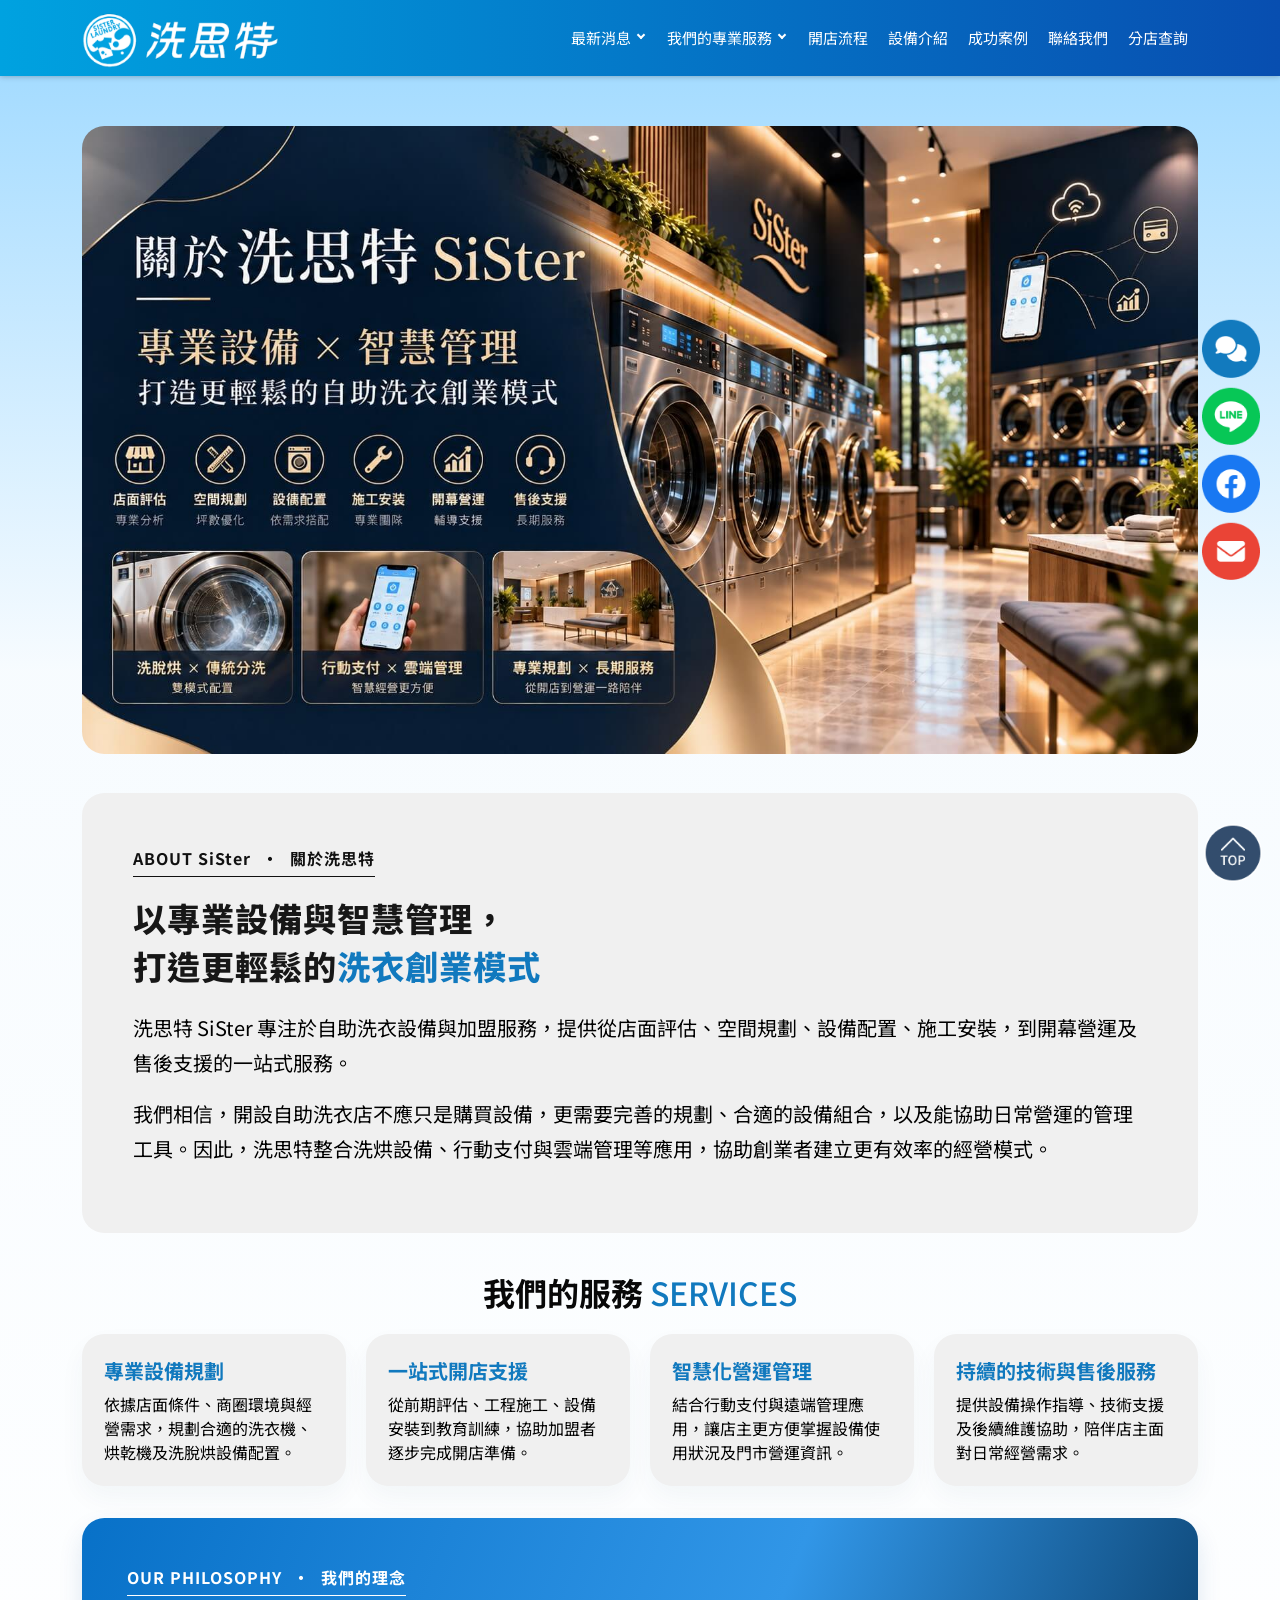
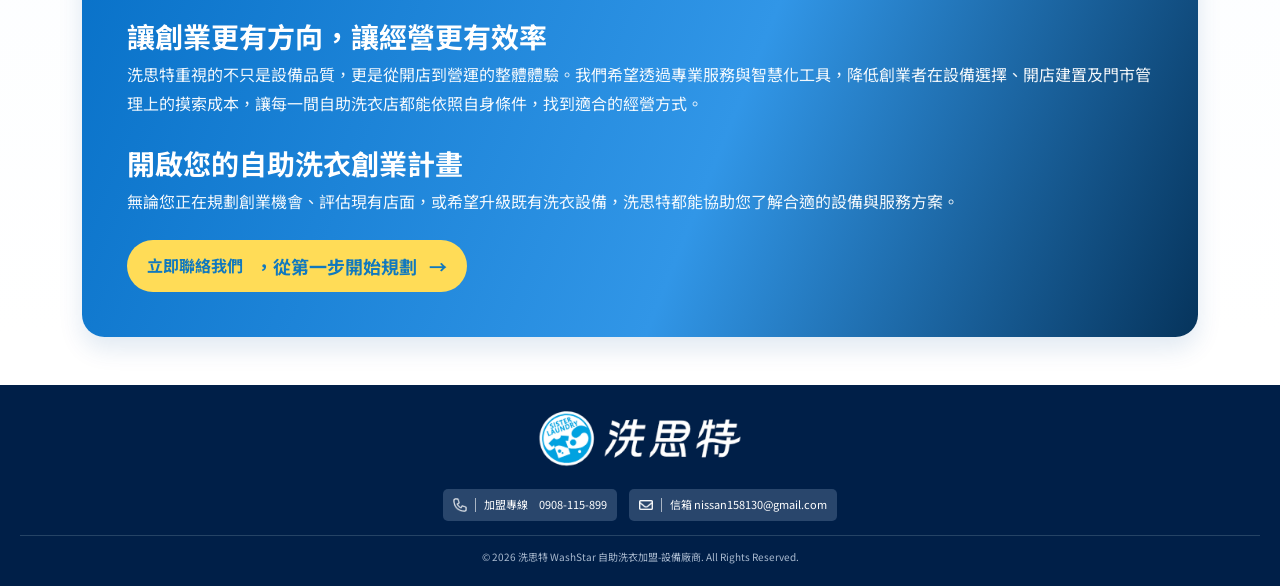
<file: about_1.html>
<!DOCTYPE html>
<html lang="zh-TW">

<head>
  <meta charset="UTF-8" />
  <meta name="viewport" content="width=device-width, initial-scale=1.0" />
  <title>洗脫烘自助洗衣加盟 - 洗思特自助洗衣加盟</title>
  <meta name="description" content="洗脫烘一機到位，效率爆表！若您有意購買洗衣烘衣相關機器設備，或是加盟洗思特自助洗衣加盟連鎖體系，歡迎來電加盟，輕鬆小額開店。">
  <link rel="stylesheet" href="./style/bootstrap.min.css" />
  <link rel="stylesheet" href="./style/font-awesome.min.css" />
  <link rel="stylesheet" href="./style/magnific-popup.css" />
  <link rel="stylesheet" href="./style/swiper-bundle.css" />
  <!-- <link rel="stylesheet" href="./style/simplemenu.min.css"> -->
  <link rel="stylesheet" href="./style/animate.min.css" />
  <link rel="stylesheet" href="./style/style.css?v=1110" />
  <link rel="shortcut icon" href="./images/ico.ico" type="image/x-icon">
</head>

<body>
  <header class="header">
    <div class="container">
      <nav class="navbar navbar-expand-lg navbar-light">
        <div class="d-flex justify-content-between w-100">
          <a href="./" class="logo me-3">
            <img src="./images/logo.png" alt="" />
          </a>
          <button class="navbar-toggler" type="button" data-bs-toggle="collapse" data-bs-target="#navbarTogglerDemo01"
            aria-controls="navbarTogglerDemo01" aria-expanded="false" aria-label="Toggle navigation">
            <img src="./images/m_1.png" alt="" />
            <img src="./images/m_2.png" alt="" />
          </button>
        </div>

        <div class="navbar-collapse collapse" id="navbarTogglerDemo01">
          <ul class="navbar-nav">
            <!-- 多層 -->
            <li class="nav-item dropdown">
              <!-- 下拉選單按鈕記得要加 .dropdown-toggle -->
              <a class="nav-link dropdown-toggle" href="./index.html?tab=a1-tab" id="dropdown-menu-1" role="button"
                aria-expanded="false">
                最新消息</a><i class="gg-arrow-right ms-1"></i>
              <!-- 第一層需要加 .nested-dropdown-menu -->
              <ul class="dropdown-menu nested-dropdown-menu" aria-labelledby="dropdown-menu-1">
                <li class="nav-item dropdown">
                  <a class="dropdown-item dropdown-toggle" href="./index.html?tab=a1-tab" id="dropdown-submenu-1"
                    role="button" aria-expanded="false">
                    最新活動</a></i>
                </li>
                <li class="nav-item dropdown">
                  <a class="dropdown-item dropdown-toggle" href="./index.html?tab=a2-tab" id="dropdown-submenu-1"
                    role="button" aria-expanded="false">
                    經營策略</a></i>
                </li>
                <li class="nav-item dropdown">
                  <a class="dropdown-item dropdown-toggle" href="./index.html?tab=a3-tab" id="dropdown-submenu-1"
                    role="button" aria-expanded="false">
                    企業動態</a></i>
                </li>
                <li class="nav-item dropdown">
                  <a class="dropdown-item dropdown-toggle" href="./index.html?tab=a4-tab" id="dropdown-submenu-1"
                    role="button" aria-expanded="false">
                    媒體報導</a></i>
                </li>
              </ul>
            </li>
            <!-- 多層 -->
            <li class="nav-item dropdown">
              <!-- 下拉選單按鈕記得要加 .dropdown-toggle -->
              <a class="nav-link dropdown-toggle" href="./about_1.html" id="dropdown-menu-1" role="button"
                aria-expanded="false">
                我們的專業服務</a><i class="gg-arrow-right ms-1"></i>
              <!-- 第一層需要加 .nested-dropdown-menu -->
              <ul class="dropdown-menu nested-dropdown-menu" aria-labelledby="dropdown-menu-1">
                <li class="nav-item dropdown">
                  <a class="dropdown-item dropdown-toggle" href="./about_1.html" id="dropdown-submenu-1" role="button"
                    aria-expanded="false">
                    關於我們</a></i>
                </li>
                <li class="nav-item dropdown">
                  <a class="dropdown-item dropdown-toggle" href="./about_2.html" id="dropdown-submenu-1" role="button"
                    aria-expanded="false">
                    SiSter</a></i>
                </li>
                <li class="nav-item dropdown">
                  <a class="dropdown-item dropdown-toggle" href="./about_3.html" id="dropdown-submenu-1" role="button"
                    aria-expanded="false">
                    SiSter店長系統</a></i>
                </li>
              </ul>
            </li>
            <!-- 單層 -->
            <li>
              <a class="nav-link" href="./flow.html">開店流程</a>
            </li>
            <!-- 單層 -->
            <li>
              <a class="nav-link" href="./equipmen_list.html">設備介紹</a>
            </li>
            <!-- 單層 -->
            <li>
              <a class="nav-link" href="./case_list.html">成功案例</a>
            </li>
            <!-- 單層 -->
            <li>
              <a class="nav-link" href="/contact.html">聯絡我們</a>
            </li>
            <!-- 單層 -->
            <li>
              <a class="nav-link" href="./branch.html">分店查詢</a>
            </li>
          </ul>
        </div>
      </nav>
    </div>
  </header>

  <main class="main inpage short">
    <div class="container">
      <section class="inbanner">
        <img class="inbanner__image" src="./images/S__7839750.jpg" alt="">
      </section>

      <section class="about section-panel" aria-labelledby="about-title">
        <p class="eyebrow">ABOUT SiSter <span>・</span> 關於洗思特</p>
        <h1 class="about__title" id="about-title">
          以專業設備與智慧管理，<br>
          打造更輕鬆的<span>洗衣創業模式</span>
        </h1>
        <div class="about__content">
          <p>洗思特 SiSter 專注於自助洗衣設備與加盟服務，提供從店面評估、空間規劃、設備配置、施工安裝，到開幕營運及售後支援的一站式服務。</p>
          <p>我們相信，開設自助洗衣店不應只是購買設備，更需要完善的規劃、合適的設備組合，以及能協助日常營運的管理工具。因此，洗思特整合洗烘設備、行動支付與雲端管理等應用，協助創業者建立更有效率的經營模式。</p>
        </div>
      </section>

      <section class="services" aria-labelledby="services-title">
        <h2 class="section-heading" id="services-title">我們的服務 <span>SERVICES</span></h2>
        <div class="services__grid">
          <article class="service-card">
            <h3>專業設備規劃</h3>
            <p>依據店面條件、商圈環境與經營需求，規劃合適的洗衣機、烘乾機及洗脫烘設備配置。</p>
          </article>
          <article class="service-card">
            <h3>一站式開店支援</h3>
            <p>從前期評估、工程施工、設備安裝到教育訓練，協助加盟者逐步完成開店準備。</p>
          </article>
          <article class="service-card">
            <h3>智慧化營運管理</h3>
            <p>結合行動支付與遠端管理應用，讓店主更方便掌握設備使用狀況及門市營運資訊。</p>
          </article>
          <article class="service-card">
            <h3>持續的技術與售後服務</h3>
            <p>提供設備操作指導、技術支援及後續維護協助，陪伴店主面對日常經營需求。</p>
          </article>
        </div>
      </section>

      <section class="philosophy mb-5" aria-labelledby="philosophy-title">
        <p class="eyebrow eyebrow--light">OUR PHILOSOPHY <span>・</span> 我們的理念</p>
        <div class="philosophy__block">
          <h2 id="philosophy-title">讓創業更有方向，讓經營更有效率</h2>
          <p>洗思特重視的不只是設備品質，更是從開店到營運的整體體驗。我們希望透過專業服務與智慧化工具，降低創業者在設備選擇、開店建置及門市管理上的摸索成本，讓每一間自助洗衣店都能依照自身條件，找到適合的經營方式。</p>
        </div>
        <div class="philosophy__block philosophy__block--cta">
          <h2>開啟您的自助洗衣創業計畫</h2>
          <p>無論您正在規劃創業機會、評估現有店面，或希望升級既有洗衣設備，洗思特都能協助您了解合適的設備與服務方案。</p>
          <a class="cta-button" href="./contact.html">立即聯絡我們<span class="d-sm-inline-block d-none">，從第一步開始規劃</span>
            <span aria-hidden="true">→</span></a>
        </div>
      </section>
    </div>
  </main>



  <div class="social-fixed-menu">
    <a href="tel:0908115899" target="_blank" class="social-btn">
      <img src="./images/btn_message.png" alt="">
    </a>
    <a href="https://line.me/ti/p/OtHSgi9biU" target="_blank" class="social-btn ">
      <img src="./images/btn_LINE.png" alt="">
    </a>
    <a href="https://www.facebook.com/622469711491925/" target="_blank" class="social-btn">
      <img src="./images/btn_facebook.png" alt="">
    </a>
    <a href="mailto:nissan158130@gmail.com" target="_blank" class="social-btn instagram">
      <img src="./images/btn_email.png" alt="">
    </a>
  </div>

  <a class="back-top" href="#" onclick="window.scrollTo({top:0,behavior:'smooth'});return false;">
    <img src="./images/btn_top.png" alt="回到最上方">
  </a>

  <footer class="site-footer">
    <div class="footer-brand"><img src="./images/logo.png" alt=""></div>
    <div class="footer-contact">
      <span class="item">
        <img src="./images/icon_tel_l.png" alt="">
        <i class="line"></i>
        加盟專線　0908-115-899
      </span>
      <span class="item">
        <img src="./images/icon_email.png" alt="">
        <i class="line"></i>
        信箱 nissan158130@gmail.com
      </span>
    </div>
    <div class="copyright">© 2026 洗思特 WashStar 自助洗衣加盟-設備廠商. All Rights Reserved.</div>
  </footer>

  <script src="./script/jquery.min.js"></script>
  <script src="./script/bootstrap.bundle.min.js"></script>
  <!-- <script src="./script/simplemenu.js"></script> -->
  <script src="./script/jquery.magnific-popup.js"></script>
  <script src="./script/swiper-bundle.min.js"></script>
  <script src="./script/font-awesome.min.js"></script>
  <script src="./script/wow.min.js"></script>
  <script src="./script/main.js?0427"></script>
</body>

</html>
</file>
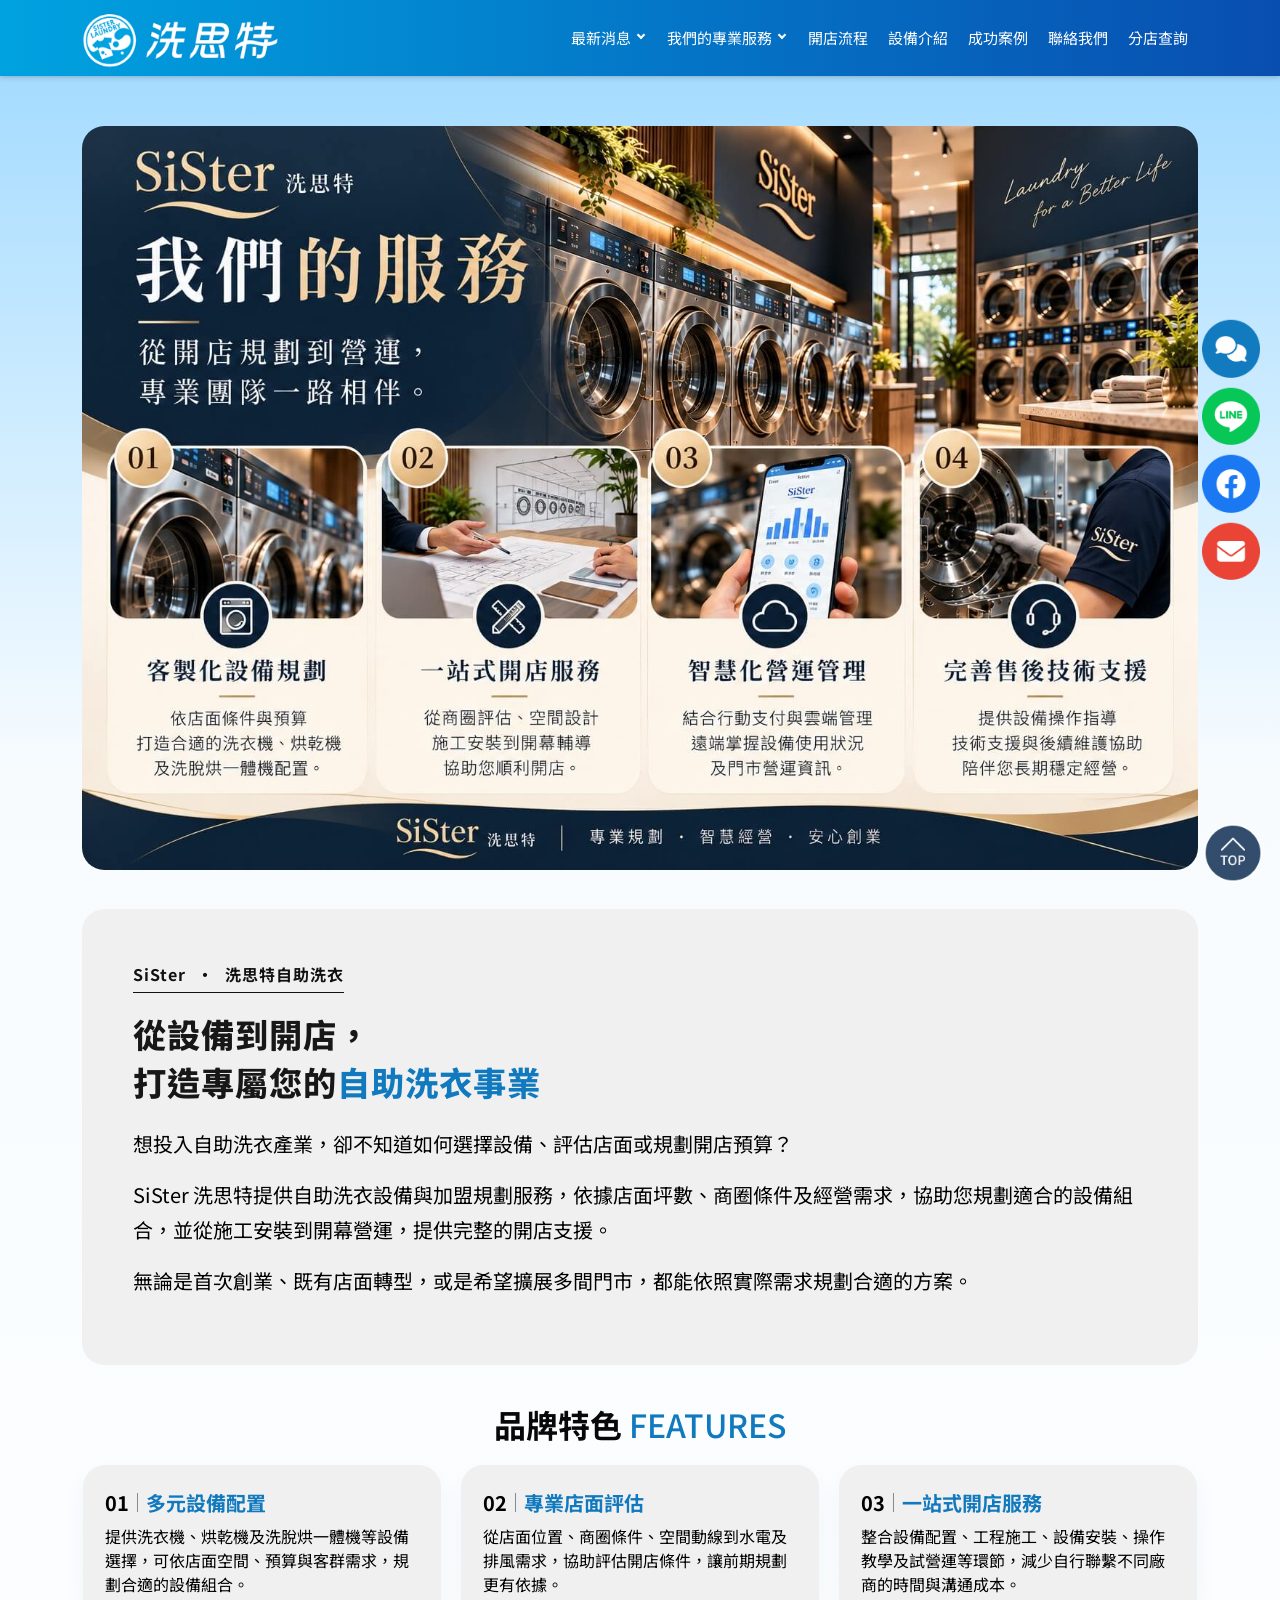
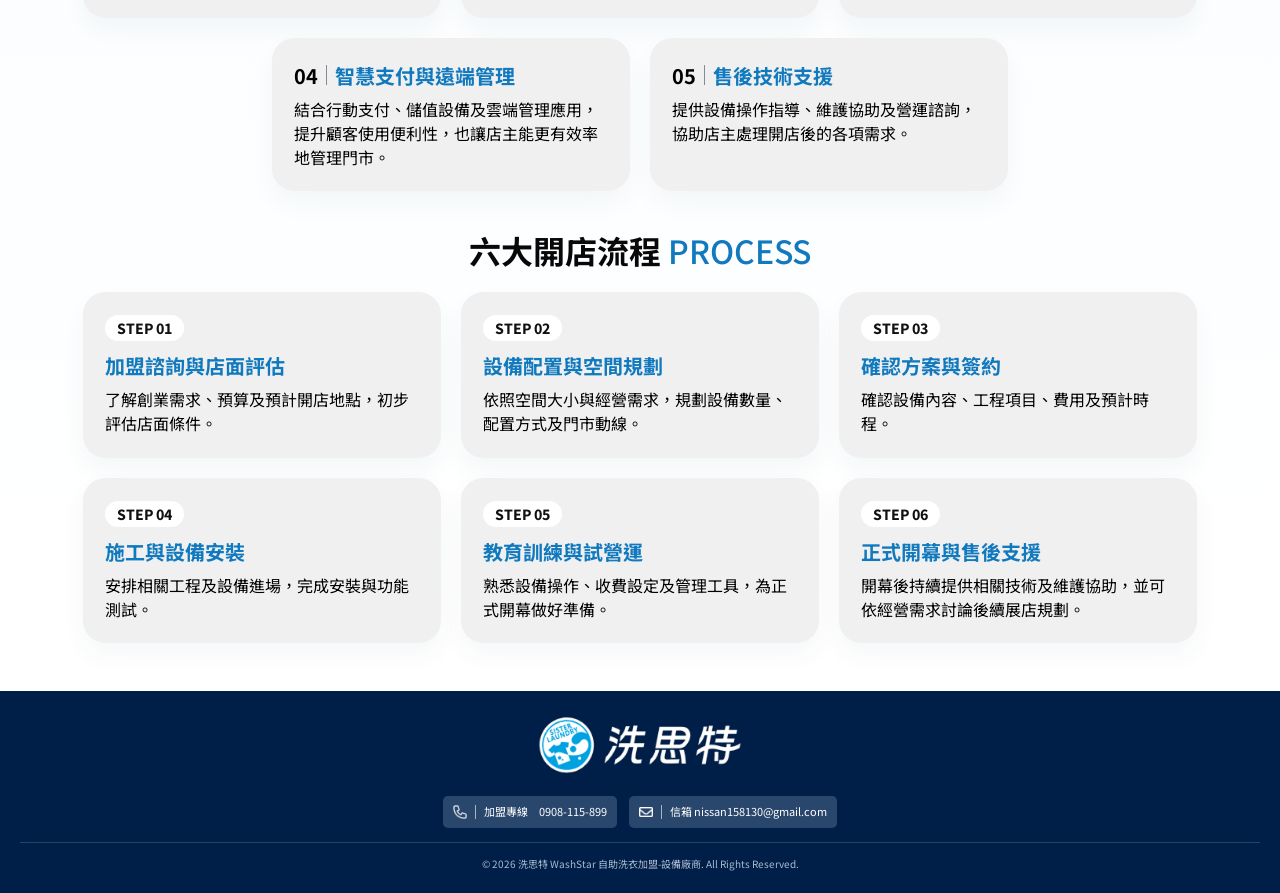
<file: about_2.html>
<!DOCTYPE html>
<html lang="zh-TW">

<head>
  <meta charset="UTF-8" />
  <meta name="viewport" content="width=device-width, initial-scale=1.0" />
  <title>洗脫烘自助洗衣加盟 - 洗思特自助洗衣加盟</title>
  <meta name="description" content="洗脫烘一機到位，效率爆表！若您有意購買洗衣烘衣相關機器設備，或是加盟洗思特自助洗衣加盟連鎖體系，歡迎來電加盟，輕鬆小額開店。">
  <link rel="stylesheet" href="./style/bootstrap.min.css" />
  <link rel="stylesheet" href="./style/font-awesome.min.css" />
  <link rel="stylesheet" href="./style/magnific-popup.css" />
  <link rel="stylesheet" href="./style/swiper-bundle.css" />
  <!-- <link rel="stylesheet" href="./style/simplemenu.min.css"> -->
  <link rel="stylesheet" href="./style/animate.min.css" />
  <link rel="stylesheet" href="./style/style.css?v=1110" />
  <link rel="shortcut icon" href="./images/ico.ico" type="image/x-icon">
</head>

<body>
  <header class="header">
    <div class="container">
      <nav class="navbar navbar-expand-lg navbar-light">
        <div class="d-flex justify-content-between w-100">
          <a href="./" class="logo me-3">
            <img src="./images/logo.png" alt="" />
          </a>
          <button class="navbar-toggler" type="button" data-bs-toggle="collapse" data-bs-target="#navbarTogglerDemo01"
            aria-controls="navbarTogglerDemo01" aria-expanded="false" aria-label="Toggle navigation">
            <img src="./images/m_1.png" alt="" />
            <img src="./images/m_2.png" alt="" />
          </button>
        </div>

        <div class="navbar-collapse collapse" id="navbarTogglerDemo01">
          <ul class="navbar-nav">
            <!-- 多層 -->
            <li class="nav-item dropdown">
              <!-- 下拉選單按鈕記得要加 .dropdown-toggle -->
              <a class="nav-link dropdown-toggle" href="./index.html?tab=a1-tab" id="dropdown-menu-1" role="button"
                aria-expanded="false">
                最新消息</a><i class="gg-arrow-right ms-1"></i>
              <!-- 第一層需要加 .nested-dropdown-menu -->
              <ul class="dropdown-menu nested-dropdown-menu" aria-labelledby="dropdown-menu-1">
                <li class="nav-item dropdown">
                  <a class="dropdown-item dropdown-toggle" href="./index.html?tab=a1-tab" id="dropdown-submenu-1"
                    role="button" aria-expanded="false">
                    最新活動</a></i>
                </li>
                <li class="nav-item dropdown">
                  <a class="dropdown-item dropdown-toggle" href="./index.html?tab=a2-tab" id="dropdown-submenu-1"
                    role="button" aria-expanded="false">
                    經營策略</a></i>
                </li>
                <li class="nav-item dropdown">
                  <a class="dropdown-item dropdown-toggle" href="./index.html?tab=a3-tab" id="dropdown-submenu-1"
                    role="button" aria-expanded="false">
                    企業動態</a></i>
                </li>
                <li class="nav-item dropdown">
                  <a class="dropdown-item dropdown-toggle" href="./index.html?tab=a4-tab" id="dropdown-submenu-1"
                    role="button" aria-expanded="false">
                    媒體報導</a></i>
                </li>
              </ul>
            </li>
            <!-- 多層 -->
            <li class="nav-item dropdown">
              <!-- 下拉選單按鈕記得要加 .dropdown-toggle -->
              <a class="nav-link dropdown-toggle" href="./about_1.html" id="dropdown-menu-1" role="button"
                aria-expanded="false">
                我們的專業服務</a><i class="gg-arrow-right ms-1"></i>
              <!-- 第一層需要加 .nested-dropdown-menu -->
              <ul class="dropdown-menu nested-dropdown-menu" aria-labelledby="dropdown-menu-1">
                <li class="nav-item dropdown">
                  <a class="dropdown-item dropdown-toggle" href="./about_1.html" id="dropdown-submenu-1" role="button"
                    aria-expanded="false">
                    關於我們</a></i>
                </li>
                <li class="nav-item dropdown">
                  <a class="dropdown-item dropdown-toggle" href="./about_2.html" id="dropdown-submenu-1" role="button"
                    aria-expanded="false">
                    SiSter</a></i>
                </li>
                <li class="nav-item dropdown">
                  <a class="dropdown-item dropdown-toggle" href="./about_3.html" id="dropdown-submenu-1" role="button"
                    aria-expanded="false">
                    SiSter店長系統</a></i>
                </li>
              </ul>
            </li>
            <!-- 單層 -->
            <li>
              <a class="nav-link" href="./flow.html">開店流程</a>
            </li>
            <!-- 單層 -->
            <li>
              <a class="nav-link" href="./equipmen_list.html">設備介紹</a>
            </li>
            <!-- 單層 -->
            <li>
              <a class="nav-link" href="./case_list.html">成功案例</a>
            </li>
            <!-- 單層 -->
            <li>
              <a class="nav-link" href="/contact.html">聯絡我們</a>
            </li>
            <!-- 單層 -->
            <li>
              <a class="nav-link" href="./branch.html">分店查詢</a>
            </li>
          </ul>
        </div>
      </nav>
    </div>
  </header>

  <main class="main inpage short">
    <div class="container">
      <section class="inbanner">
        <img class="inbanner__image" src="./images/S__7839751.jpg" alt=" ">
      </section>

      <section class="about section-panel" aria-labelledby="about-title">
        <p class="eyebrow">SiSter <span>・</span> 洗思特自助洗衣</p>
        <h1 class="about__title" id="about-title">
          從設備到開店，<br>
          打造專屬您的<span>自助洗衣事業</span>
        </h1>
        <div class="about__content">
          <p>想投入自助洗衣產業，卻不知道如何選擇設備、評估店面或規劃開店預算？</p>
          <p>SiSter 洗思特提供自助洗衣設備與加盟規劃服務，依據店面坪數、商圈條件及經營需求，協助您規劃適合的設備組合，並從施工安裝到開幕營運，提供完整的開店支援。</p>
          <p>無論是首次創業、既有店面轉型，或是希望擴展多間門市，都能依照實際需求規劃合適的方案。</p>
        </div>
      </section>

      <section class="services" aria-labelledby="services-title">
        <h2 class="section-heading" id="services-title">品牌特色 <span>FEATURES</span></h2>
        <div class="services__grid services__grid__3">
          <article class="service-card">
            <h3><span>01</span><i></i>多元設備配置</h3>
            <p>提供洗衣機、烘乾機及洗脫烘一體機等設備選擇，可依店面空間、預算與客群需求，規劃合適的設備組合。</p>
          </article>

          <article class="service-card">
            <h3><span>02</span><i></i>專業店面評估</h3>
            <p>從店面位置、商圈條件、空間動線到水電及排風需求，協助評估開店條件，讓前期規劃更有依據。</p>
          </article>

          <article class="service-card">
            <h3><span>03</span><i></i>一站式開店服務</h3>
            <p>整合設備配置、工程施工、設備安裝、操作教學及試營運等環節，減少自行聯繫不同廠商的時間與溝通成本。</p>
          </article>

          <article class="service-card">
            <h3><span>04</span><i></i>智慧支付與遠端管理</h3>
            <p>結合行動支付、儲值設備及雲端管理應用，提升顧客使用便利性，也讓店主能更有效率地管理門市。</p>
          </article>

          <article class="service-card">
            <h3><span>05</span><i></i>售後技術支援</h3>
            <p>提供設備操作指導、維護協助及營運諮詢，協助店主處理開店後的各項需求。</p>
          </article>
        </div>
      </section>



      <section class="services mb-5" aria-labelledby="services-title">
        <h2 class="section-heading" id="services-title">六大開店流程 <span>PROCESS</span></h2>
        <div class="services__grid services__grid__3">
          <article class="service-card">
            <span class="step-label">STEP 01</span>
            <h3>加盟諮詢與店面評估</h3>
            <p>了解創業需求、預算及預計開店地點，初步評估店面條件。</p>
          </article>

          <article class="service-card">
            <span class="step-label">STEP 02</span>
            <h3>設備配置與空間規劃</h3>
            <p>依照空間大小與經營需求，規劃設備數量、配置方式及門市動線。</p>
          </article>

          <article class="service-card">
            <span class="step-label">STEP 03</span>
            <h3>確認方案與簽約</h3>
            <p>確認設備內容、工程項目、費用及預計時程。</p>
          </article>

          <article class="service-card">
            <span class="step-label">STEP 04</span>
            <h3>施工與設備安裝</h3>
            <p>安排相關工程及設備進場，完成安裝與功能測試。</p>
          </article>

          <article class="service-card">
            <span class="step-label">STEP 05</span>
            <h3>教育訓練與試營運</h3>
            <p>熟悉設備操作、收費設定及管理工具，為正式開幕做好準備。</p>
          </article>
              <article class="service-card">
            <span class="step-label">STEP 06</span>
            <h3>正式開幕與售後支援</h3>
            <p>開幕後持續提供相關技術及維護協助，並可依經營需求討論後續展店規劃。</p>
          </article>
        </div>
      </section>


    </div>
  </main>



  <div class="social-fixed-menu">
    <a href="tel:0908115899" target="_blank" class="social-btn">
      <img src="./images/btn_message.png" alt="">
    </a>
    <a href="https://line.me/ti/p/OtHSgi9biU" target="_blank" class="social-btn ">
      <img src="./images/btn_LINE.png" alt="">
    </a>
    <a href="https://www.facebook.com/622469711491925/" target="_blank" class="social-btn">
      <img src="./images/btn_facebook.png" alt="">
    </a>
    <a href="mailto:nissan158130@gmail.com" target="_blank" class="social-btn instagram">
      <img src="./images/btn_email.png" alt="">
    </a>
  </div>

  <a class="back-top" href="#" onclick="window.scrollTo({top:0,behavior:'smooth'});return false;">
    <img src="./images/btn_top.png" alt="回到最上方">
  </a>

  <footer class="site-footer">
    <div class="footer-brand"><img src="./images/logo.png" alt=""></div>
    <div class="footer-contact">
      <span class="item">
        <img src="./images/icon_tel_l.png" alt="">
        <i class="line"></i>
        加盟專線　0908-115-899
      </span>
      <span class="item">
        <img src="./images/icon_email.png" alt="">
        <i class="line"></i>
        信箱 nissan158130@gmail.com
      </span>
    </div>
    <div class="copyright">© 2026 洗思特 WashStar 自助洗衣加盟-設備廠商. All Rights Reserved.</div>
  </footer>

  <script src="./script/jquery.min.js"></script>
  <script src="./script/bootstrap.bundle.min.js"></script>
  <!-- <script src="./script/simplemenu.js"></script> -->
  <script src="./script/jquery.magnific-popup.js"></script>
  <script src="./script/swiper-bundle.min.js"></script>
  <script src="./script/font-awesome.min.js"></script>
  <script src="./script/wow.min.js"></script>
  <script src="./script/main.js?0427"></script>
</body>

</html>
</file>
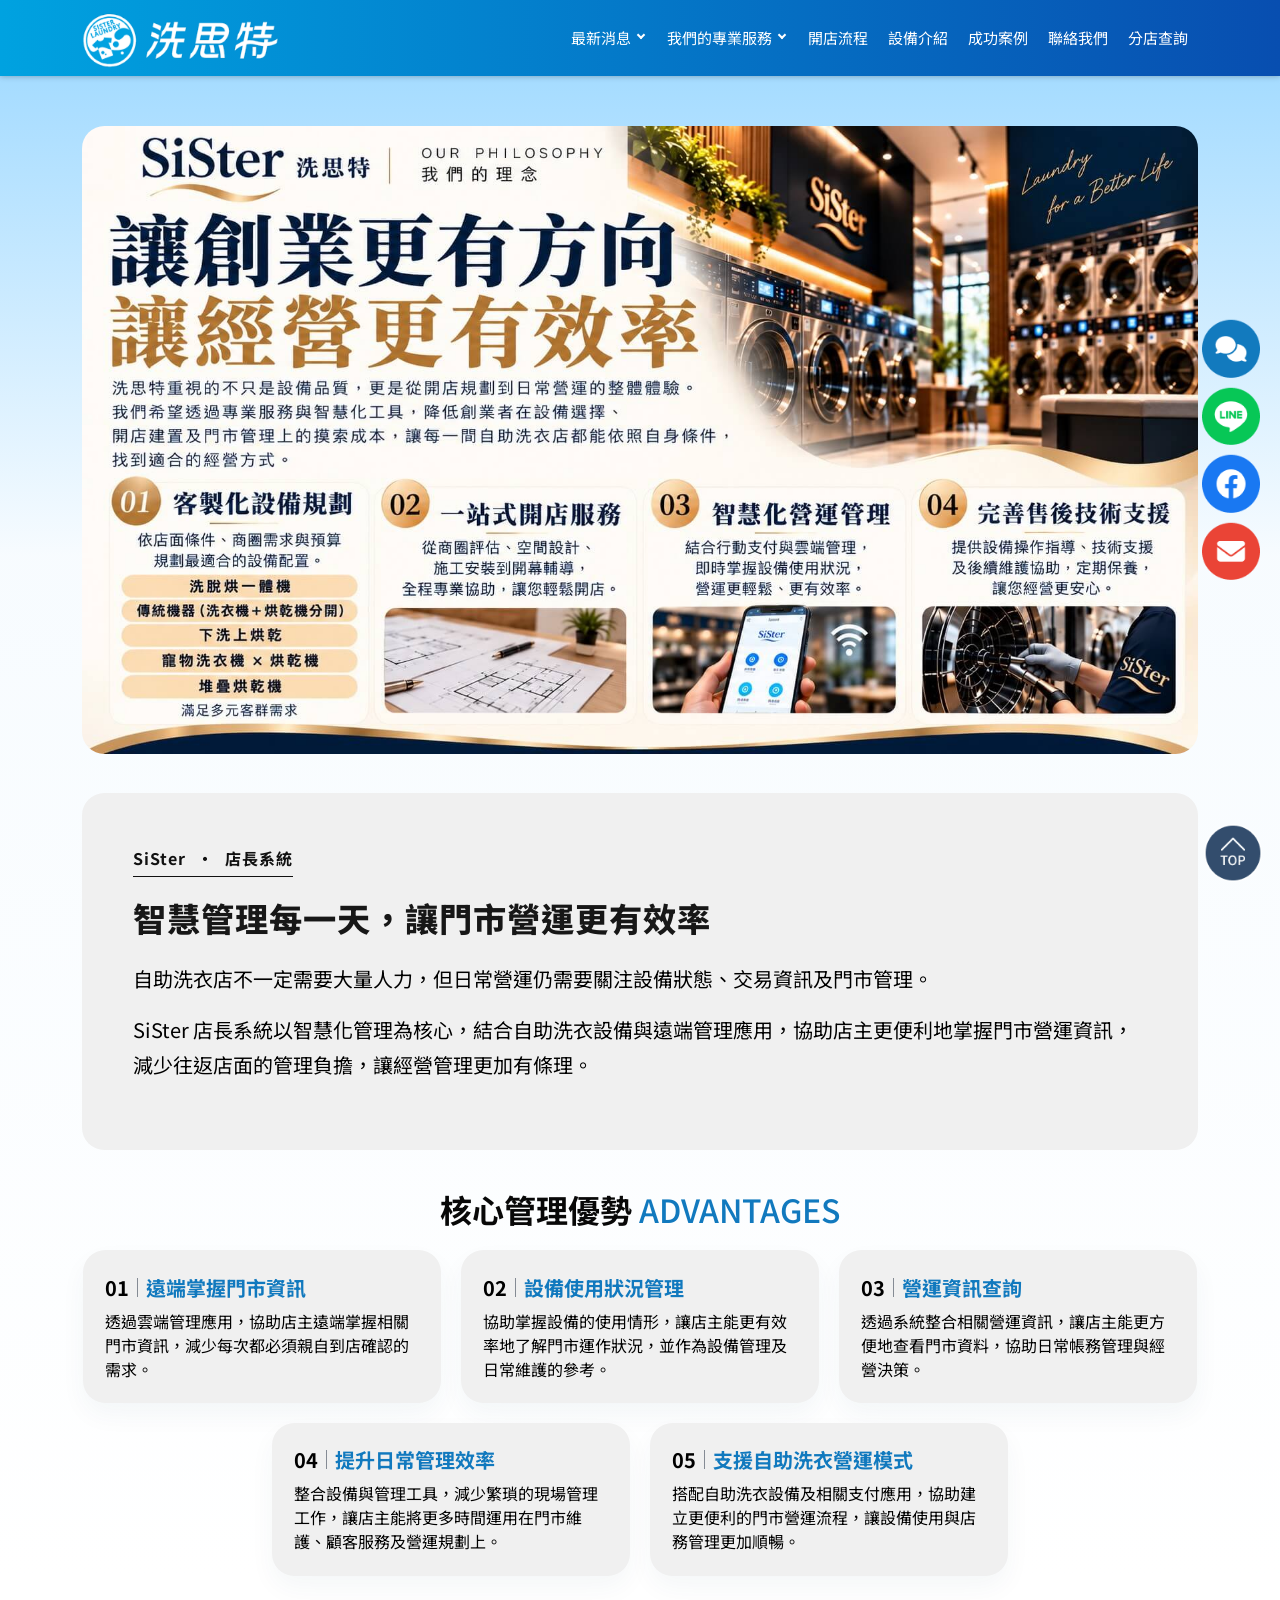
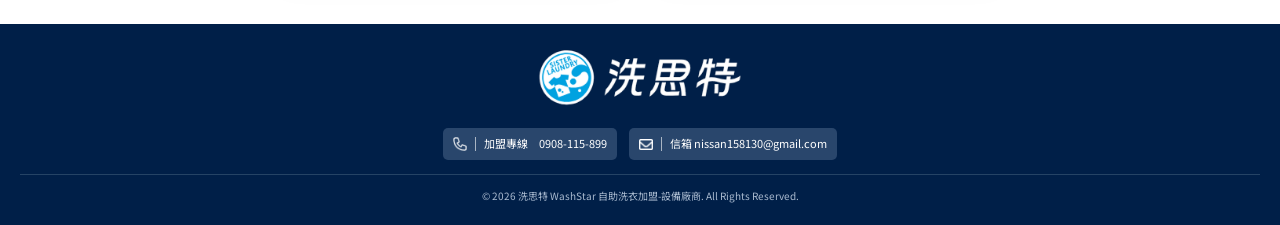
<file: about_3.html>
<!DOCTYPE html>
<html lang="zh-TW">

<head>
  <meta charset="UTF-8" />
  <meta name="viewport" content="width=device-width, initial-scale=1.0" />
  <title>洗脫烘自助洗衣加盟 - 洗思特自助洗衣加盟</title>
  <meta name="description" content="洗脫烘一機到位，效率爆表！若您有意購買洗衣烘衣相關機器設備，或是加盟洗思特自助洗衣加盟連鎖體系，歡迎來電加盟，輕鬆小額開店。">
  <link rel="stylesheet" href="./style/bootstrap.min.css" />
  <link rel="stylesheet" href="./style/font-awesome.min.css" />
  <link rel="stylesheet" href="./style/magnific-popup.css" />
  <link rel="stylesheet" href="./style/swiper-bundle.css" />
  <!-- <link rel="stylesheet" href="./style/simplemenu.min.css"> -->
  <link rel="stylesheet" href="./style/animate.min.css" />
  <link rel="stylesheet" href="./style/style.css?v=1110" />
  <link rel="shortcut icon" href="./images/ico.ico" type="image/x-icon">
</head>

<body>
  <header class="header">
    <div class="container">
      <nav class="navbar navbar-expand-lg navbar-light">
        <div class="d-flex justify-content-between w-100">
          <a href="./" class="logo me-3">
            <img src="./images/logo.png" alt="" />
          </a>
          <button class="navbar-toggler" type="button" data-bs-toggle="collapse" data-bs-target="#navbarTogglerDemo01"
            aria-controls="navbarTogglerDemo01" aria-expanded="false" aria-label="Toggle navigation">
            <img src="./images/m_1.png" alt="" />
            <img src="./images/m_2.png" alt="" />
          </button>
        </div>

        <div class="navbar-collapse collapse" id="navbarTogglerDemo01">
          <ul class="navbar-nav">
            <!-- 多層 -->
            <li class="nav-item dropdown">
              <!-- 下拉選單按鈕記得要加 .dropdown-toggle -->
              <a class="nav-link dropdown-toggle" href="./index.html?tab=a1-tab" id="dropdown-menu-1" role="button"
                aria-expanded="false">
                最新消息</a><i class="gg-arrow-right ms-1"></i>
              <!-- 第一層需要加 .nested-dropdown-menu -->
              <ul class="dropdown-menu nested-dropdown-menu" aria-labelledby="dropdown-menu-1">
                <li class="nav-item dropdown">
                  <a class="dropdown-item dropdown-toggle" href="./index.html?tab=a1-tab" id="dropdown-submenu-1"
                    role="button" aria-expanded="false">
                    最新活動</a></i>
                </li>
                <li class="nav-item dropdown">
                  <a class="dropdown-item dropdown-toggle" href="./index.html?tab=a2-tab" id="dropdown-submenu-1"
                    role="button" aria-expanded="false">
                    經營策略</a></i>
                </li>
                <li class="nav-item dropdown">
                  <a class="dropdown-item dropdown-toggle" href="./index.html?tab=a3-tab" id="dropdown-submenu-1"
                    role="button" aria-expanded="false">
                    企業動態</a></i>
                </li>
                <li class="nav-item dropdown">
                  <a class="dropdown-item dropdown-toggle" href="./index.html?tab=a4-tab" id="dropdown-submenu-1"
                    role="button" aria-expanded="false">
                    媒體報導</a></i>
                </li>
              </ul>
            </li>
            <!-- 多層 -->
            <li class="nav-item dropdown">
              <!-- 下拉選單按鈕記得要加 .dropdown-toggle -->
              <a class="nav-link dropdown-toggle" href="./about_1.html" id="dropdown-menu-1" role="button"
                aria-expanded="false">
                我們的專業服務</a><i class="gg-arrow-right ms-1"></i>
              <!-- 第一層需要加 .nested-dropdown-menu -->
              <ul class="dropdown-menu nested-dropdown-menu" aria-labelledby="dropdown-menu-1">
                <li class="nav-item dropdown">
                  <a class="dropdown-item dropdown-toggle" href="./about_1.html" id="dropdown-submenu-1" role="button"
                    aria-expanded="false">
                    關於我們</a></i>
                </li>
                <li class="nav-item dropdown">
                  <a class="dropdown-item dropdown-toggle" href="./about_2.html" id="dropdown-submenu-1" role="button"
                    aria-expanded="false">
                    SiSter</a></i>
                </li>
                <li class="nav-item dropdown">
                  <a class="dropdown-item dropdown-toggle" href="./about_3.html" id="dropdown-submenu-1" role="button"
                    aria-expanded="false">
                    SiSter店長系統</a></i>
                </li>
              </ul>
            </li>
            <!-- 單層 -->
            <li>
              <a class="nav-link" href="./flow.html">開店流程</a>
            </li>
            <!-- 單層 -->
            <li>
              <a class="nav-link" href="./equipmen_list.html">設備介紹</a>
            </li>
            <!-- 單層 -->
            <li>
              <a class="nav-link" href="./case_list.html">成功案例</a>
            </li>
            <!-- 單層 -->
            <li>
              <a class="nav-link" href="/contact.html">聯絡我們</a>
            </li>
            <!-- 單層 -->
            <li>
              <a class="nav-link" href="./branch.html">分店查詢</a>
            </li>
          </ul>
        </div>
      </nav>
    </div>
  </header>



  <main class="main inpage short">
    <div class="container">
      <section class="inbanner">
        <img class="inbanner__image" src="./images/S__7839752.jpg" alt="">
      </section>

      <section class="about section-panel" aria-labelledby="about-title">
        <p class="eyebrow">SiSter <span>・</span> 店長系統</p>
        <h1 class="about__title" id="about-title">
          智慧管理每一天，讓門市營運更有效率
        </h1>
        <div class="about__content">
          <p>自助洗衣店不一定需要大量人力，但日常營運仍需要關注設備狀態、交易資訊及門市管理。</p>
          <p>SiSter 店長系統以智慧化管理為核心，結合自助洗衣設備與遠端管理應用，協助店主更便利地掌握門市營運資訊，減少往返店面的管理負擔，讓經營管理更加有條理。</p>
        </div>
      </section>

      <section class="services mb-5" aria-labelledby="services-title">
        <h2 class="section-heading" id="services-title">核心管理優勢 <span>ADVANTAGES</span></h2>
        <div class="services__grid services__grid__3">
          <article class="service-card">
            <h3><span>01</span><i></i>遠端掌握門市資訊</h3>
            <p>透過雲端管理應用，協助店主遠端掌握相關門市資訊，減少每次都必須親自到店確認的需求。</p>
          </article>

          <article class="service-card">
            <h3><span>02</span><i></i>設備使用狀況管理</h3>
            <p>協助掌握設備的使用情形，讓店主能更有效率地了解門市運作狀況，並作為設備管理及日常維護的參考。</p>
          </article>

          <article class="service-card">
            <h3><span>03</span><i></i>營運資訊查詢</h3>
            <p>透過系統整合相關營運資訊，讓店主能更方便地查看門市資料，協助日常帳務管理與經營決策。</p>
          </article>

          <article class="service-card">
            <h3><span>04</span><i></i>提升日常管理效率</h3>
            <p>整合設備與管理工具，減少繁瑣的現場管理工作，讓店主能將更多時間運用在門市維護、顧客服務及營運規劃上。</p>
          </article>

          <article class="service-card">
            <h3><span>05</span><i></i>支援自助洗衣營運模式</h3>
            <p>搭配自助洗衣設備及相關支付應用，協助建立更便利的門市營運流程，讓設備使用與店務管理更加順暢。</p>
          </article>
        </div>
      </section>


    </div>
  </main>




  <div class="social-fixed-menu">
    <a href="tel:0908115899" target="_blank" class="social-btn">
      <img src="./images/btn_message.png" alt="">
    </a>
    <a href="https://line.me/ti/p/OtHSgi9biU" target="_blank" class="social-btn ">
      <img src="./images/btn_LINE.png" alt="">
    </a>
    <a href="https://www.facebook.com/622469711491925/" target="_blank" class="social-btn">
      <img src="./images/btn_facebook.png" alt="">
    </a>
    <a href="mailto:nissan158130@gmail.com" target="_blank" class="social-btn instagram">
      <img src="./images/btn_email.png" alt="">
    </a>
  </div>

  <a class="back-top" href="#" onclick="window.scrollTo({top:0,behavior:'smooth'});return false;">
    <img src="./images/btn_top.png" alt="回到最上方">
  </a>

  <footer class="site-footer">
    <div class="footer-brand"><img src="./images/logo.png" alt=""></div>
    <div class="footer-contact">
      <span class="item">
        <img src="./images/icon_tel_l.png" alt="">
        <i class="line"></i>
        加盟專線　0908-115-899
      </span>
      <span class="item">
        <img src="./images/icon_email.png" alt="">
        <i class="line"></i>
        信箱 nissan158130@gmail.com
      </span>
    </div>
    <div class="copyright">© 2026 洗思特 WashStar 自助洗衣加盟-設備廠商. All Rights Reserved.</div>
  </footer>

  <script src="./script/jquery.min.js"></script>
  <script src="./script/bootstrap.bundle.min.js"></script>
  <!-- <script src="./script/simplemenu.js"></script> -->
  <script src="./script/jquery.magnific-popup.js"></script>
  <script src="./script/swiper-bundle.min.js"></script>
  <script src="./script/font-awesome.min.js"></script>
  <script src="./script/wow.min.js"></script>
  <script src="./script/main.js?0427"></script>
</body>

</html>
</file>
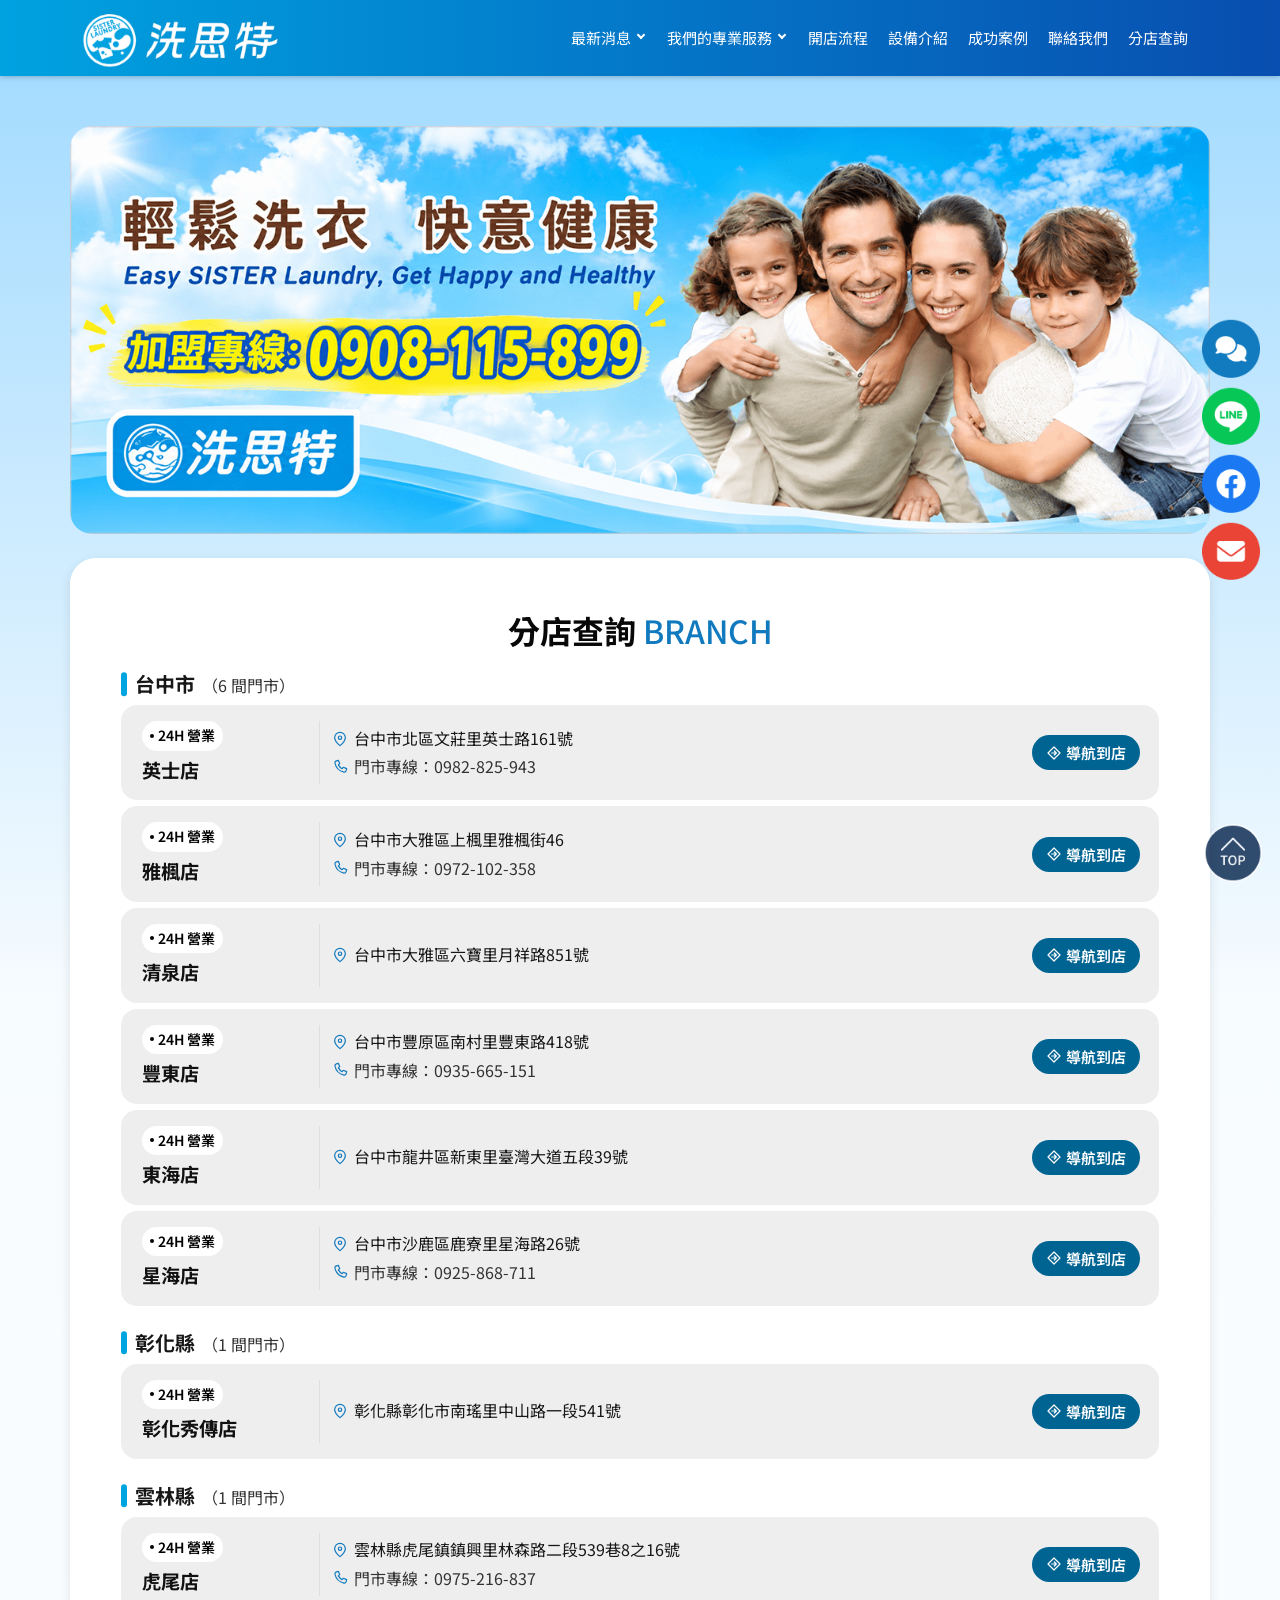
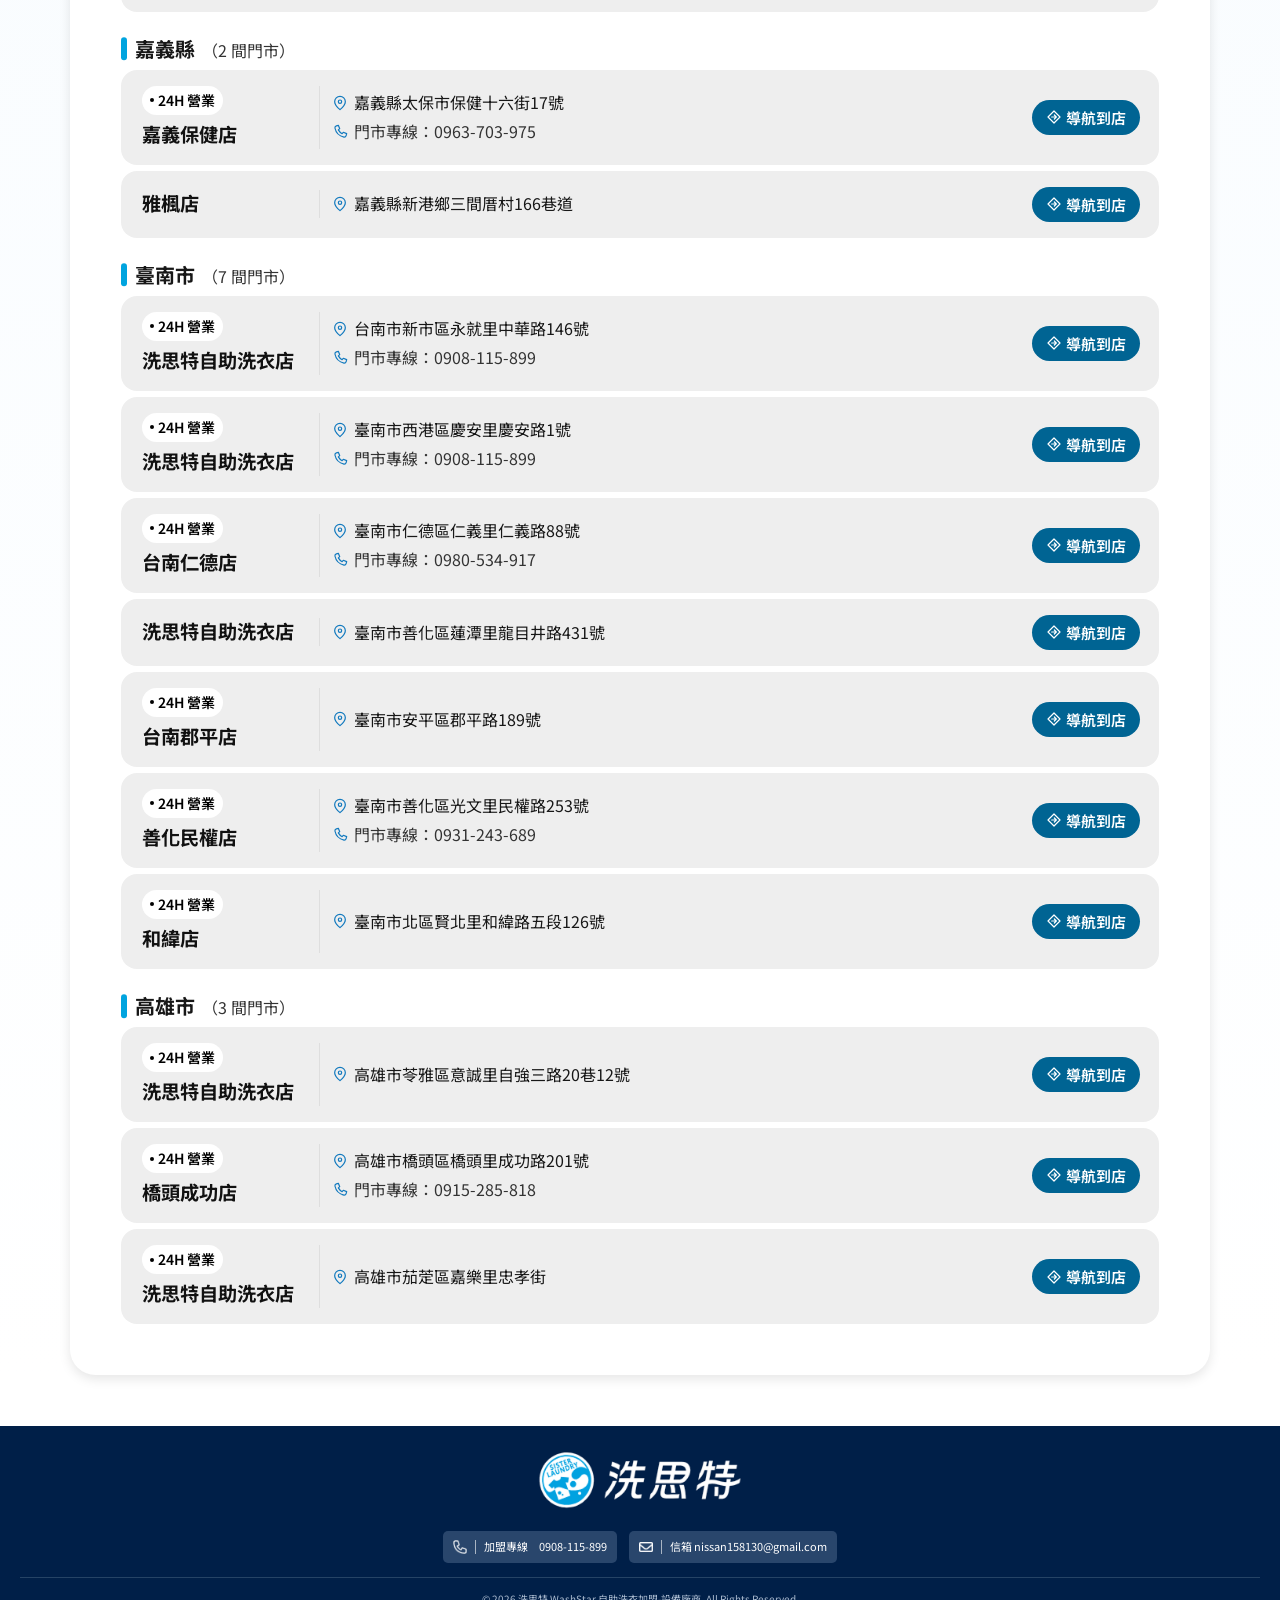
<file: branch.html>
<!DOCTYPE html>
<html lang="zh-TW">

<head>
  <meta charset="UTF-8" />
  <meta name="viewport" content="width=device-width, initial-scale=1.0" />
  <title>洗脫烘自助洗衣加盟 - 洗思特自助洗衣加盟</title>
  <meta name="description" content="洗脫烘一機到位，效率爆表！若您有意購買洗衣烘衣相關機器設備，或是加盟洗思特自助洗衣加盟連鎖體系，歡迎來電加盟，輕鬆小額開店。">
  <link rel="stylesheet" href="./style/bootstrap.min.css" />
  <link rel="stylesheet" href="./style/font-awesome.min.css" />
  <link rel="stylesheet" href="./style/magnific-popup.css" />
  <link rel="stylesheet" href="./style/swiper-bundle.css" />
  <!-- <link rel="stylesheet" href="./style/simplemenu.min.css"> -->
  <link rel="stylesheet" href="./style/animate.min.css" />
  <link rel="stylesheet" href="./style/style.css?v=1110" />
  <link rel="shortcut icon" href="./images/ico.ico" type="image/x-icon">
  <script src="./script/branches.js" defer></script>
</head>

<body>
  <header class="header">
    <div class="container">
      <nav class="navbar navbar-expand-lg navbar-light">
        <div class="d-flex justify-content-between w-100">
          <a href="./" class="logo me-3">
            <img src="./images/logo.png" alt="" />
          </a>
          <button class="navbar-toggler" type="button" data-bs-toggle="collapse" data-bs-target="#navbarTogglerDemo01"
            aria-controls="navbarTogglerDemo01" aria-expanded="false" aria-label="Toggle navigation">
            <img src="./images/m_1.png" alt="" />
            <img src="./images/m_2.png" alt="" />
          </button>
        </div>

        <div class="navbar-collapse collapse" id="navbarTogglerDemo01">
          <ul class="navbar-nav">
            <!-- 多層 -->
            <li class="nav-item dropdown">
              <!-- 下拉選單按鈕記得要加 .dropdown-toggle -->
              <a class="nav-link dropdown-toggle" href="./index.html?tab=a1-tab" id="dropdown-menu-1" role="button"
                aria-expanded="false">
                最新消息</a><i class="gg-arrow-right ms-1"></i>
              <!-- 第一層需要加 .nested-dropdown-menu -->
              <ul class="dropdown-menu nested-dropdown-menu" aria-labelledby="dropdown-menu-1">
                <li class="nav-item dropdown">
                  <a class="dropdown-item dropdown-toggle" href="./index.html?tab=a1-tab" id="dropdown-submenu-1"
                    role="button" aria-expanded="false">
                    最新活動</a></i>
                </li>
                <li class="nav-item dropdown">
                  <a class="dropdown-item dropdown-toggle" href="./index.html?tab=a2-tab" id="dropdown-submenu-1"
                    role="button" aria-expanded="false">
                    經營策略</a></i>
                </li>
                <li class="nav-item dropdown">
                  <a class="dropdown-item dropdown-toggle" href="./index.html?tab=a3-tab" id="dropdown-submenu-1"
                    role="button" aria-expanded="false">
                    企業動態</a></i>
                </li>
                <li class="nav-item dropdown">
                  <a class="dropdown-item dropdown-toggle" href="./index.html?tab=a4-tab" id="dropdown-submenu-1"
                    role="button" aria-expanded="false">
                    媒體報導</a></i>
                </li>
              </ul>
            </li>
            <!-- 多層 -->
            <li class="nav-item dropdown">
              <!-- 下拉選單按鈕記得要加 .dropdown-toggle -->
              <a class="nav-link dropdown-toggle" href="./about_1.html" id="dropdown-menu-1" role="button"
                aria-expanded="false">
                我們的專業服務</a><i class="gg-arrow-right ms-1"></i>
              <!-- 第一層需要加 .nested-dropdown-menu -->
              <ul class="dropdown-menu nested-dropdown-menu" aria-labelledby="dropdown-menu-1">
                <li class="nav-item dropdown">
                  <a class="dropdown-item dropdown-toggle" href="./about_1.html" id="dropdown-submenu-1" role="button"
                    aria-expanded="false">
                    關於我們</a></i>
                </li>
                <li class="nav-item dropdown">
                  <a class="dropdown-item dropdown-toggle" href="./about_2.html" id="dropdown-submenu-1" role="button"
                    aria-expanded="false">
                    SiSter</a></i>
                </li>
                <li class="nav-item dropdown">
                  <a class="dropdown-item dropdown-toggle" href="./about_3.html" id="dropdown-submenu-1" role="button"
                    aria-expanded="false">
                    SiSter店長系統</a></i>
                </li>
              </ul>
            </li>
            <!-- 單層 -->
            <li>
              <a class="nav-link" href="./flow.html">開店流程</a>
            </li>
            <!-- 單層 -->
            <li>
              <a class="nav-link" href="./equipmen_list.html">設備介紹</a>
            </li>
            <!-- 單層 -->
            <li>
              <a class="nav-link" href="./case_list.html">成功案例</a>
            </li>
            <!-- 單層 -->
            <li>
              <a class="nav-link" href="/contact.html">聯絡我們</a>
            </li>
            <!-- 單層 -->
            <li>
              <a class="nav-link" href="./branch.html">分店查詢</a>
            </li>
          </ul>
        </div>
      </nav>
    </div>
  </header>

  <main class="main inpage short">
    <div class="container p-0 mb-sm-4">
      <section class="inbanner">
        <img class="inbanner__image" src="./images/banner_1.png" alt="">
      </section>
    </div>
    <div class="container container_box">

      <h2 class="section-heading " id="services-title">分店查詢 <span>BRANCH</span></h2>
      <div class="branch-list" id="branch-list" aria-live="polite">
        <p class="branch-loading">分店資料載入中⋯</p>
      </div>
    </div>
  </main>



  <div class="social-fixed-menu">
    <a href="tel:0908115899" target="_blank" class="social-btn">
      <img src="./images/btn_message.png" alt="">
    </a>
    <a href="https://line.me/ti/p/OtHSgi9biU" target="_blank" class="social-btn ">
      <img src="./images/btn_LINE.png" alt="">
    </a>
    <a href="https://www.facebook.com/622469711491925/" target="_blank" class="social-btn">
      <img src="./images/btn_facebook.png" alt="">
    </a>
    <a href="mailto:nissan158130@gmail.com" target="_blank" class="social-btn instagram">
      <img src="./images/btn_email.png" alt="">
    </a>
  </div>

  <a class="back-top" href="#" onclick="window.scrollTo({top:0,behavior:'smooth'});return false;">
    <img src="./images/btn_top.png" alt="回到最上方">
  </a>


  <footer class="site-footer">
    <div class="footer-brand"><img src="./images/logo.png" alt=""></div>
    <div class="footer-contact">
      <span class="item">
        <img src="./images/icon_tel_l.png" alt="">
        <i class="line"></i>
        加盟專線　0908-115-899
      </span>
      <span class="item">
        <img src="./images/icon_email.png" alt="">
        <i class="line"></i>
        信箱 nissan158130@gmail.com
      </span>
    </div>
    <div class="copyright">© 2026 洗思特 WashStar 自助洗衣加盟-設備廠商. All Rights Reserved.</div>
  </footer>
  <script src="./script/jquery.min.js"></script>
  <script src="./script/bootstrap.bundle.min.js"></script>
  <!-- <script src="./script/simplemenu.js"></script> -->
  <script src="./script/jquery.magnific-popup.js"></script>
  <script src="./script/swiper-bundle.min.js"></script>
  <script src="./script/font-awesome.min.js"></script>
  <script src="./script/wow.min.js"></script>
  <script src="./script/main.js?0427"></script>
</body>

</html>
</file>
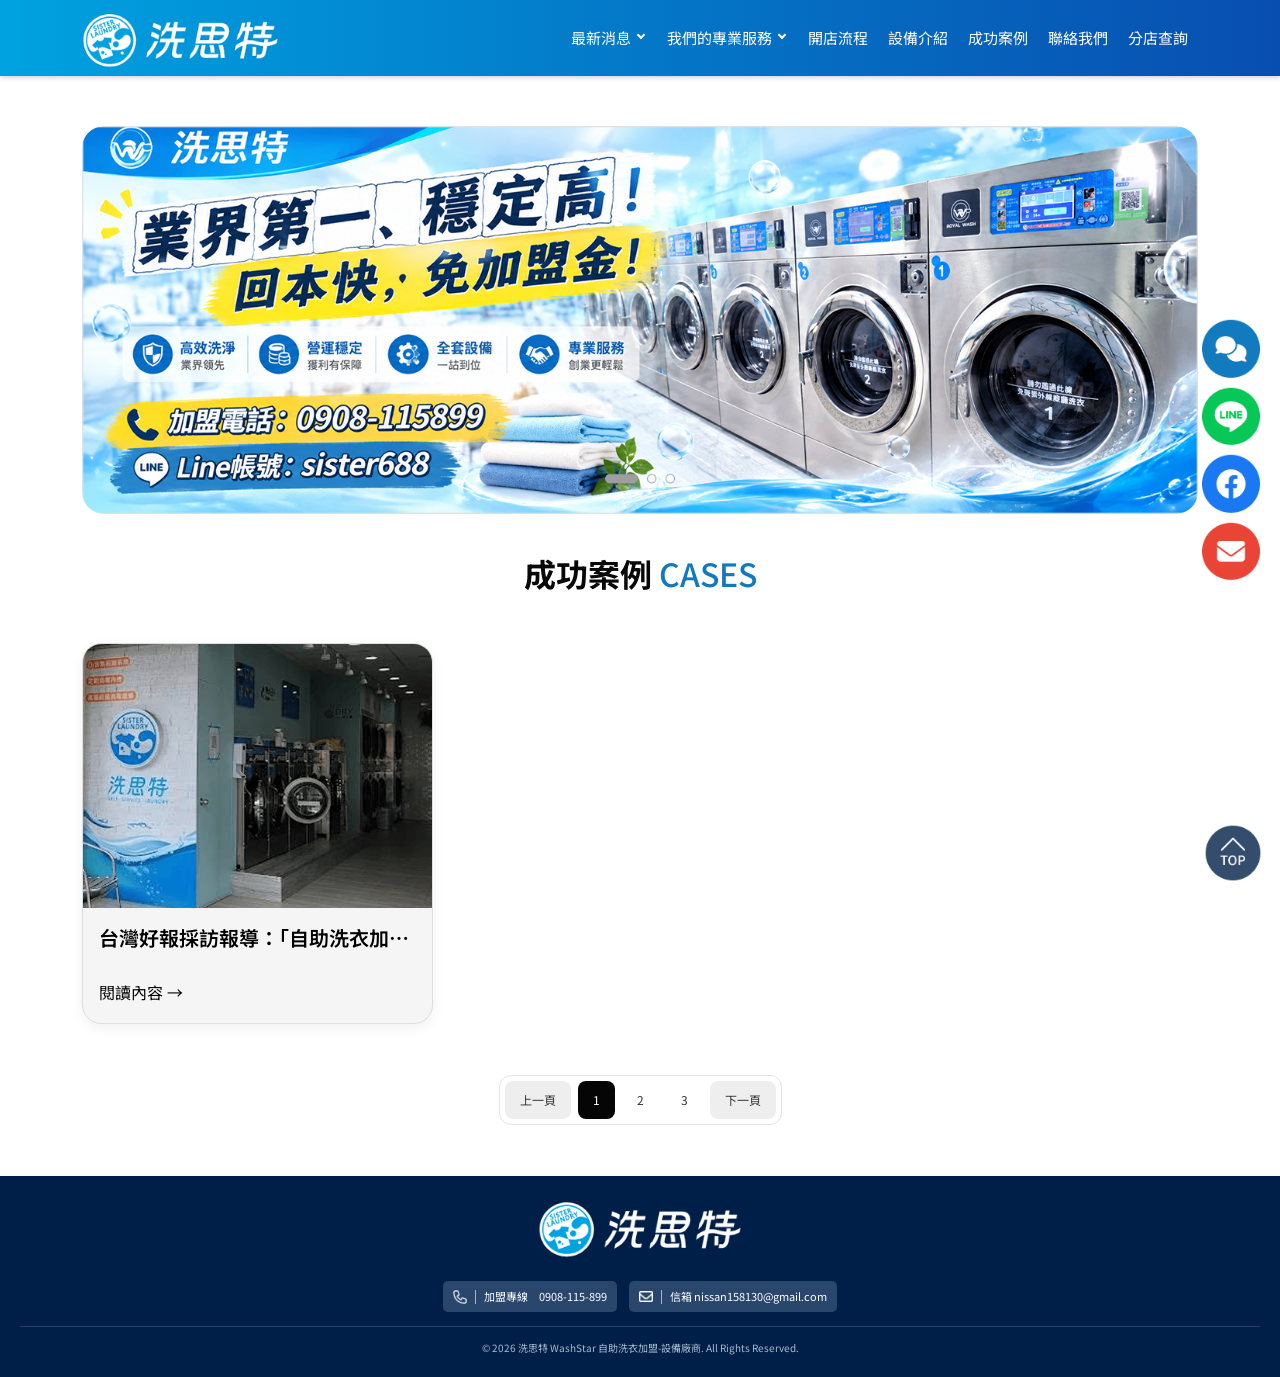
<file: case_list.html>
<!DOCTYPE html>
<html lang="zh-TW">

<head>
  <meta charset="UTF-8" />
  <meta name="viewport" content="width=device-width, initial-scale=1.0" />
  <title>洗脫烘自助洗衣加盟 - 洗思特自助洗衣加盟</title>
  <meta name="description" content="洗脫烘一機到位，效率爆表！若您有意購買洗衣烘衣相關機器設備，或是加盟洗思特自助洗衣加盟連鎖體系，歡迎來電加盟，輕鬆小額開店。">
  <link rel="stylesheet" href="./style/bootstrap.min.css" />
  <link rel="stylesheet" href="./style/font-awesome.min.css" />
  <link rel="stylesheet" href="./style/magnific-popup.css" />
  <link rel="stylesheet" href="./style/swiper-bundle.css" />
  <!-- <link rel="stylesheet" href="./style/simplemenu.min.css"> -->
  <link rel="stylesheet" href="./style/animate.min.css" />
  <link rel="stylesheet" href="./style/style.css?v=1110" />
  <link rel="shortcut icon" href="./images/ico.ico" type="image/x-icon">
</head>

<body>
  <header class="header">
    <div class="container">
      <nav class="navbar navbar-expand-lg navbar-light">
        <div class="d-flex justify-content-between w-100">
          <a href="./" class="logo me-3">
            <img src="./images/logo.png" alt="" />
          </a>
          <button class="navbar-toggler" type="button" data-bs-toggle="collapse" data-bs-target="#navbarTogglerDemo01"
            aria-controls="navbarTogglerDemo01" aria-expanded="false" aria-label="Toggle navigation">
            <img src="./images/m_1.png" alt="" />
            <img src="./images/m_2.png" alt="" />
          </button>
        </div>

        <div class="navbar-collapse collapse" id="navbarTogglerDemo01" style="">
          <ul class="navbar-nav">
            <!-- 多層 -->
            <li class="nav-item dropdown">
              <!-- 下拉選單按鈕記得要加 .dropdown-toggle -->
              <a class="nav-link dropdown-toggle" href="./index.html?tab=a1-tab" id="dropdown-menu-1" role="button"
                aria-expanded="false">
                最新消息</a><i class="gg-arrow-right ms-1"></i>
              <!-- 第一層需要加 .nested-dropdown-menu -->
              <ul class="dropdown-menu nested-dropdown-menu" aria-labelledby="dropdown-menu-1">
                <li class="nav-item dropdown">
                  <a class="dropdown-item dropdown-toggle" href="./index.html?tab=a1-tab" id="dropdown-submenu-1"
                    role="button" aria-expanded="false">
                    最新活動</a></i>
                </li>
                <li class="nav-item dropdown">
                  <a class="dropdown-item dropdown-toggle" href="./index.html?tab=a2-tab" id="dropdown-submenu-1"
                    role="button" aria-expanded="false">
                    經營策略</a></i>
                </li>
                <li class="nav-item dropdown">
                  <a class="dropdown-item dropdown-toggle" href="./index.html?tab=a3-tab" id="dropdown-submenu-1"
                    role="button" aria-expanded="false">
                    企業動態</a></i>
                </li>
                <li class="nav-item dropdown">
                  <a class="dropdown-item dropdown-toggle" href="./index.html?tab=a4-tab" id="dropdown-submenu-1"
                    role="button" aria-expanded="false">
                    媒體報導</a></i>
                </li>
              </ul>
            </li>
            <!-- 多層 -->
            <li class="nav-item dropdown">
              <!-- 下拉選單按鈕記得要加 .dropdown-toggle -->
              <a class="nav-link dropdown-toggle" href="./about_1.html" id="dropdown-menu-1" role="button"
                aria-expanded="false">
                我們的專業服務</a><i class="gg-arrow-right ms-1"></i>
              <!-- 第一層需要加 .nested-dropdown-menu -->
              <ul class="dropdown-menu nested-dropdown-menu" aria-labelledby="dropdown-menu-1">
                <li class="nav-item dropdown">
                  <a class="dropdown-item dropdown-toggle" href="./about_1.html" id="dropdown-submenu-1" role="button"
                    aria-expanded="false">
                    關於我們</a></i>
                </li>
                <li class="nav-item dropdown">
                  <a class="dropdown-item dropdown-toggle" href="./about_2.html" id="dropdown-submenu-1" role="button"
                    aria-expanded="false">
                    SiSter</a></i>
                </li>
                <li class="nav-item dropdown">
                  <a class="dropdown-item dropdown-toggle" href="./about_3.html" id="dropdown-submenu-1" role="button"
                    aria-expanded="false">
                    SiSter店長系統</a></i>
                </li>
              </ul>
            </li>
            <!-- 單層 -->
            <li>
              <a class="nav-link" href="./flow.html">開店流程</a>
            </li>
            <!-- 單層 -->
            <li>
              <a class="nav-link" href="./equipmen_list.html">設備介紹</a>
            </li>
            <!-- 單層 -->
            <li>
              <a class="nav-link" href="./case_list.html">成功案例</a>
            </li>
            <!-- 單層 -->
            <li>
              <a class="nav-link" href="/contact.html">聯絡我們</a>
            </li>
            <!-- 單層 -->
            <li>
              <a class="nav-link" href="./branch.html">分店查詢</a>
            </li>
          </ul>
        </div>
      </nav>
    </div>
  </header>

  <main class="main">
    <div class="container">
      <section class="inbanner">
        <img class="inbanner__image" src="./images/banner_3.png" alt="">
      </section>

      <section class="services mb-5" aria-labelledby="services-title">
        <h2 class="section-heading" id="services-title">成功案例 <span>CASES</span></h2>
      </section>

      <section class="news-grid">
        <a href="./case_more.html" class="news-card">
          <div class="poster-box"><img src="./WAS_file/pic_list_2.png" alt=""></div>
          <div class="card-copy">
            <p class="tit">台灣好報採訪報導：「自助洗衣加盟、加水站加盟」</p>
            <p>閱讀內容 →</p>
          </div>
        </a>

      </section>
      <nav class="pagination-wrap" aria-label="分頁">
        <ul class="pagination">
          <li class="page-item"><a class="page-link" href="#">上一頁</a></li>
          <li class="page-item active"><a class="page-link" href="#">1</a></li>
          <li class="page-item"><a class="page-link" href="#">2</a></li>
          <li class="page-item"><a class="page-link" href="#">3</a></li>
          <li class="page-item"><a class="page-link" href="#">下一頁</a></li>
        </ul>
      </nav>
    </div>
  </main>



  <div class="social-fixed-menu">
    <a href="tel:0908115899" target="_blank" class="social-btn">
      <img src="./images/btn_message.png" alt="">
    </a>
    <a href="https://line.me/ti/p/OtHSgi9biU" target="_blank" class="social-btn ">
      <img src="./images/btn_LINE.png" alt="">
    </a>
    <a href="https://www.facebook.com/622469711491925/" target="_blank" class="social-btn">
      <img src="./images/btn_facebook.png" alt="">
    </a>
    <a href="mailto:nissan158130@gmail.com" target="_blank" class="social-btn instagram">
      <img src="./images/btn_email.png" alt="">
    </a>
  </div>

  <a class="back-top" href="#" onclick="window.scrollTo({top:0,behavior:'smooth'});return false;">
    <img src="./images/btn_top.png" alt="回到最上方">
  </a>

  <footer class="site-footer">
    <div class="footer-brand"><img src="./images/logo.png" alt=""></div>
    <div class="footer-contact">
      <span class="item">
        <img src="./images/icon_tel_l.png" alt="">
        <i class="line"></i>
        加盟專線　0908-115-899
      </span>
      <span class="item">
        <img src="./images/icon_email.png" alt="">
        <i class="line"></i>
        信箱 nissan158130@gmail.com
      </span>
    </div>
    <div class="copyright">© 2026 洗思特 WashStar 自助洗衣加盟-設備廠商. All Rights Reserved.</div>
  </footer>

  <script src="./script/jquery.min.js"></script>
  <script src="./script/bootstrap.bundle.min.js"></script>
  <!-- <script src="./script/simplemenu.js"></script> -->
  <script src="./script/jquery.magnific-popup.js"></script>
  <script src="./script/swiper-bundle.min.js"></script>
  <script src="./script/font-awesome.min.js"></script>
  <script src="./script/wow.min.js"></script>
  <script src="./script/main.js?0427"></script>
</body>

</html>
</file>
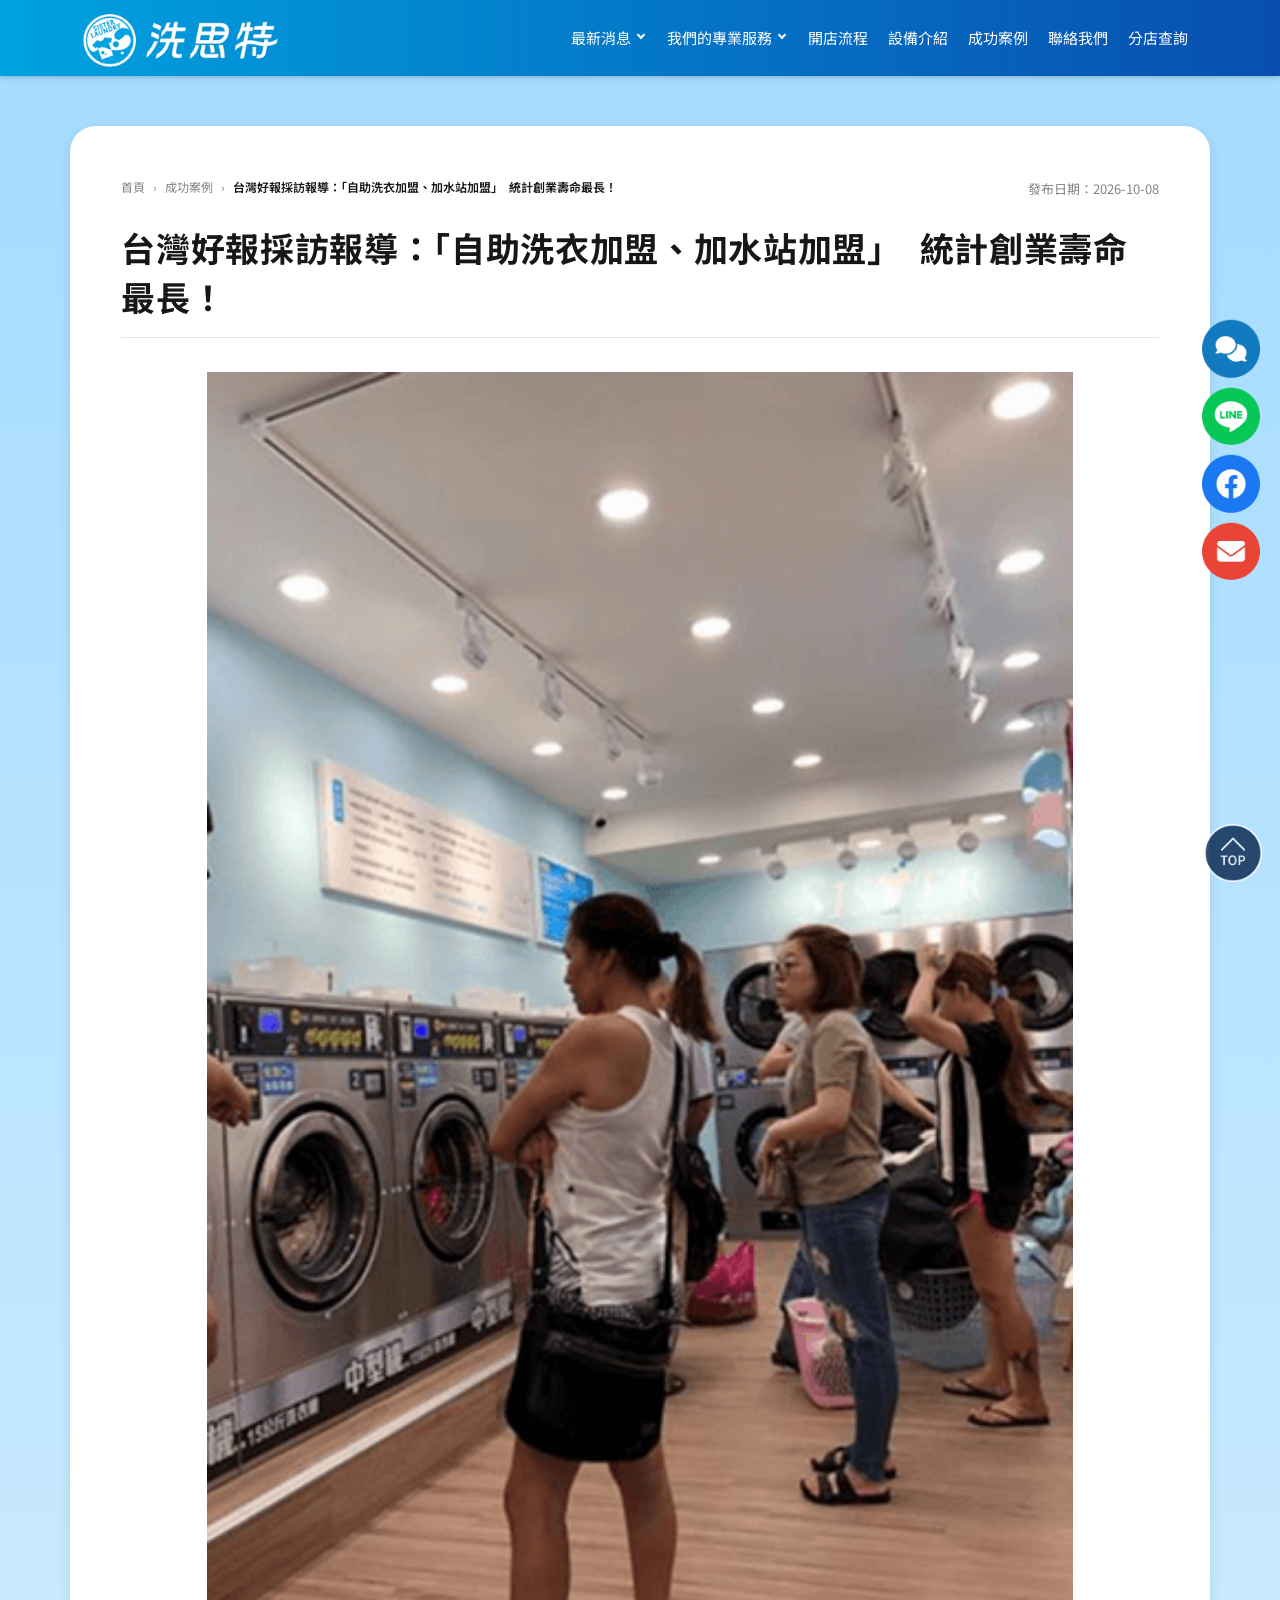
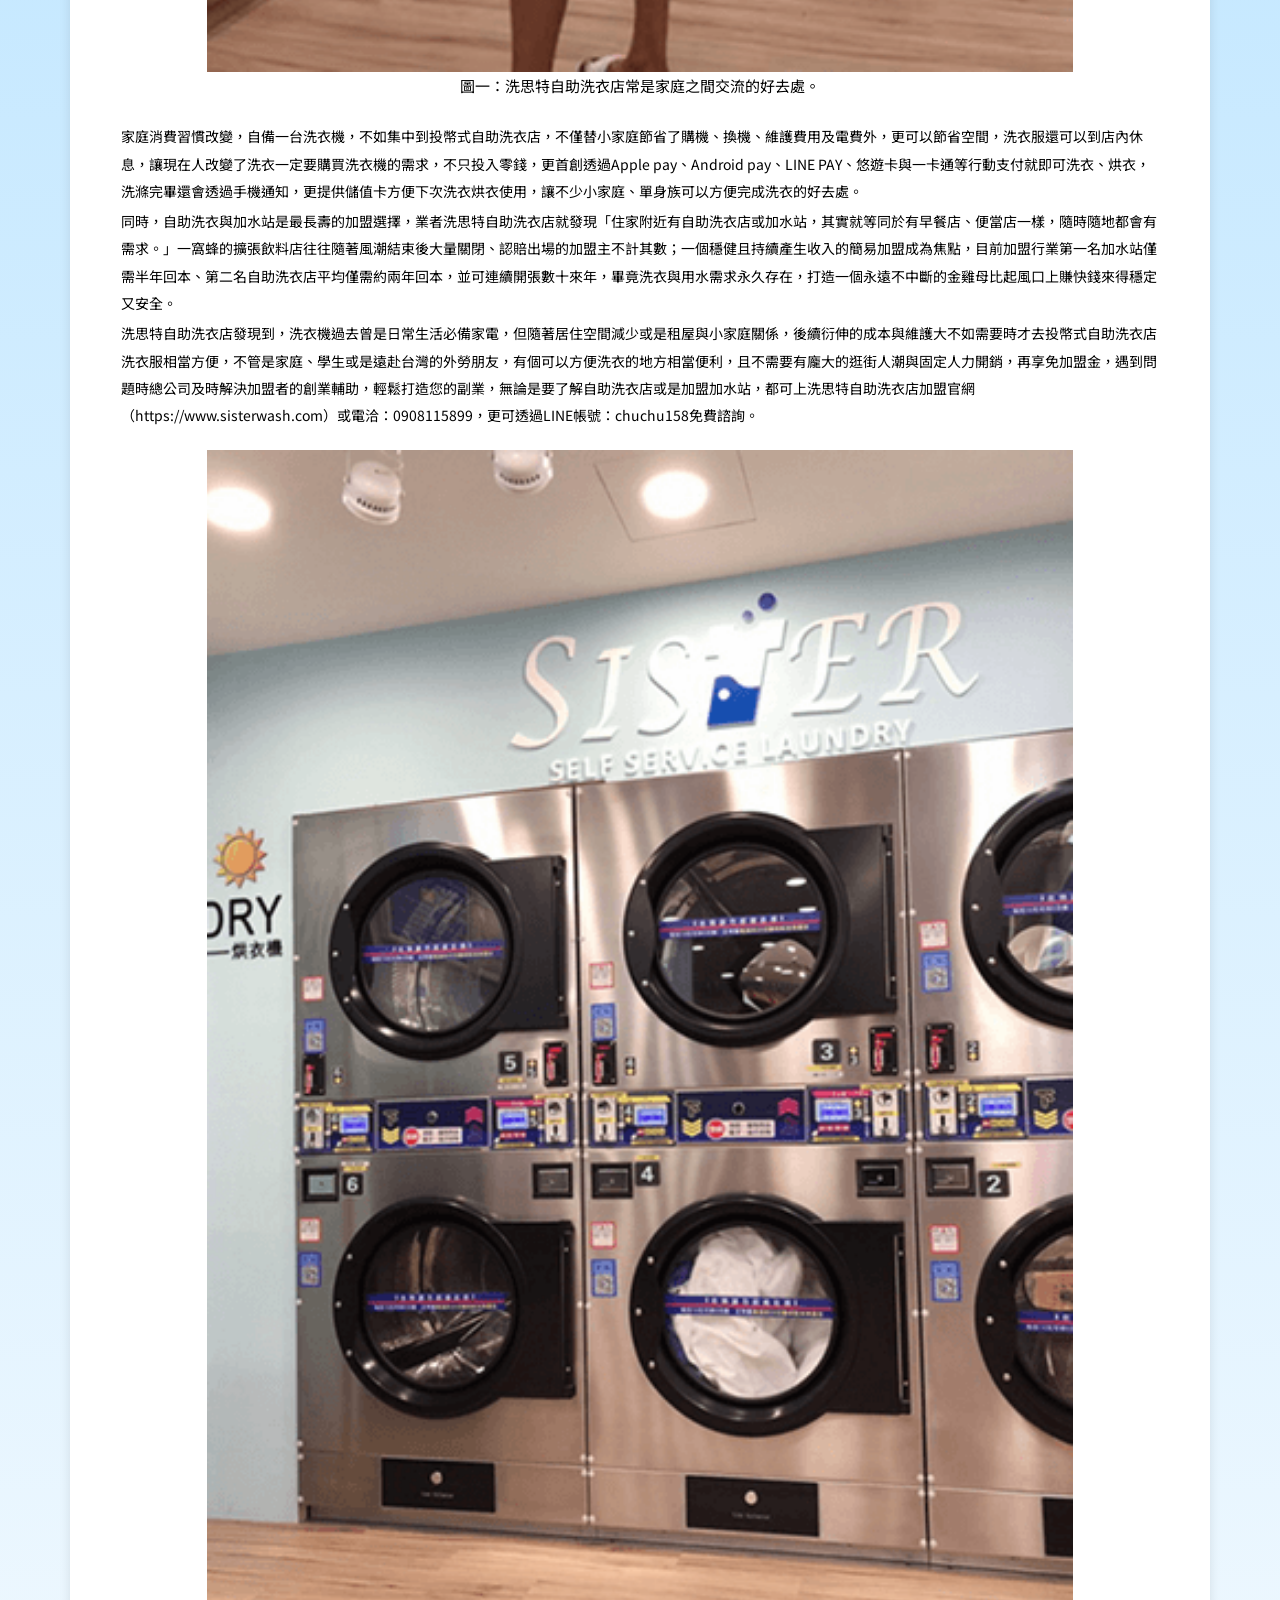
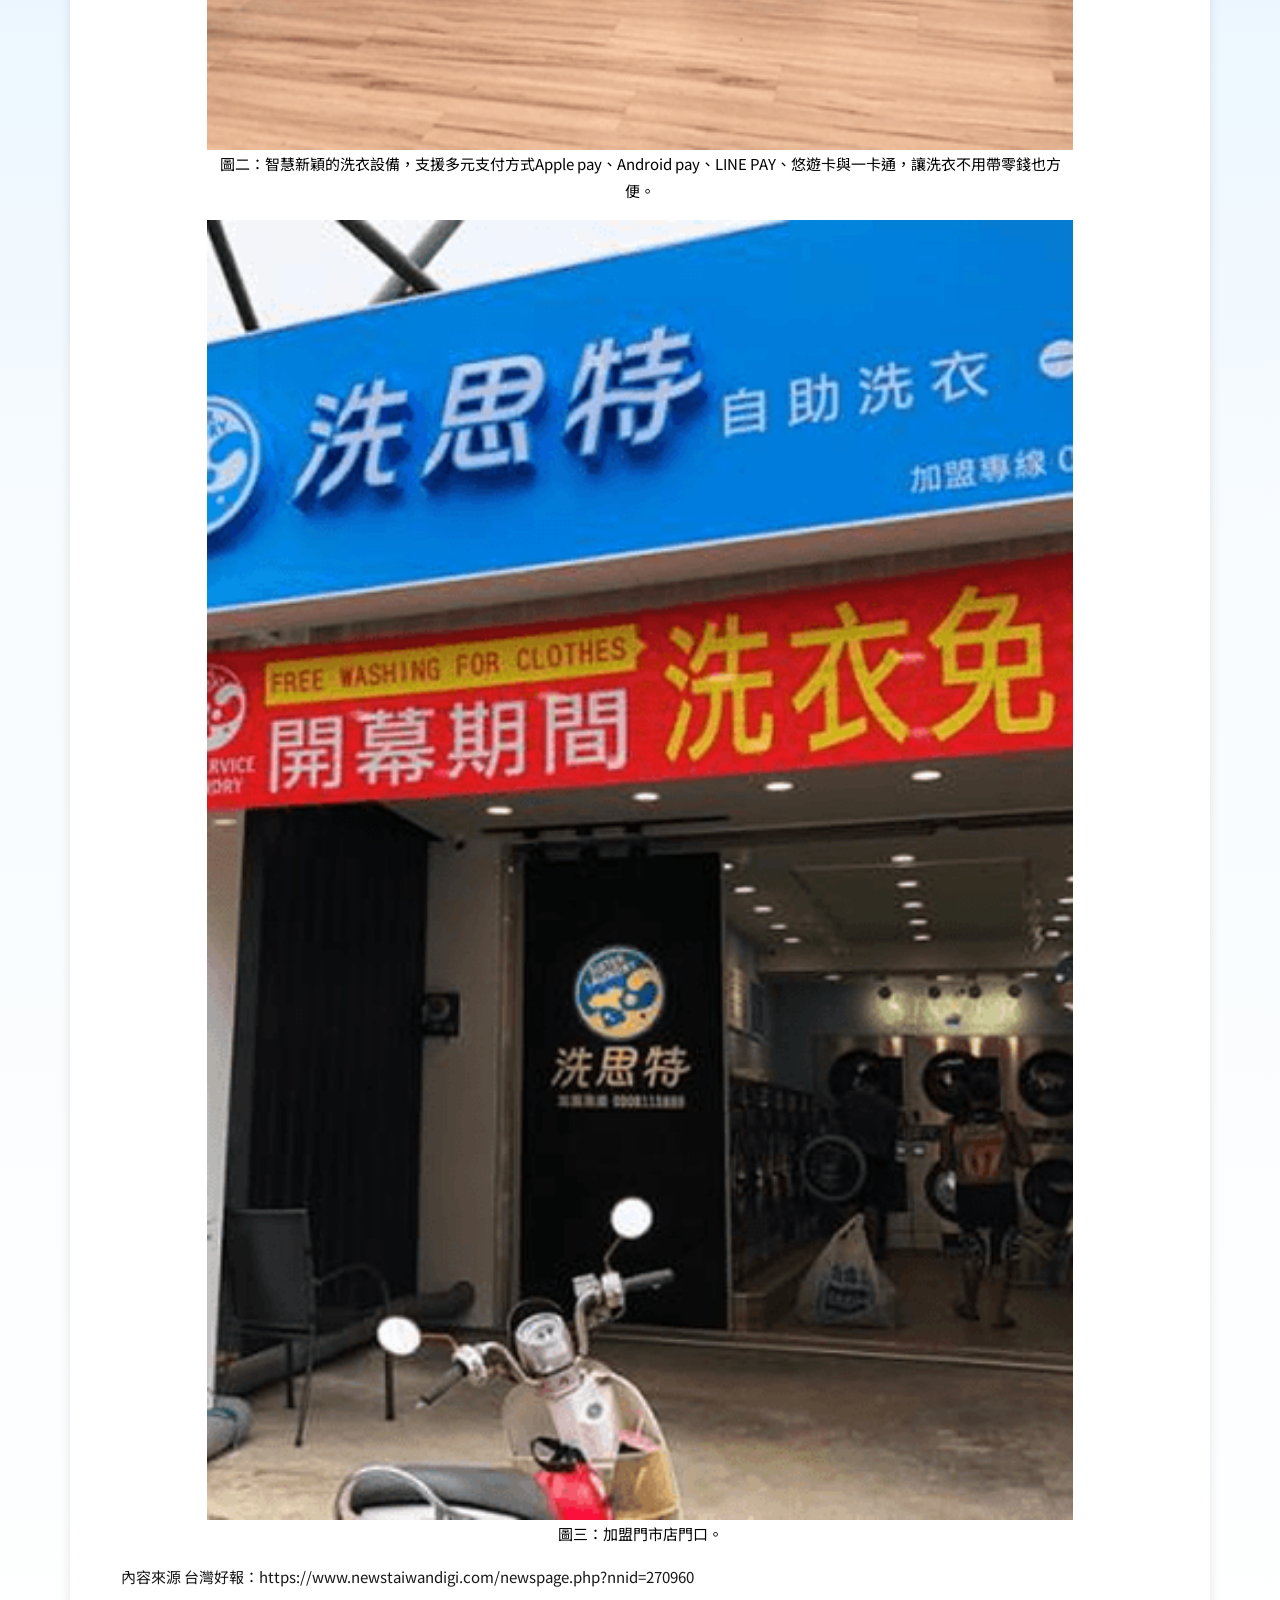
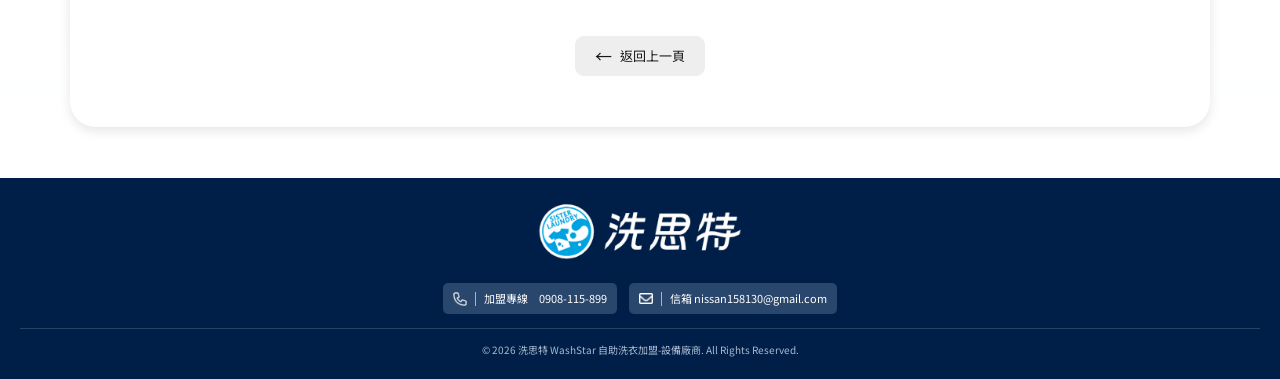
<file: case_more.html>
<!DOCTYPE html>
<html lang="zh-TW">

<head>
  <meta charset="UTF-8" />
  <meta name="viewport" content="width=device-width, initial-scale=1.0" />
  <title>洗脫烘自助洗衣加盟 - 洗思特自助洗衣加盟</title>
  <meta name="description" content="洗脫烘一機到位，效率爆表！若您有意購買洗衣烘衣相關機器設備，或是加盟洗思特自助洗衣加盟連鎖體系，歡迎來電加盟，輕鬆小額開店。">
  <link rel="stylesheet" href="./style/bootstrap.min.css" />
  <link rel="stylesheet" href="./style/font-awesome.min.css" />
  <link rel="stylesheet" href="./style/magnific-popup.css" />
  <link rel="stylesheet" href="./style/swiper-bundle.css" />
  <!-- <link rel="stylesheet" href="./style/simplemenu.min.css"> -->
  <link rel="stylesheet" href="./style/animate.min.css" />
  <link rel="stylesheet" href="./style/style.css?v=1110" />
  <link rel="shortcut icon" href="./images/ico.ico" type="image/x-icon">
</head>

<body>
  <header class="header">
    <div class="container">
      <nav class="navbar navbar-expand-lg navbar-light">
        <div class="d-flex justify-content-between w-100">
          <a href="./" class="logo me-3">
            <img src="./images/logo.png" alt="" />
          </a>
          <button class="navbar-toggler" type="button" data-bs-toggle="collapse" data-bs-target="#navbarTogglerDemo01"
            aria-controls="navbarTogglerDemo01" aria-expanded="false" aria-label="Toggle navigation">
            <img src="./images/m_1.png" alt="" />
            <img src="./images/m_2.png" alt="" />
          </button>
        </div>

        <div class="navbar-collapse collapse" id="navbarTogglerDemo01" style="">
          <ul class="navbar-nav">
            <!-- 多層 -->
            <li class="nav-item dropdown">
              <!-- 下拉選單按鈕記得要加 .dropdown-toggle -->
              <a class="nav-link dropdown-toggle" href="./index.html?tab=a1-tab" id="dropdown-menu-1" role="button"
                aria-expanded="false">
                最新消息</a><i class="gg-arrow-right ms-1"></i>
              <!-- 第一層需要加 .nested-dropdown-menu -->
              <ul class="dropdown-menu nested-dropdown-menu" aria-labelledby="dropdown-menu-1">
                <li class="nav-item dropdown">
                  <a class="dropdown-item dropdown-toggle" href="./index.html?tab=a1-tab" id="dropdown-submenu-1"
                    role="button" aria-expanded="false">
                    最新活動</a></i>
                </li>
                <li class="nav-item dropdown">
                  <a class="dropdown-item dropdown-toggle" href="./index.html?tab=a2-tab" id="dropdown-submenu-1"
                    role="button" aria-expanded="false">
                    經營策略</a></i>
                </li>
                <li class="nav-item dropdown">
                  <a class="dropdown-item dropdown-toggle" href="./index.html?tab=a3-tab" id="dropdown-submenu-1"
                    role="button" aria-expanded="false">
                    企業動態</a></i>
                </li>
                <li class="nav-item dropdown">
                  <a class="dropdown-item dropdown-toggle" href="./index.html?tab=a4-tab" id="dropdown-submenu-1"
                    role="button" aria-expanded="false">
                    媒體報導</a></i>
                </li>
              </ul>
            </li>
            <!-- 多層 -->
            <li class="nav-item dropdown">
              <!-- 下拉選單按鈕記得要加 .dropdown-toggle -->
              <a class="nav-link dropdown-toggle" href="./about_1.html" id="dropdown-menu-1" role="button"
                aria-expanded="false">
                我們的專業服務</a><i class="gg-arrow-right ms-1"></i>
              <!-- 第一層需要加 .nested-dropdown-menu -->
              <ul class="dropdown-menu nested-dropdown-menu" aria-labelledby="dropdown-menu-1">
                <li class="nav-item dropdown">
                  <a class="dropdown-item dropdown-toggle" href="./about_1.html" id="dropdown-submenu-1" role="button"
                    aria-expanded="false">
                    關於我們</a></i>
                </li>
                <li class="nav-item dropdown">
                  <a class="dropdown-item dropdown-toggle" href="./about_2.html" id="dropdown-submenu-1" role="button"
                    aria-expanded="false">
                    SiSter</a></i>
                </li>
                <li class="nav-item dropdown">
                  <a class="dropdown-item dropdown-toggle" href="./about_3.html" id="dropdown-submenu-1" role="button"
                    aria-expanded="false">
                    SiSter店長系統</a></i>
                </li>
              </ul>
            </li>
            <!-- 單層 -->
            <li>
              <a class="nav-link" href="./flow.html">開店流程</a>
            </li>
            <!-- 單層 -->
            <li>
              <a class="nav-link" href="./equipmen_list.html">設備介紹</a>
            </li>
            <!-- 單層 -->
            <li>
              <a class="nav-link" href="./case_list.html">成功案例</a>
            </li>
            <!-- 單層 -->
            <li>
              <a class="nav-link" href="/contact.html">聯絡我們</a>
            </li>
            <!-- 單層 -->
            <li>
              <a class="nav-link" href="./branch.html">分店查詢</a>
            </li>
          </ul>
        </div>
      </nav>
    </div>
  </header>

  <main class="main inpage ">
    <div class="container container_box">
      <div class="article__header">
        <nav class="breadcrumb" aria-label="麵包屑導覽">
          <a href="./index.html#section-tabs">首頁</a><span aria-hidden="true">›</span>
          <a href="./case_list.html">成功案例</a><span aria-hidden="true">›</span>
          <span class="breadcrumb__current" aria-current="page">台灣好報採訪報導：「自助洗衣加盟、加水站加盟」　統計創業壽命最長！</span>
        </nav>
        <time class="article__date" datetime="2026-10-08">發布日期：2026-10-08</time>
        <h1 class="article__title">台灣好報採訪報導：「自助洗衣加盟、加水站加盟」　統計創業壽命最長！</h1>
      </div>

      <div class="article__body">
        <figure class="article__figure mb-4 m-auto">
          <img src="WAS_file/pic_4.png" alt="">
          <p class="text-center">圖一：洗思特自助洗衣店常是家庭之間交流的好去處。</p>
        </figure>

        <div class="article__copy">

          <p>
            家庭消費習慣改變，自備一台洗衣機，不如集中到投幣式自助洗衣店，不僅替小家庭節省了購機、換機、維護費用及電費外，更可以節省空間，洗衣服還可以到店內休息，讓現在人改變了洗衣一定要購買洗衣機的需求，不只投入零錢，更首創透過Apple
            pay、Android pay、LINE PAY、悠遊卡與一卡通等行動支付就即可洗衣、烘衣，洗滌完畢還會透過手機通知，更提供儲值卡方便下次洗衣烘衣使用，讓不少小家庭、單身族可以方便完成洗衣的好去處。</p>
          <p>
            同時，自助洗衣與加水站是最長壽的加盟選擇，業者洗思特自助洗衣店就發現「住家附近有自助洗衣店或加水站，其實就等同於有早餐店、便當店一樣，隨時隨地都會有需求。」一窩蜂的擴張飲料店往往隨著風潮結束後大量關閉、認賠出場的加盟主不計其數；一個穩健且持續產生收入的簡易加盟成為焦點，目前加盟行業第一名加水站僅需半年回本、第二名自助洗衣店平均僅需約兩年回本，並可連續開張數十來年，畢竟洗衣與用水需求永久存在，打造一個永遠不中斷的金雞母比起風口上賺快錢來得穩定又安全。
          </p>
          <p>
            洗思特自助洗衣店發現到，洗衣機過去曾是日常生活必備家電，但隨著居住空間減少或是租屋與小家庭關係，後續衍伸的成本與維護大不如需要時才去投幣式自助洗衣店洗衣服相當方便，不管是家庭、學生或是遠赴台灣的外勞朋友，有個可以方便洗衣的地方相當便利，且不需要有龐大的逛街人潮與固定人力開銷，再享免加盟金，遇到問題時總公司及時解決加盟者的創業輔助，輕鬆打造您的副業，無論是要了解自助洗衣店或是加盟加水站，都可上洗思特自助洗衣店加盟官網（https://www.sisterwash.com）或電洽：0908115899，更可透過LINE帳號：chuchu158免費諮詢。
          </p>






        </div>
        <figure class="article__figure m-auto">
          <img src="WAS_file/pic_5.png" alt="">
          <p class="text-center">圖二：智慧新穎的洗衣設備，支援多元支付方式Apple pay、Android pay、LINE PAY、悠遊卡與一卡通，讓洗衣不用帶零錢也方便。</p>
        </figure>

        <figure class="article__figure  m-auto">
          <img src="WAS_file/pic_6.png" alt="">
          <p class="text-center">圖三：加盟門市店門口。</p>
        </figure>

        <a href="https://www.newstaiwandigi.com/newspage.php?nnid=270960" target="_blank">內容來源
          台灣好報：https://www.newstaiwandigi.com/newspage.php?nnid=270960</a>


      </div>

      <div class="article__footer">
        <a class="back-button" href="javascript:history.back()" aria-label="返回上一頁">
          <span aria-hidden="true">←</span>返回上一頁
        </a>
      </div>
    </div>
  </main>



  <div class="social-fixed-menu">
    <a href="tel:0908115899" target="_blank" class="social-btn">
      <img src="./images/btn_message.png" alt="">
    </a>
    <a href="https://line.me/ti/p/OtHSgi9biU" target="_blank" class="social-btn ">
      <img src="./images/btn_LINE.png" alt="">
    </a>
    <a href="https://www.facebook.com/622469711491925/" target="_blank" class="social-btn">
      <img src="./images/btn_facebook.png" alt="">
    </a>
    <a href="mailto:nissan158130@gmail.com" target="_blank" class="social-btn instagram">
      <img src="./images/btn_email.png" alt="">
    </a>
  </div>

  <a class="back-top" href="#" onclick="window.scrollTo({top:0,behavior:'smooth'});return false;">
    <img src="./images/btn_top.png" alt="回到最上方">
  </a>

  <footer class="site-footer">
    <div class="footer-brand"><img src="./images/logo.png" alt=""></div>
    <div class="footer-contact">
      <span class="item">
        <img src="./images/icon_tel_l.png" alt="">
        <i class="line"></i>
        加盟專線　0908-115-899
      </span>
      <span class="item">
        <img src="./images/icon_email.png" alt="">
        <i class="line"></i>
        信箱 nissan158130@gmail.com
      </span>
    </div>
    <div class="copyright">© 2026 洗思特 WashStar 自助洗衣加盟-設備廠商. All Rights Reserved.</div>
  </footer>

  <script src="./script/jquery.min.js"></script>
  <script src="./script/bootstrap.bundle.min.js"></script>
  <!-- <script src="./script/simplemenu.js"></script> -->
  <script src="./script/jquery.magnific-popup.js"></script>
  <script src="./script/swiper-bundle.min.js"></script>
  <script src="./script/font-awesome.min.js"></script>
  <script src="./script/wow.min.js"></script>
  <script src="./script/main.js?0427"></script>
</body>

</html>
</file>
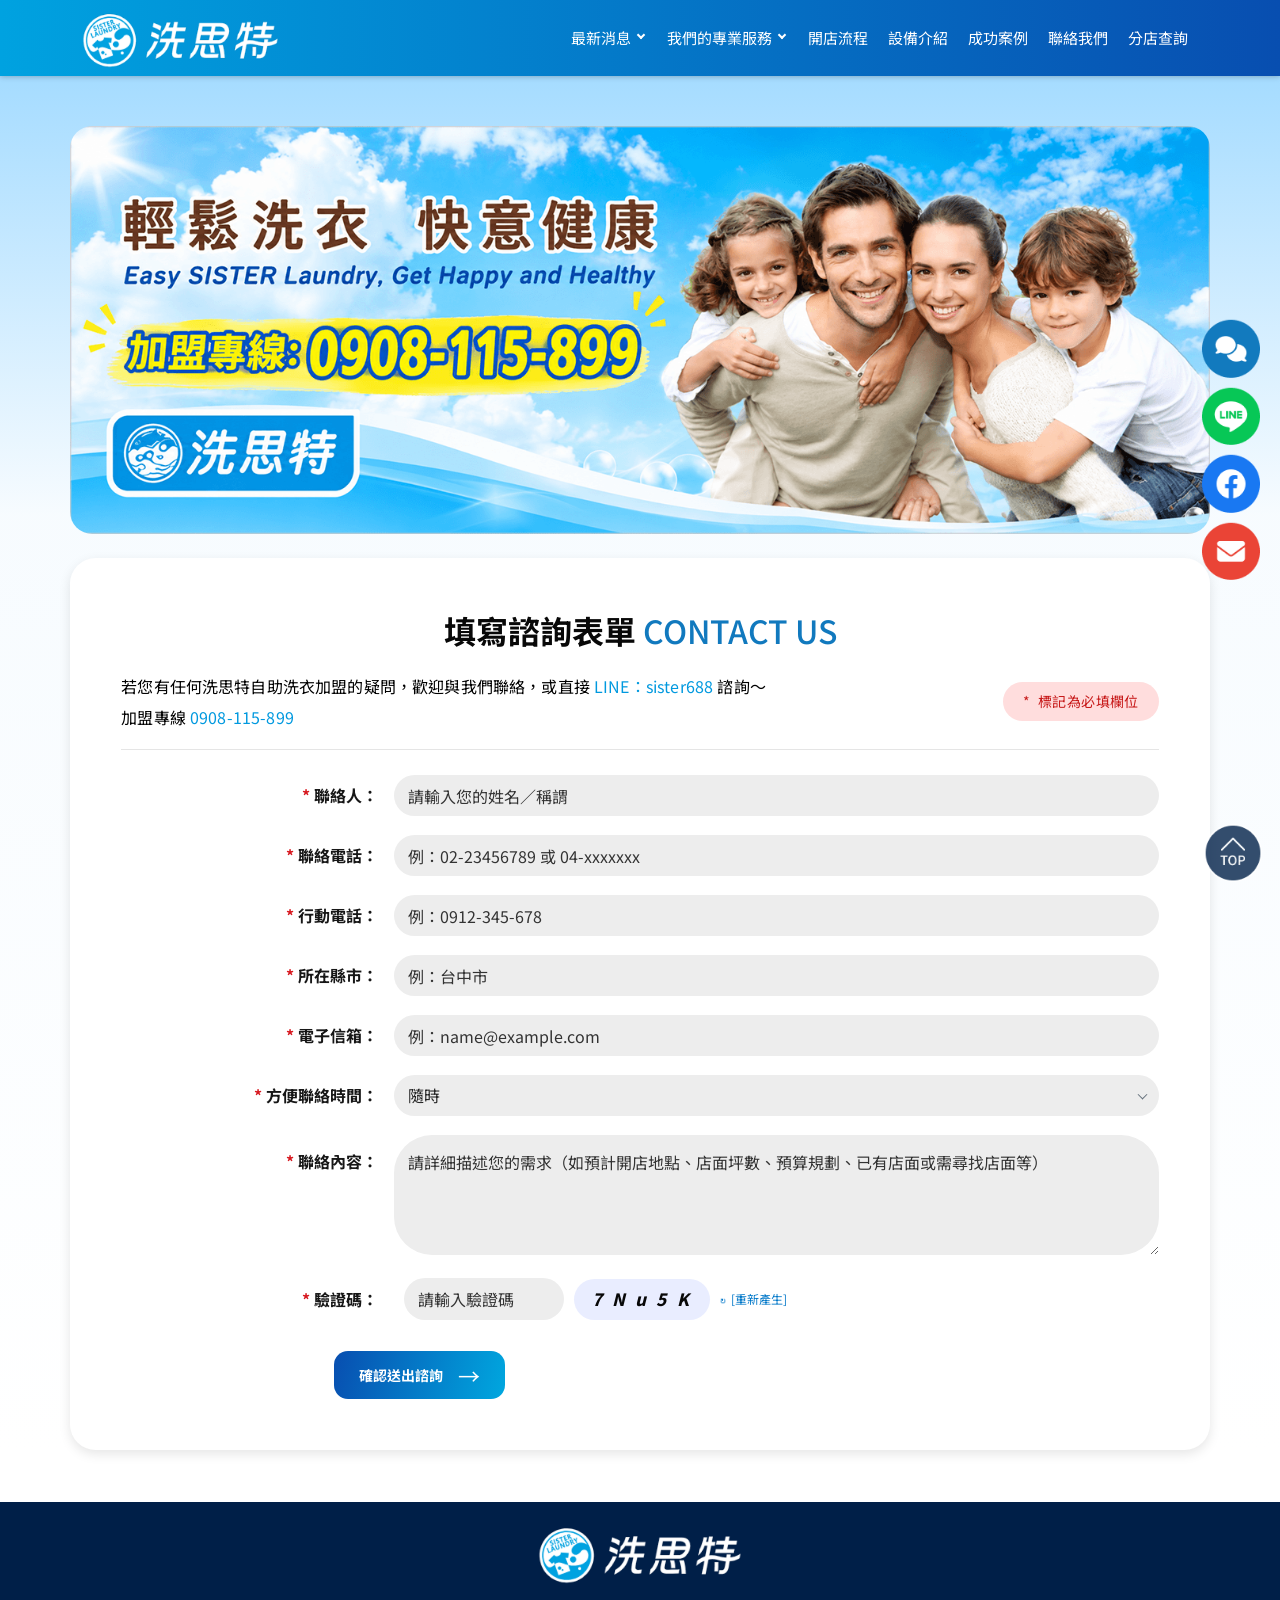
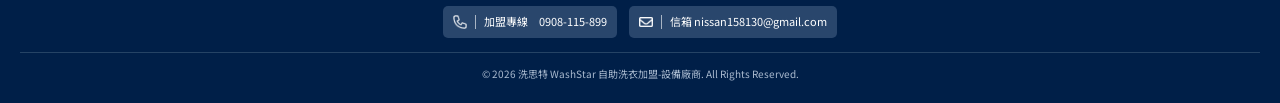
<file: contact.html>
<!DOCTYPE html>
<html lang="zh-TW">

<head>
  <meta charset="UTF-8" />
  <meta name="viewport" content="width=device-width, initial-scale=1.0" />
  <title>洗脫烘自助洗衣加盟 - 洗思特自助洗衣加盟</title>
  <meta name="description" content="洗脫烘一機到位，效率爆表！若您有意購買洗衣烘衣相關機器設備，或是加盟洗思特自助洗衣加盟連鎖體系，歡迎來電加盟，輕鬆小額開店。">
  <link rel="stylesheet" href="./style/bootstrap.min.css" />
  <link rel="stylesheet" href="./style/font-awesome.min.css" />
  <link rel="stylesheet" href="./style/magnific-popup.css" />
  <link rel="stylesheet" href="./style/swiper-bundle.css" />
  <!-- <link rel="stylesheet" href="./style/simplemenu.min.css"> -->
  <link rel="stylesheet" href="./style/animate.min.css" />
  <link rel="stylesheet" href="./style/style.css?v=1110" />
  <link rel="shortcut icon" href="./images/ico.ico" type="image/x-icon">
</head>

<body>
  <header class="header">
    <div class="container">
      <nav class="navbar navbar-expand-lg navbar-light">
        <div class="d-flex justify-content-between w-100">
          <a href="./" class="logo me-3">
            <img src="./images/logo.png" alt="" />
          </a>
          <button class="navbar-toggler" type="button" data-bs-toggle="collapse" data-bs-target="#navbarTogglerDemo01"
            aria-controls="navbarTogglerDemo01" aria-expanded="false" aria-label="Toggle navigation">
            <img src="./images/m_1.png" alt="" />
            <img src="./images/m_2.png" alt="" />
          </button>
        </div>

        <div class="navbar-collapse collapse" id="navbarTogglerDemo01">
          <ul class="navbar-nav">
            <!-- 多層 -->
            <li class="nav-item dropdown">
              <!-- 下拉選單按鈕記得要加 .dropdown-toggle -->
              <a class="nav-link dropdown-toggle" href="./index.html?tab=a1-tab" id="dropdown-menu-1" role="button"
                aria-expanded="false">
                最新消息</a><i class="gg-arrow-right ms-1"></i>
              <!-- 第一層需要加 .nested-dropdown-menu -->
              <ul class="dropdown-menu nested-dropdown-menu" aria-labelledby="dropdown-menu-1">
                <li class="nav-item dropdown">
                  <a class="dropdown-item dropdown-toggle" href="./index.html?tab=a1-tab" id="dropdown-submenu-1"
                    role="button" aria-expanded="false">
                    最新活動</a></i>
                </li>
                <li class="nav-item dropdown">
                  <a class="dropdown-item dropdown-toggle" href="./index.html?tab=a2-tab" id="dropdown-submenu-1"
                    role="button" aria-expanded="false">
                    經營策略</a></i>
                </li>
                <li class="nav-item dropdown">
                  <a class="dropdown-item dropdown-toggle" href="./index.html?tab=a3-tab" id="dropdown-submenu-1"
                    role="button" aria-expanded="false">
                    企業動態</a></i>
                </li>
                <li class="nav-item dropdown">
                  <a class="dropdown-item dropdown-toggle" href="./index.html?tab=a4-tab" id="dropdown-submenu-1"
                    role="button" aria-expanded="false">
                    媒體報導</a></i>
                </li>
              </ul>
            </li>
            <!-- 多層 -->
            <li class="nav-item dropdown">
              <!-- 下拉選單按鈕記得要加 .dropdown-toggle -->
              <a class="nav-link dropdown-toggle" href="./about_1.html" id="dropdown-menu-1" role="button"
                aria-expanded="false">
                我們的專業服務</a><i class="gg-arrow-right ms-1"></i>
              <!-- 第一層需要加 .nested-dropdown-menu -->
              <ul class="dropdown-menu nested-dropdown-menu" aria-labelledby="dropdown-menu-1">
                <li class="nav-item dropdown">
                  <a class="dropdown-item dropdown-toggle" href="./about_1.html" id="dropdown-submenu-1" role="button"
                    aria-expanded="false">
                    關於我們</a></i>
                </li>
                <li class="nav-item dropdown">
                  <a class="dropdown-item dropdown-toggle" href="./about_2.html" id="dropdown-submenu-1" role="button"
                    aria-expanded="false">
                    SiSter</a></i>
                </li>
                <li class="nav-item dropdown">
                  <a class="dropdown-item dropdown-toggle" href="./about_3.html" id="dropdown-submenu-1" role="button"
                    aria-expanded="false">
                    SiSter店長系統</a></i>
                </li>
              </ul>
            </li>
            <!-- 單層 -->
            <li>
              <a class="nav-link" href="./flow.html">開店流程</a>
            </li>
            <!-- 單層 -->
            <li>
              <a class="nav-link" href="./equipmen_list.html">設備介紹</a>
            </li>
            <!-- 單層 -->
            <li>
              <a class="nav-link" href="./case_list.html">成功案例</a>
            </li>
            <!-- 單層 -->
            <li>
              <a class="nav-link" href="/contact.html">聯絡我們</a>
            </li>
            <!-- 單層 -->
            <li>
              <a class="nav-link" href="./branch.html">分店查詢</a>
            </li>
          </ul>
        </div>
      </nav>
    </div>
  </header>

  <main class="main inpage short">
    <div class="container p-0 mb-sm-4">
      <section class="inbanner">
        <img class="inbanner__image" src="./images/banner_1.png" alt="">
      </section>
    </div>
    <div class="container container_box">

      <h2 class="section-heading " id="services-title">填寫諮詢表單 <span>CONTACT US</span></h2>


      <div class="contact-intro">
        <div class="contact-intro__text">
          <p>若您有任何洗思特自助洗衣加盟的疑問，歡迎與我們聯絡，或直接 <a href="https://line.me/ti/p/OtHSgi9biU" target="_blank">LINE：sister688</a> 諮詢～</p>
          <p>加盟專線 <a href="tel:0908115899">0908-115-899</a></p>
        </div>
        <p class="required-note"><span>*</span> 標記為必填欄位</p>
      </div>


      <form class="contact-form">
        <div class="form-row">
          <label for="contact-name"><span>*</span> 聯絡人：</label>
          <input id="contact-name" name="contact-name" type="text" placeholder="請輸入您的姓名／稱謂">
        </div>

        <div class="form-row">
          <label for="phone"><span>*</span> 聯絡電話：</label>
          <input id="phone" name="phone" type="tel" placeholder="例：02-23456789 或 04-xxxxxxx">
        </div>

        <div class="form-row">
          <label for="mobile"><span>*</span> 行動電話：</label>
          <input id="mobile" name="mobile" type="tel" placeholder="例：0912-345-678">
        </div>

        <div class="form-row">
          <label for="city"><span>*</span> 所在縣市：</label>
          <input id="city" name="city" type="text" placeholder="例：台中市">
        </div>

        <div class="form-row">
          <label for="email"><span>*</span> 電子信箱：</label>
          <input id="email" name="email" type="email" placeholder="例：name@example.com">
        </div>

        <div class="form-row">
          <label for="contact-time"><span>*</span> 方便聯絡時間：</label>
          <div class="select-wrap">
            <select id="contact-time" name="contact-time">
              <option value="anytime">隨時</option>
              <option value="morning">上午</option>
              <option value="afternoon">下午</option>
              <option value="evening">晚上</option>
            </select>
          </div>
        </div>

        <div class="form-row form-row--message">
          <label for="message"><span>*</span> 聯絡內容：</label>
          <textarea id="message" name="message" placeholder="請詳細描述您的需求（如預計開店地點、店面坪數、預算規劃、已有店面或需尋找店面等）"></textarea>
        </div>

        <div class="form-row form-row--captcha">
          <label for="captcha"><span>*</span> 驗證碼：</label>
          <input id="captcha" name="captcha" type="text" placeholder="請輸入驗證碼">
          <div class="captcha-code" aria-label="驗證碼圖片">7 N u 5 K</div>
          <a class="captcha-refresh" href="#" aria-label="重新產生驗證碼">↻ <span>[重新產生]</span></a>
        </div>

        <div class="form-actions">
          <button type="button">確認送出諮詢 <span aria-hidden="true">→</span></button>
        </div>
      </form>
    </div>
  </main>





  <div class="social-fixed-menu">
    <a href="tel:0908115899" target="_blank" class="social-btn">
      <img src="./images/btn_message.png" alt="">
    </a>
    <a href="https://line.me/ti/p/OtHSgi9biU" target="_blank" class="social-btn ">
      <img src="./images/btn_LINE.png" alt="">
    </a>
    <a href="https://www.facebook.com/622469711491925/" target="_blank" class="social-btn">
      <img src="./images/btn_facebook.png" alt="">
    </a>
    <a href="mailto:nissan158130@gmail.com" target="_blank" class="social-btn instagram">
      <img src="./images/btn_email.png" alt="">
    </a>
  </div>

  <a class="back-top" href="#" onclick="window.scrollTo({top:0,behavior:'smooth'});return false;">
    <img src="./images/btn_top.png" alt="回到最上方">
  </a>

  <footer class="site-footer">
    <div class="footer-brand"><img src="./images/logo.png" alt=""></div>
    <div class="footer-contact">
      <span class="item">
        <img src="./images/icon_tel_l.png" alt="">
        <i class="line"></i>
        加盟專線　0908-115-899
      </span>
      <span class="item">
        <img src="./images/icon_email.png" alt="">
        <i class="line"></i>
        信箱 nissan158130@gmail.com
      </span>
    </div>
    <div class="copyright">© 2026 洗思特 WashStar 自助洗衣加盟-設備廠商. All Rights Reserved.</div>
  </footer>

  <script src="./script/jquery.min.js"></script>
  <script src="./script/bootstrap.bundle.min.js"></script>
  <!-- <script src="./script/simplemenu.js"></script> -->
  <script src="./script/jquery.magnific-popup.js"></script>
  <script src="./script/swiper-bundle.min.js"></script>
  <script src="./script/font-awesome.min.js"></script>
  <script src="./script/wow.min.js"></script>
  <script src="./script/main.js?0427"></script>
</body>

</html>
</file>
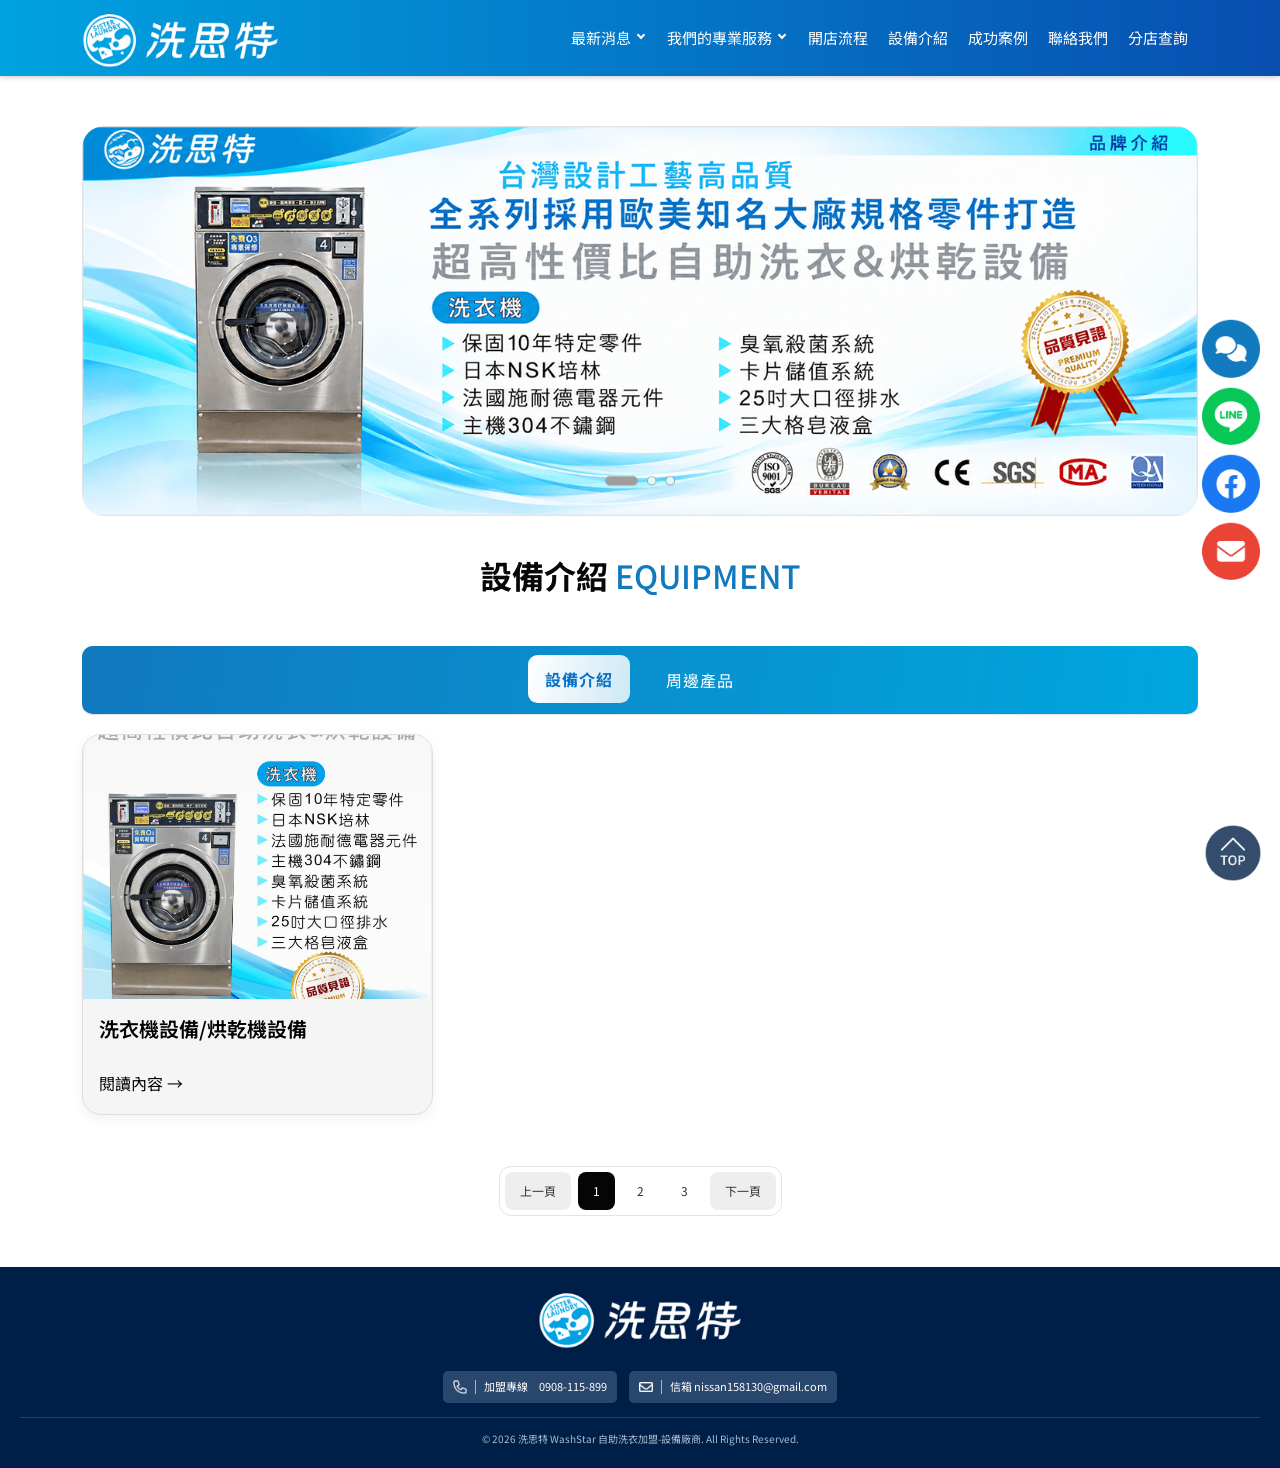
<file: equipmen_list.html>
<!DOCTYPE html>
<html lang="zh-TW">

<head>
  <meta charset="UTF-8" />
  <meta name="viewport" content="width=device-width, initial-scale=1.0" />
  <title>洗脫烘自助洗衣加盟 - 洗思特自助洗衣加盟</title>
  <meta name="description" content="洗脫烘一機到位，效率爆表！若您有意購買洗衣烘衣相關機器設備，或是加盟洗思特自助洗衣加盟連鎖體系，歡迎來電加盟，輕鬆小額開店。">
  <link rel="stylesheet" href="./style/bootstrap.min.css" />
  <link rel="stylesheet" href="./style/font-awesome.min.css" />
  <link rel="stylesheet" href="./style/magnific-popup.css" />
  <link rel="stylesheet" href="./style/swiper-bundle.css" />
  <!-- <link rel="stylesheet" href="./style/simplemenu.min.css"> -->
  <link rel="stylesheet" href="./style/animate.min.css" />
  <link rel="stylesheet" href="./style/style.css?v=1110" />
  <link rel="shortcut icon" href="./images/ico.ico" type="image/x-icon">
</head>

<body>
  <header class="header">
    <div class="container">
      <nav class="navbar navbar-expand-lg navbar-light">
        <div class="d-flex justify-content-between w-100">
          <a href="./" class="logo me-3">
            <img src="./images/logo.png" alt="" />
          </a>
          <button class="navbar-toggler" type="button" data-bs-toggle="collapse" data-bs-target="#navbarTogglerDemo01"
            aria-controls="navbarTogglerDemo01" aria-expanded="false" aria-label="Toggle navigation">
            <img src="./images/m_1.png" alt="" />
            <img src="./images/m_2.png" alt="" />
          </button>
        </div>

        <div class="navbar-collapse collapse" id="navbarTogglerDemo01" style="">
          <ul class="navbar-nav">
            <!-- 多層 -->
            <li class="nav-item dropdown">
              <!-- 下拉選單按鈕記得要加 .dropdown-toggle -->
              <a class="nav-link dropdown-toggle" href="./index.html?tab=a1-tab" id="dropdown-menu-1" role="button"
                aria-expanded="false">
                最新消息</a><i class="gg-arrow-right ms-1"></i>
              <!-- 第一層需要加 .nested-dropdown-menu -->
              <ul class="dropdown-menu nested-dropdown-menu" aria-labelledby="dropdown-menu-1">
                <li class="nav-item dropdown">
                  <a class="dropdown-item dropdown-toggle" href="./index.html?tab=a1-tab" id="dropdown-submenu-1"
                    role="button" aria-expanded="false">
                    最新活動</a></i>
                </li>
                <li class="nav-item dropdown">
                  <a class="dropdown-item dropdown-toggle" href="./index.html?tab=a2-tab" id="dropdown-submenu-1"
                    role="button" aria-expanded="false">
                    經營策略</a></i>
                </li>
                <li class="nav-item dropdown">
                  <a class="dropdown-item dropdown-toggle" href="./index.html?tab=a3-tab" id="dropdown-submenu-1"
                    role="button" aria-expanded="false">
                    企業動態</a></i>
                </li>
                <li class="nav-item dropdown">
                  <a class="dropdown-item dropdown-toggle" href="./index.html?tab=a4-tab" id="dropdown-submenu-1"
                    role="button" aria-expanded="false">
                    媒體報導</a></i>
                </li>
              </ul>
            </li>
            <!-- 多層 -->
            <li class="nav-item dropdown">
              <!-- 下拉選單按鈕記得要加 .dropdown-toggle -->
              <a class="nav-link dropdown-toggle" href="./about_1.html" id="dropdown-menu-1" role="button"
                aria-expanded="false">
                我們的專業服務</a><i class="gg-arrow-right ms-1"></i>
              <!-- 第一層需要加 .nested-dropdown-menu -->
              <ul class="dropdown-menu nested-dropdown-menu" aria-labelledby="dropdown-menu-1">
                <li class="nav-item dropdown">
                  <a class="dropdown-item dropdown-toggle" href="./about_1.html" id="dropdown-submenu-1" role="button"
                    aria-expanded="false">
                    關於我們</a></i>
                </li>
                <li class="nav-item dropdown">
                  <a class="dropdown-item dropdown-toggle" href="./about_2.html" id="dropdown-submenu-1" role="button"
                    aria-expanded="false">
                    SiSter</a></i>
                </li>
                <li class="nav-item dropdown">
                  <a class="dropdown-item dropdown-toggle" href="./about_3.html" id="dropdown-submenu-1" role="button"
                    aria-expanded="false">
                    SiSter店長系統</a></i>
                </li>
              </ul>
            </li>
            <!-- 單層 -->
            <li>
              <a class="nav-link" href="./flow.html">開店流程</a>
            </li>
            <!-- 單層 -->
            <li>
              <a class="nav-link" href="./equipmen_list.html">設備介紹</a>
            </li>
            <!-- 單層 -->
            <li>
              <a class="nav-link" href="./case_list.html">成功案例</a>
            </li>
            <!-- 單層 -->
            <li>
              <a class="nav-link" href="/contact.html">聯絡我們</a>
            </li>
            <!-- 單層 -->
            <li>
              <a class="nav-link" href="./branch.html">分店查詢</a>
            </li>
          </ul>
        </div>
      </nav>
    </div>
  </header>

  <main class="main">
    <div class="container">
      <section class="inbanner">
        <img class="inbanner__image" src="./images/banner_2.png" alt="">
      </section>

      <section class="services mb-5" aria-labelledby="services-title">
        <h2 class="section-heading" id="services-title">設備介紹 <span>EQUIPMENT</span></h2>
      </section>


      <ul class="nav nav-tabs" id="section-tabs" role="tablist">
        <li class="nav-item" role="presentation">
          <button class="nav-link active" id="a1-tab" data-bs-toggle="tab" data-bs-target="#a1" type="button" role="tab"
            aria-controls="a1" aria-selected="true">設備介紹</button>
        </li>
        <li class="nav-item" role="presentation">
          <button class="nav-link" id="a2-tab" data-bs-toggle="tab" data-bs-target="#a2" type="button" role="tab"
            aria-controls="a2" aria-selected="false">周邊產品</button>
        </li>
      </ul>
      <div class="tab-content" id="myTabContent">
        <div class="tab-pane fade show active" id="a1" role="tabpanel" aria-labelledby="a1-tab">
          <div class="row">
            <section class="news-grid" >
              <a href="./equipmen_more.html" class="news-card">
                <div class="poster-box"><img src="./WAS_file/pic_2.png" alt=""></div>
                <div class="card-copy">
                  <p class="tit">洗衣機設備/烘乾機設備</p>
                  <p>閱讀內容 →</p>
                </div>
              </a>

            </section>
            <nav class="pagination-wrap" aria-label="分頁">
              <ul class="pagination">
                <li class="page-item"><a class="page-link" href="#">上一頁</a></li>
                <li class="page-item active"><a class="page-link" href="#">1</a></li>
                <li class="page-item"><a class="page-link" href="#">2</a></li>
                <li class="page-item"><a class="page-link" href="#">3</a></li>
                <li class="page-item"><a class="page-link" href="#">下一頁</a></li>
              </ul>
            </nav>
          </div>
        </div>
        <div class="tab-pane fade" id="a2" role="tabpanel" aria-labelledby="a2-tab">
          <div class="row">
            <section class="news-grid" >
              <a href="./equipmen_more.html" class="news-card">
                <div class="poster-box"><img src="./WAS_file/pic_2.png" alt=""></div>
                <div class="card-copy">
                  <p class="tit">洗衣機設備/烘乾機設備</p>
                  <p>閱讀內容 →</p>
                </div>
              </a>

            </section>
            <nav class="pagination-wrap" aria-label="分頁">
              <ul class="pagination">
                <li class="page-item"><a class="page-link" href="#">上一頁</a></li>
                <li class="page-item active"><a class="page-link" href="#">1</a></li>
                <li class="page-item"><a class="page-link" href="#">2</a></li>
                <li class="page-item"><a class="page-link" href="#">3</a></li>
                <li class="page-item"><a class="page-link" href="#">下一頁</a></li>
              </ul>
            </nav>
          </div>
        </div>
      </div>
    </div>
  </main>



  <div class="social-fixed-menu">
    <a href="tel:0908115899" target="_blank" class="social-btn">
      <img src="./images/btn_message.png" alt="">
    </a>
    <a href="https://line.me/ti/p/OtHSgi9biU" target="_blank" class="social-btn ">
      <img src="./images/btn_LINE.png" alt="">
    </a>
    <a href="https://www.facebook.com/622469711491925/" target="_blank" class="social-btn">
      <img src="./images/btn_facebook.png" alt="">
    </a>
    <a href="mailto:nissan158130@gmail.com" target="_blank" class="social-btn instagram">
      <img src="./images/btn_email.png" alt="">
    </a>
  </div>

  <a class="back-top" href="#" onclick="window.scrollTo({top:0,behavior:'smooth'});return false;">
    <img src="./images/btn_top.png" alt="回到最上方">
  </a>

  <footer class="site-footer">
    <div class="footer-brand"><img src="./images/logo.png" alt=""></div>
    <div class="footer-contact">
      <span class="item">
        <img src="./images/icon_tel_l.png" alt="">
        <i class="line"></i>
        加盟專線　0908-115-899
      </span>
      <span class="item">
        <img src="./images/icon_email.png" alt="">
        <i class="line"></i>
        信箱 nissan158130@gmail.com
      </span>
    </div>
    <div class="copyright">© 2026 洗思特 WashStar 自助洗衣加盟-設備廠商. All Rights Reserved.</div>
  </footer>

  <script src="./script/jquery.min.js"></script>
  <script src="./script/bootstrap.bundle.min.js"></script>
  <!-- <script src="./script/simplemenu.js"></script> -->
  <script src="./script/jquery.magnific-popup.js"></script>
  <script src="./script/swiper-bundle.min.js"></script>
  <script src="./script/font-awesome.min.js"></script>
  <script src="./script/wow.min.js"></script>
  <script src="./script/main.js?0427"></script>
</body>

</html>
</file>
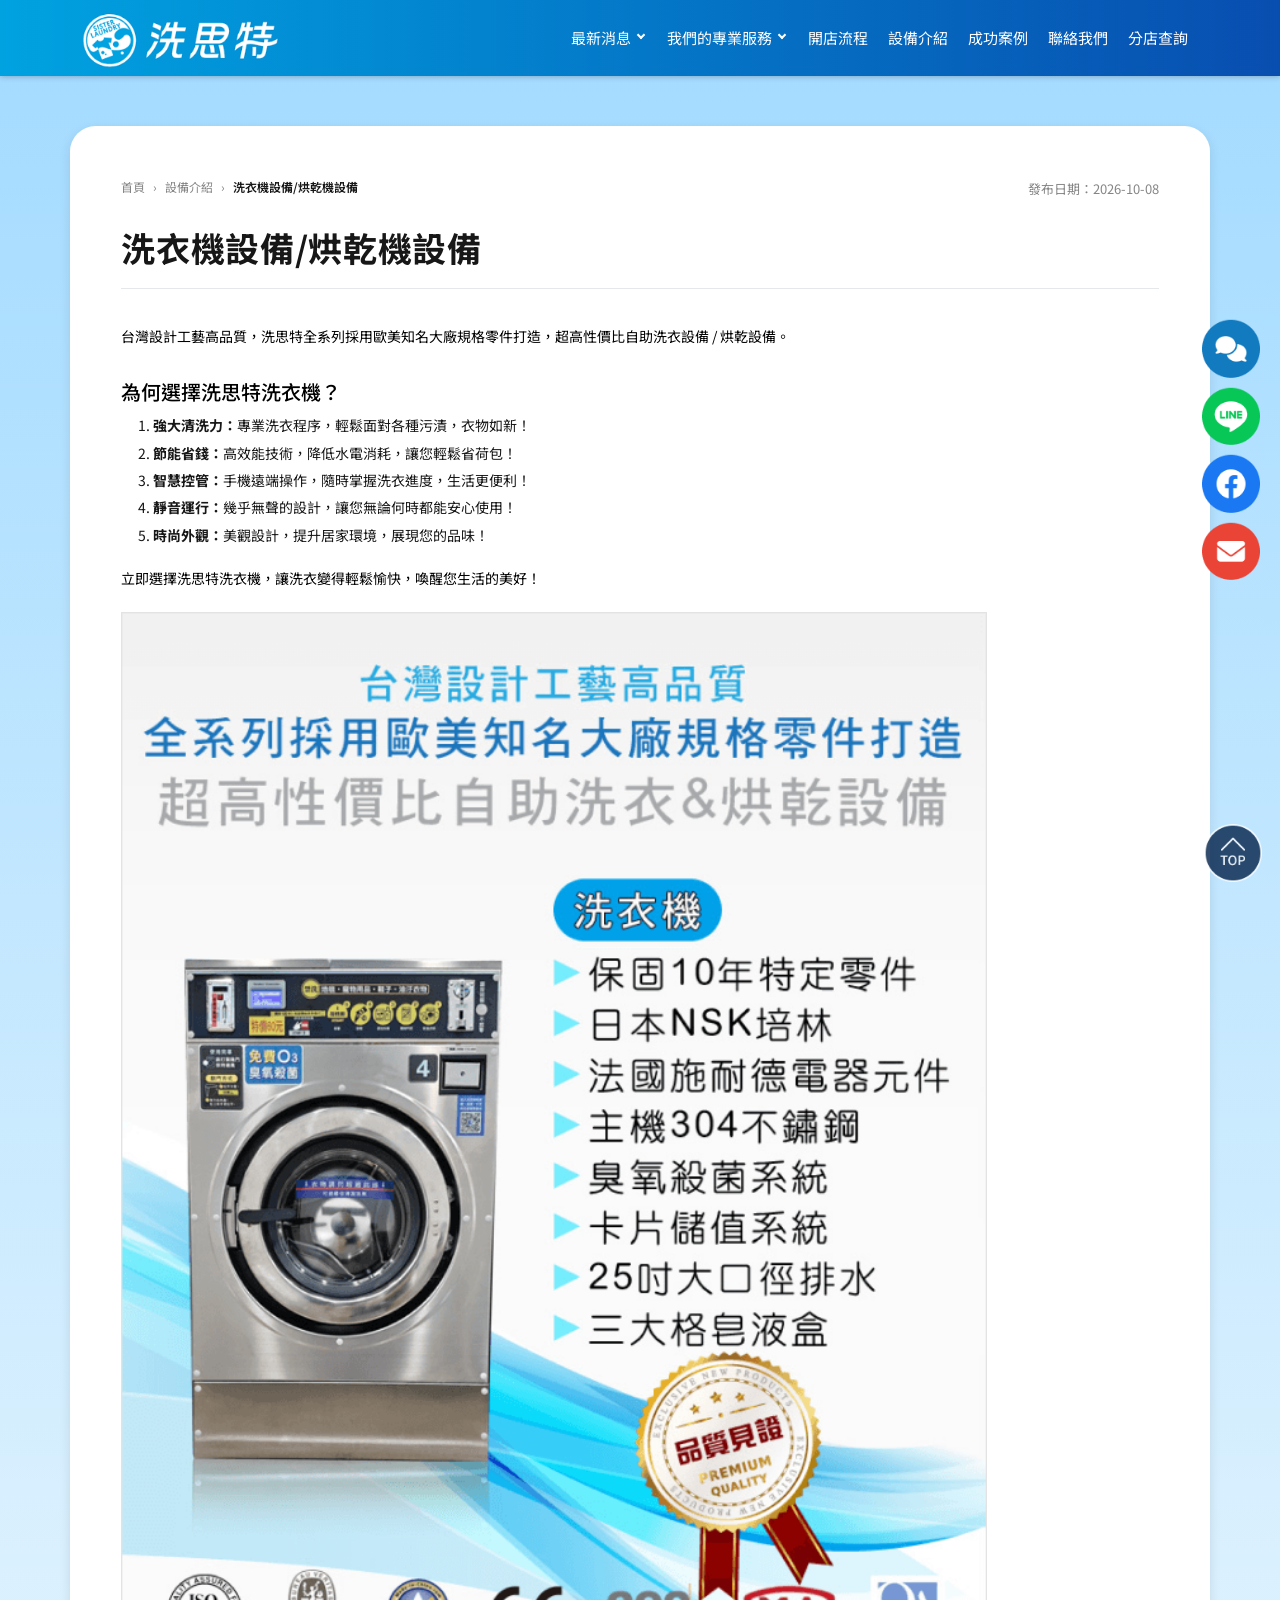
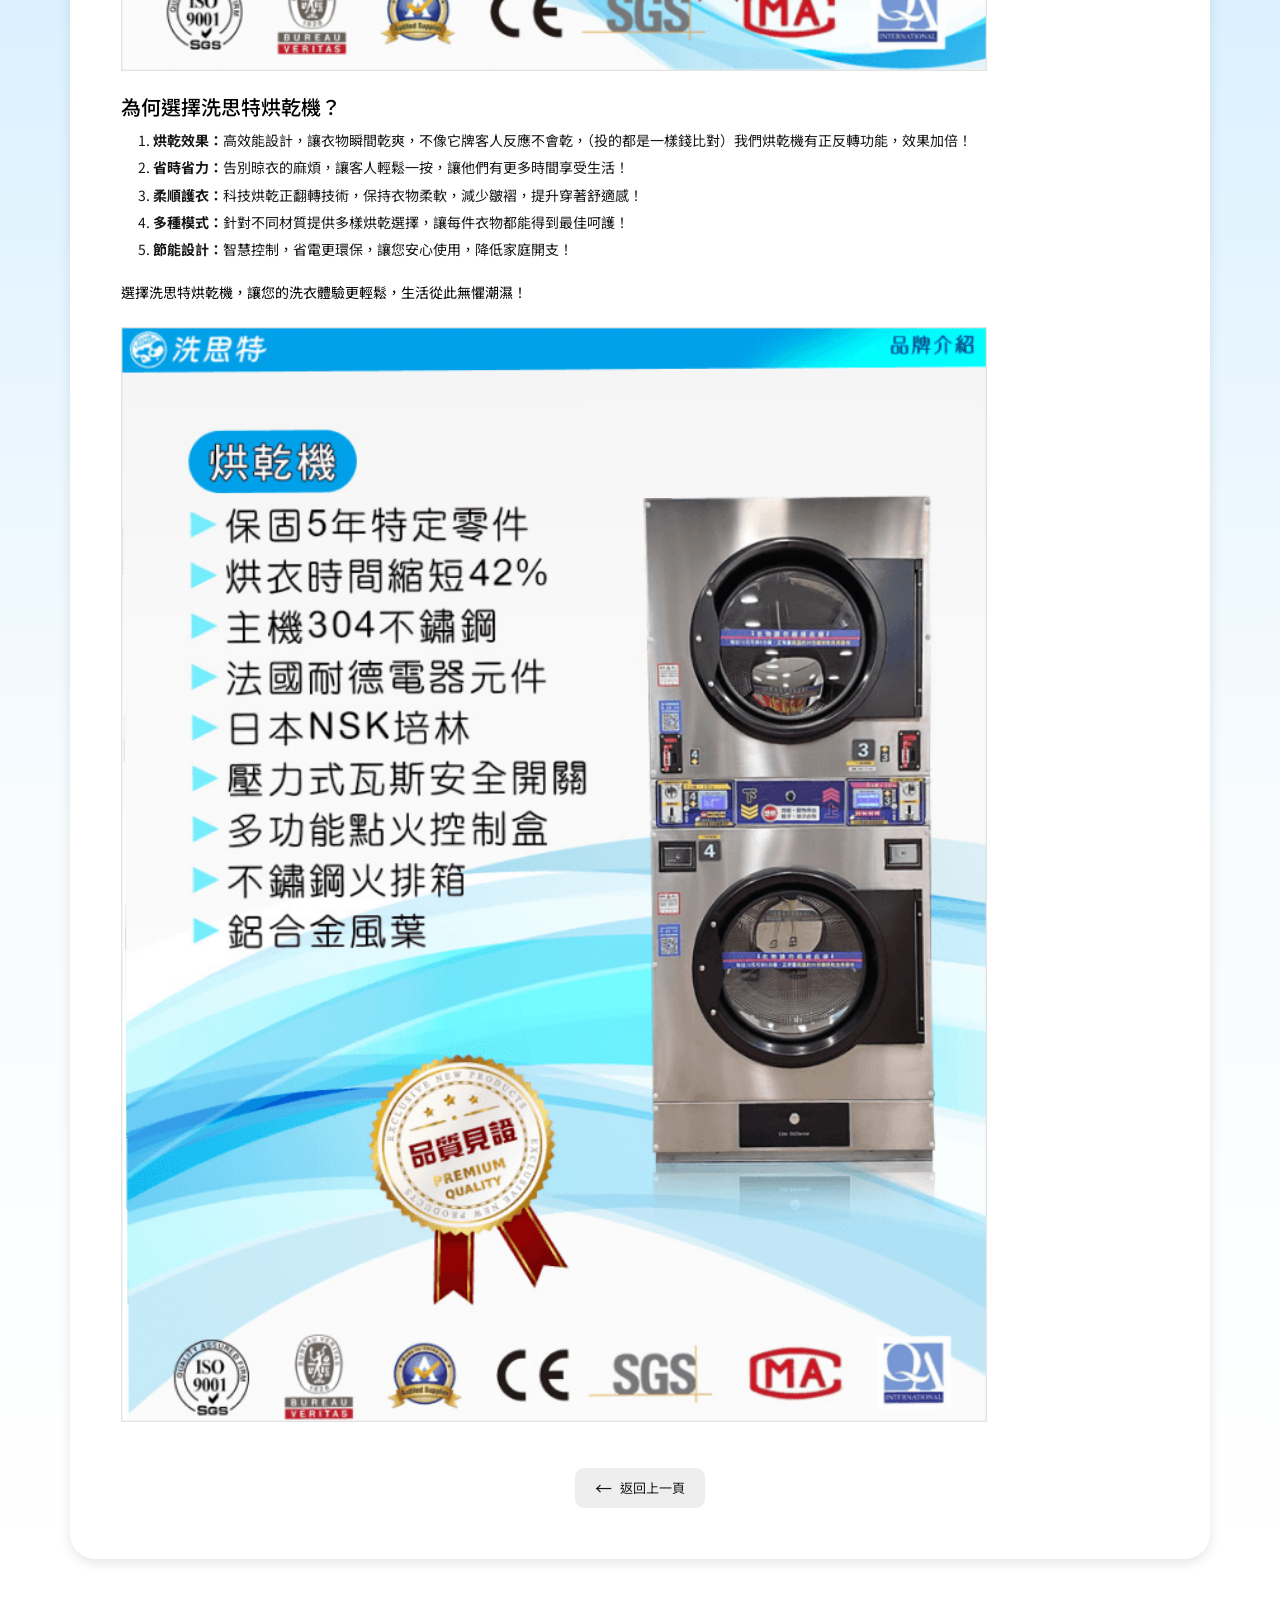
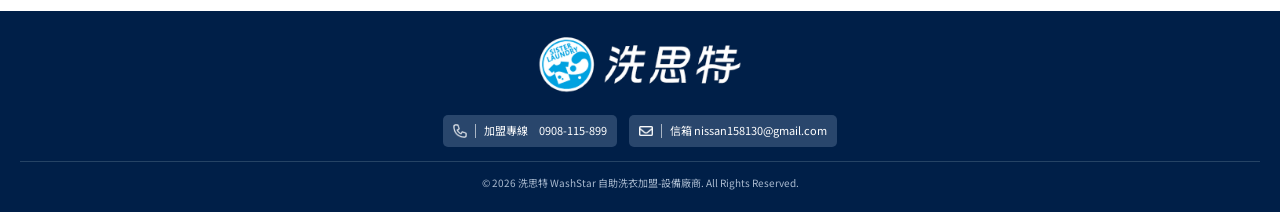
<file: equipmen_more.html>
<!DOCTYPE html>
<html lang="zh-TW">

<head>
  <meta charset="UTF-8" />
  <meta name="viewport" content="width=device-width, initial-scale=1.0" />
  <title>洗脫烘自助洗衣加盟 - 洗思特自助洗衣加盟</title>
  <meta name="description" content="洗脫烘一機到位，效率爆表！若您有意購買洗衣烘衣相關機器設備，或是加盟洗思特自助洗衣加盟連鎖體系，歡迎來電加盟，輕鬆小額開店。">
  <link rel="stylesheet" href="./style/bootstrap.min.css" />
  <link rel="stylesheet" href="./style/font-awesome.min.css" />
  <link rel="stylesheet" href="./style/magnific-popup.css" />
  <link rel="stylesheet" href="./style/swiper-bundle.css" />
  <!-- <link rel="stylesheet" href="./style/simplemenu.min.css"> -->
  <link rel="stylesheet" href="./style/animate.min.css" />
  <link rel="stylesheet" href="./style/style.css?v=1110" />
  <link rel="shortcut icon" href="./images/ico.ico" type="image/x-icon">
</head>

<body>
  <header class="header">
    <div class="container">
      <nav class="navbar navbar-expand-lg navbar-light">
        <div class="d-flex justify-content-between w-100">
          <a href="./" class="logo me-3">
            <img src="./images/logo.png" alt="" />
          </a>
          <button class="navbar-toggler" type="button" data-bs-toggle="collapse" data-bs-target="#navbarTogglerDemo01"
            aria-controls="navbarTogglerDemo01" aria-expanded="false" aria-label="Toggle navigation">
            <img src="./images/m_1.png" alt="" />
            <img src="./images/m_2.png" alt="" />
          </button>
        </div>

        <div class="navbar-collapse collapse" id="navbarTogglerDemo01" style="">
          <ul class="navbar-nav">
            <!-- 多層 -->
            <li class="nav-item dropdown">
              <!-- 下拉選單按鈕記得要加 .dropdown-toggle -->
              <a class="nav-link dropdown-toggle" href="./index.html?tab=a1-tab" id="dropdown-menu-1" role="button"
                aria-expanded="false">
                最新消息</a><i class="gg-arrow-right ms-1"></i>
              <!-- 第一層需要加 .nested-dropdown-menu -->
              <ul class="dropdown-menu nested-dropdown-menu" aria-labelledby="dropdown-menu-1">
                <li class="nav-item dropdown">
                  <a class="dropdown-item dropdown-toggle" href="./index.html?tab=a1-tab" id="dropdown-submenu-1"
                    role="button" aria-expanded="false">
                    最新活動</a></i>
                </li>
                <li class="nav-item dropdown">
                  <a class="dropdown-item dropdown-toggle" href="./index.html?tab=a2-tab" id="dropdown-submenu-1"
                    role="button" aria-expanded="false">
                    經營策略</a></i>
                </li>
                <li class="nav-item dropdown">
                  <a class="dropdown-item dropdown-toggle" href="./index.html?tab=a3-tab" id="dropdown-submenu-1"
                    role="button" aria-expanded="false">
                    企業動態</a></i>
                </li>
                <li class="nav-item dropdown">
                  <a class="dropdown-item dropdown-toggle" href="./index.html?tab=a4-tab" id="dropdown-submenu-1"
                    role="button" aria-expanded="false">
                    媒體報導</a></i>
                </li>
              </ul>
            </li>
            <!-- 多層 -->
            <li class="nav-item dropdown">
              <!-- 下拉選單按鈕記得要加 .dropdown-toggle -->
              <a class="nav-link dropdown-toggle" href="./about_1.html" id="dropdown-menu-1" role="button"
                aria-expanded="false">
                我們的專業服務</a><i class="gg-arrow-right ms-1"></i>
              <!-- 第一層需要加 .nested-dropdown-menu -->
              <ul class="dropdown-menu nested-dropdown-menu" aria-labelledby="dropdown-menu-1">
                <li class="nav-item dropdown">
                  <a class="dropdown-item dropdown-toggle" href="./about_1.html" id="dropdown-submenu-1" role="button"
                    aria-expanded="false">
                    關於我們</a></i>
                </li>
                <li class="nav-item dropdown">
                  <a class="dropdown-item dropdown-toggle" href="./about_2.html" id="dropdown-submenu-1" role="button"
                    aria-expanded="false">
                    SiSter</a></i>
                </li>
                <li class="nav-item dropdown">
                  <a class="dropdown-item dropdown-toggle" href="./about_3.html" id="dropdown-submenu-1" role="button"
                    aria-expanded="false">
                    SiSter店長系統</a></i>
                </li>
              </ul>
            </li>
            <!-- 單層 -->
            <li>
              <a class="nav-link" href="./flow.html">開店流程</a>
            </li>
            <!-- 單層 -->
            <li>
              <a class="nav-link" href="./equipmen_list.html">設備介紹</a>
            </li>
            <!-- 單層 -->
            <li>
              <a class="nav-link" href="./case_list.html">成功案例</a>
            </li>
            <!-- 單層 -->
            <li>
              <a class="nav-link" href="/contact.html">聯絡我們</a>
            </li>
            <!-- 單層 -->
            <li>
              <a class="nav-link" href="./branch.html">分店查詢</a>
            </li>
          </ul>
        </div>
      </nav>
    </div>
  </header>

  <main class="main inpage ">
    <div class="container container_box">
      <div class="article__header">
        <nav class="breadcrumb" aria-label="麵包屑導覽">
          <a href="./index.html#section-tabs">首頁</a><span aria-hidden="true">›</span>
          <a href="./equipmen_list.html">設備介紹</a><span aria-hidden="true">›</span>
          <span class="breadcrumb__current" aria-current="page">洗衣機設備/烘乾機設備</span>
        </nav>
        <time class="article__date" datetime="2026-10-08">發布日期：2026-10-08</time>
        <h1 class="article__title">洗衣機設備/烘乾機設備</h1>
      </div>

      <div class="article__body">
        <div class="article__copy">
          <p>台灣設計工藝高品質，洗思特全系列採用歐美知名大廠規格零件打造，超高性價比自助洗衣設備 / 烘乾設備。</p>
          <br>
          <p class="h5 mb-2">為何選擇洗思特洗衣機？</p>
          <ol>
            <li><b>強大清洗力：</b>專業洗衣程序，輕鬆面對各種污漬，衣物如新！</li>
            <li><b>節能省錢：</b>高效能技術，降低水電消耗，讓您輕鬆省荷包！</li>
            <li><b>智慧控管：</b>手機遠端操作，隨時掌握洗衣進度，生活更便利！</li>
            <li><b>靜音運行：</b>幾乎無聲的設計，讓您無論何時都能安心使用！</li>
            <li><b>時尚外觀：</b>美觀設計，提升居家環境，展現您的品味！</li>
          </ol>
          <p>立即選擇洗思特洗衣機，讓洗衣變得輕鬆愉快，喚醒您生活的美好！</p>
        </div>
        <figure class="article__figure mb-4">
          <img src="WAS_file/pic_2.png" alt="">
        </figure>

        <div class="article__copy">
          <p class="h5 mb-2">為何選擇洗思特烘乾機？</p>
          <ol>
            <li><b>烘乾效果：</b>高效能設計，讓衣物瞬間乾爽，不像它牌客人反應不會乾，（投的都是一樣錢比對）我們烘乾機有正反轉功能，效果加倍！</li>
            <li><b>省時省力：</b>告別晾衣的麻煩，讓客人輕鬆一按，讓他們有更多時間享受生活！</li>
            <li><b>柔順護衣：</b>科技烘乾正翻轉技術，保持衣物柔軟，減少皺褶，提升穿著舒適感！</li>
            <li><b>多種模式：</b>針對不同材質提供多樣烘乾選擇，讓每件衣物都能得到最佳呵護！</li>
            <li><b>節能設計：</b>智慧控制，省電更環保，讓您安心使用，降低家庭開支！</li>
          </ol>
          <p>選擇洗思特烘乾機，讓您的洗衣體驗更輕鬆，生活從此無懼潮濕！</p>

        </div>
        <figure class="article__figure">
          <img src="WAS_file/pic_3.png" alt="">
        </figure>


      </div>

      <div class="article__footer">
        <a class="back-button" href="javascript:history.back()" aria-label="返回上一頁">
          <span aria-hidden="true">←</span>返回上一頁
        </a>
      </div>
    </div>
  </main>



  <div class="social-fixed-menu">
    <a href="tel:0908115899" target="_blank" class="social-btn">
      <img src="./images/btn_message.png" alt="">
    </a>
    <a href="https://line.me/ti/p/OtHSgi9biU" target="_blank" class="social-btn ">
      <img src="./images/btn_LINE.png" alt="">
    </a>
    <a href="https://www.facebook.com/622469711491925/" target="_blank" class="social-btn">
      <img src="./images/btn_facebook.png" alt="">
    </a>
    <a href="mailto:nissan158130@gmail.com" target="_blank" class="social-btn instagram">
      <img src="./images/btn_email.png" alt="">
    </a>
  </div>

  <a class="back-top" href="#" onclick="window.scrollTo({top:0,behavior:'smooth'});return false;">
    <img src="./images/btn_top.png" alt="回到最上方">
  </a>

  <footer class="site-footer">
    <div class="footer-brand"><img src="./images/logo.png" alt=""></div>
    <div class="footer-contact">
      <span class="item">
        <img src="./images/icon_tel_l.png" alt="">
        <i class="line"></i>
        加盟專線　0908-115-899
      </span>
      <span class="item">
        <img src="./images/icon_email.png" alt="">
        <i class="line"></i>
        信箱 nissan158130@gmail.com
      </span>
    </div>
    <div class="copyright">© 2026 洗思特 WashStar 自助洗衣加盟-設備廠商. All Rights Reserved.</div>
  </footer>

  <script src="./script/jquery.min.js"></script>
  <script src="./script/bootstrap.bundle.min.js"></script>
  <!-- <script src="./script/simplemenu.js"></script> -->
  <script src="./script/jquery.magnific-popup.js"></script>
  <script src="./script/swiper-bundle.min.js"></script>
  <script src="./script/font-awesome.min.js"></script>
  <script src="./script/wow.min.js"></script>
  <script src="./script/main.js?0427"></script>
</body>

</html>
</file>
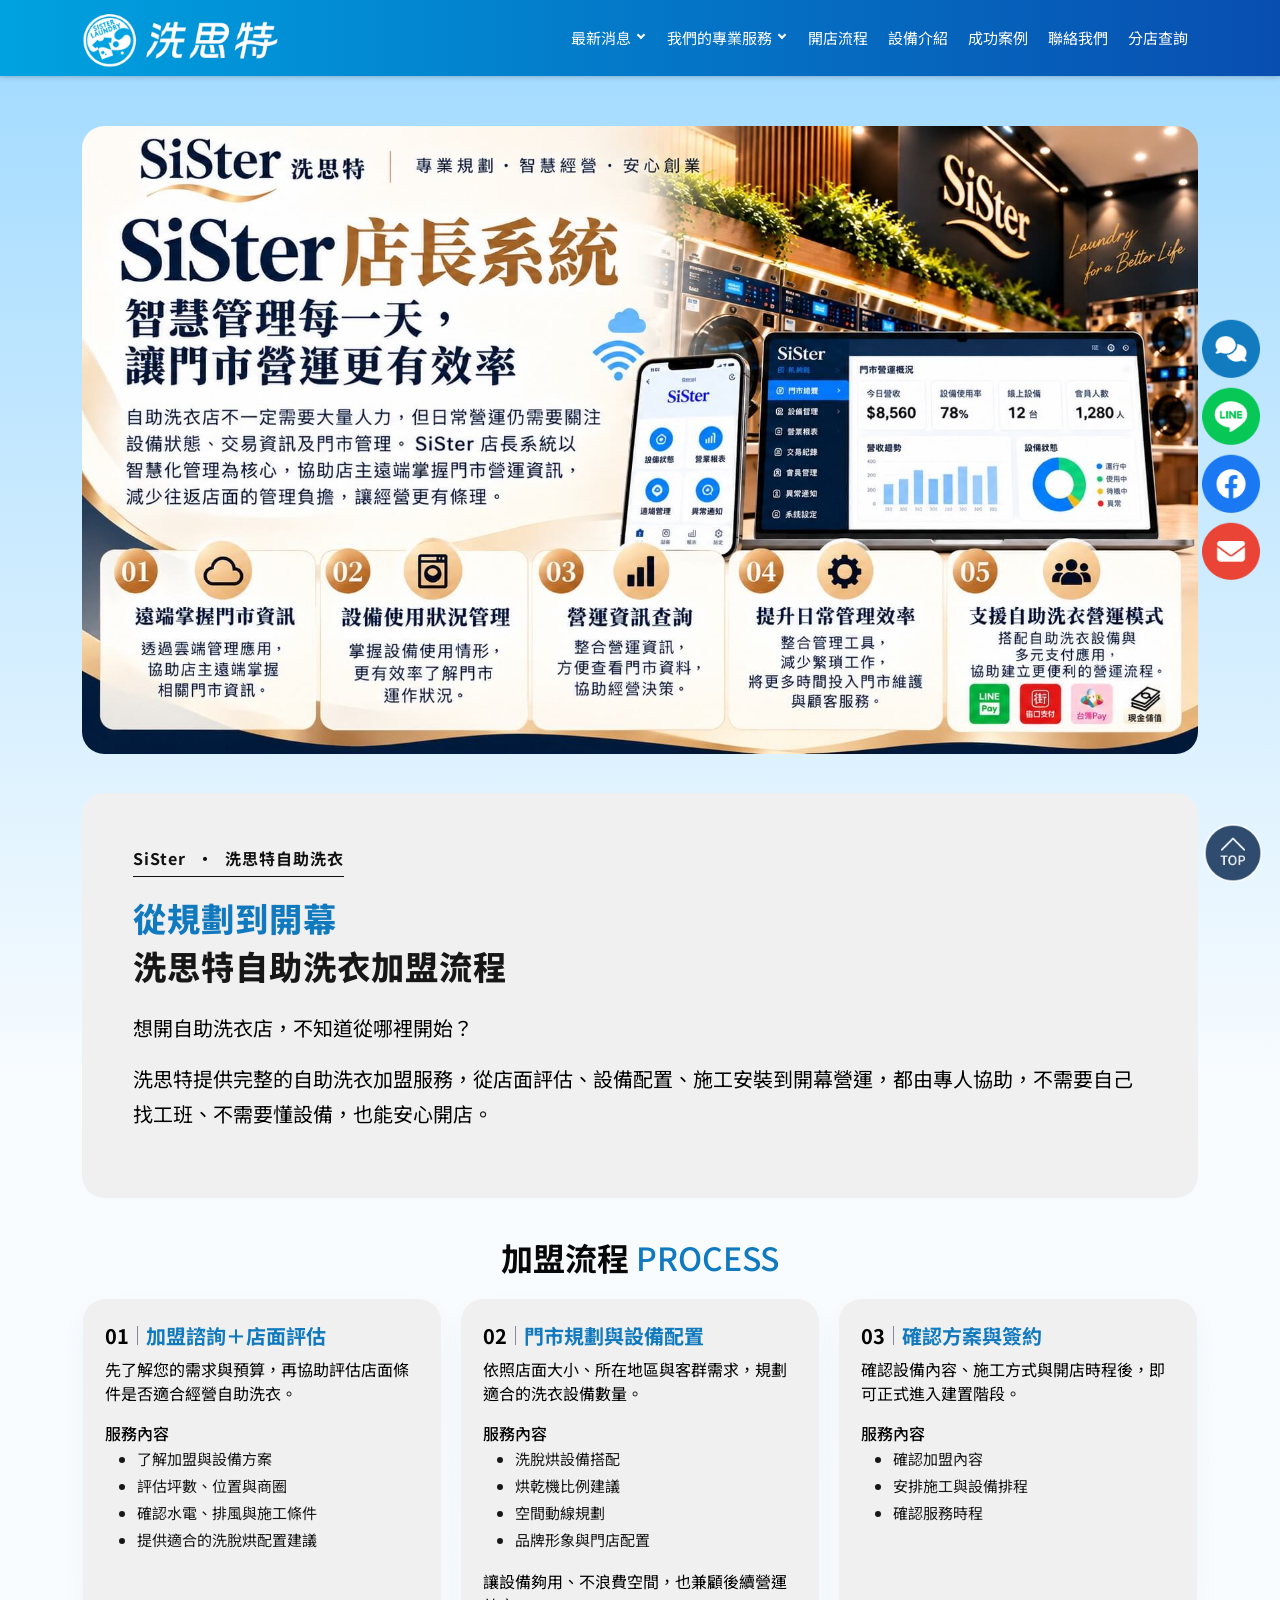
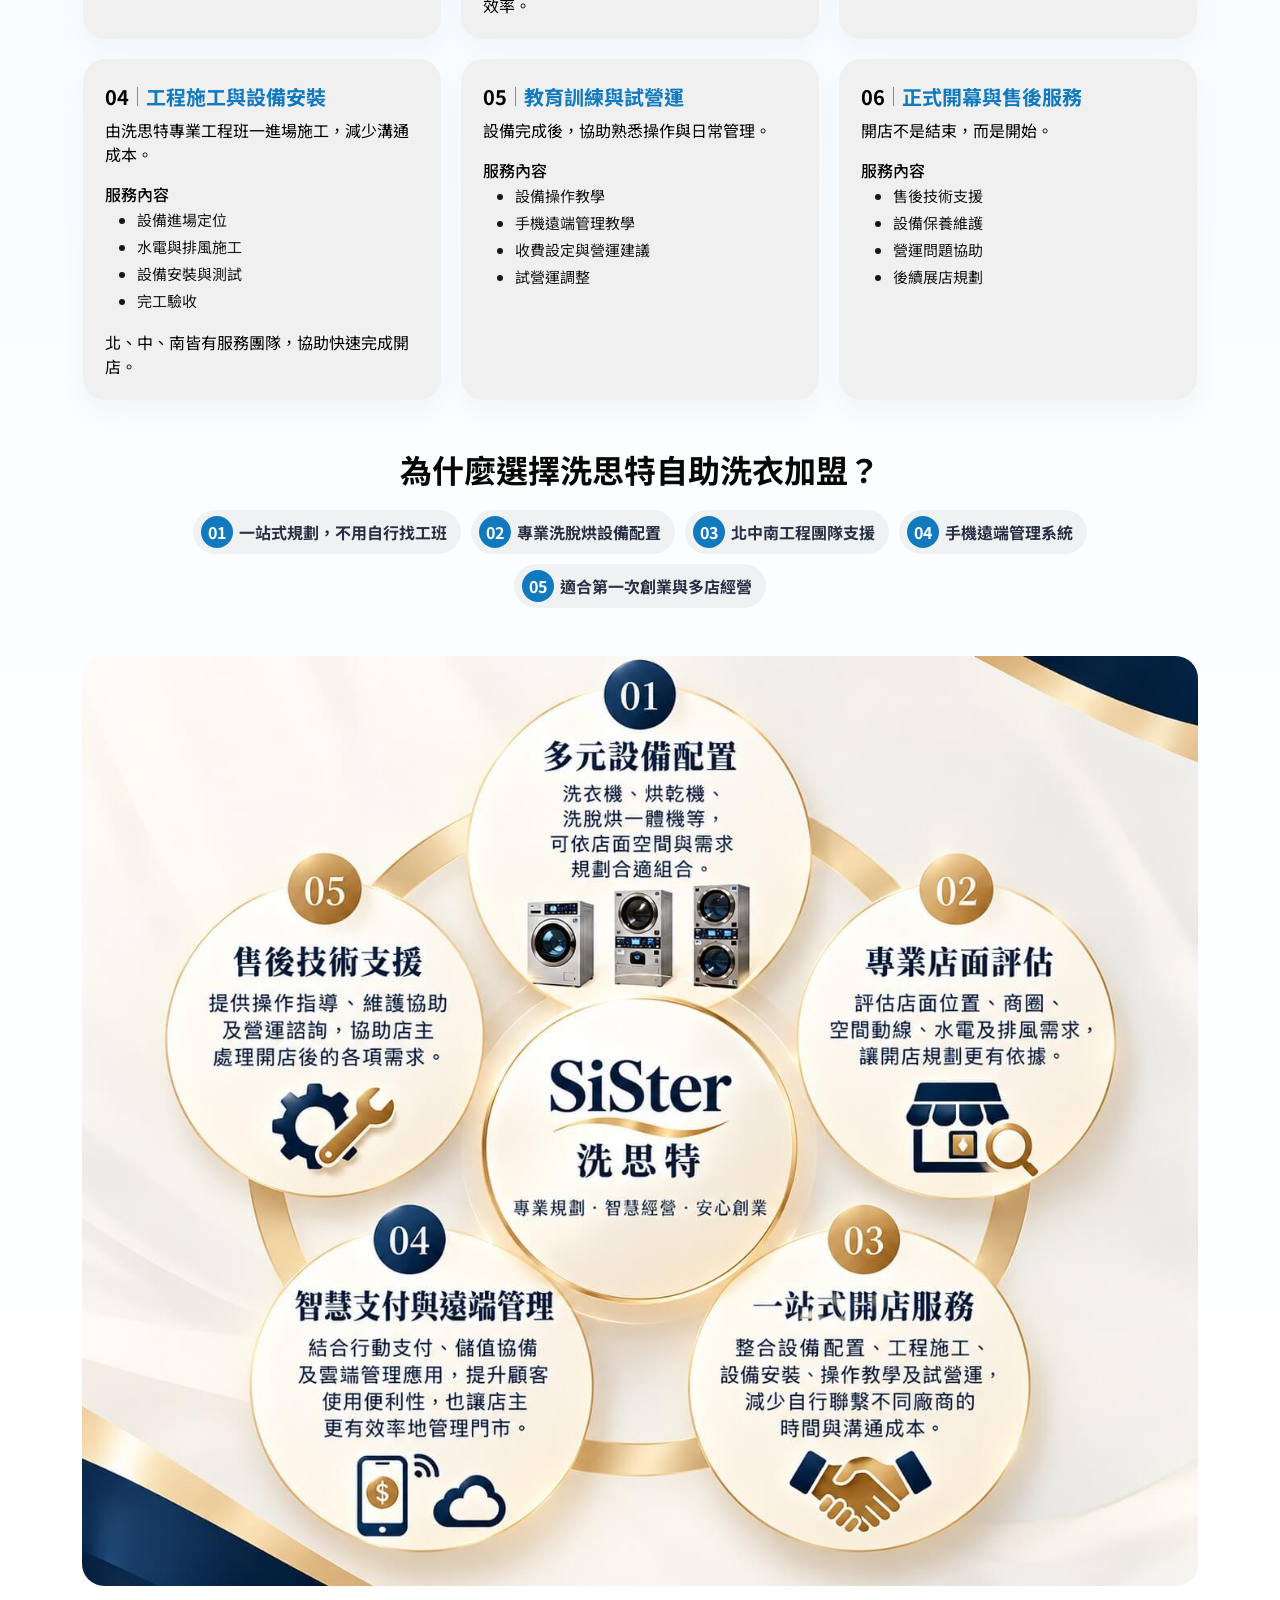
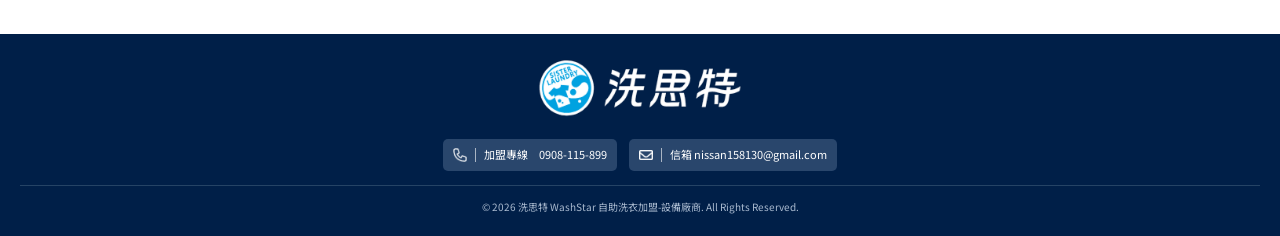
<file: flow.html>
<!DOCTYPE html>
<html lang="zh-TW">

<head>
  <meta charset="UTF-8" />
  <meta name="viewport" content="width=device-width, initial-scale=1.0" />
  <title>洗脫烘自助洗衣加盟 - 洗思特自助洗衣加盟</title>
  <meta name="description" content="洗脫烘一機到位，效率爆表！若您有意購買洗衣烘衣相關機器設備，或是加盟洗思特自助洗衣加盟連鎖體系，歡迎來電加盟，輕鬆小額開店。">
  <link rel="stylesheet" href="./style/bootstrap.min.css" />
  <link rel="stylesheet" href="./style/font-awesome.min.css" />
  <link rel="stylesheet" href="./style/magnific-popup.css" />
  <link rel="stylesheet" href="./style/swiper-bundle.css" />
  <!-- <link rel="stylesheet" href="./style/simplemenu.min.css"> -->
  <link rel="stylesheet" href="./style/animate.min.css" />
  <link rel="stylesheet" href="./style/style.css?v=1110" />
  <link rel="shortcut icon" href="./images/ico.ico" type="image/x-icon">
</head>

<body>
  <header class="header">
    <div class="container">
      <nav class="navbar navbar-expand-lg navbar-light">
        <div class="d-flex justify-content-between w-100">
          <a href="./" class="logo me-3">
            <img src="./images/logo.png" alt="" />
          </a>
          <button class="navbar-toggler" type="button" data-bs-toggle="collapse" data-bs-target="#navbarTogglerDemo01"
            aria-controls="navbarTogglerDemo01" aria-expanded="false" aria-label="Toggle navigation">
            <img src="./images/m_1.png" alt="" />
            <img src="./images/m_2.png" alt="" />
          </button>
        </div>

        <div class="navbar-collapse collapse" id="navbarTogglerDemo01" style="">
          <ul class="navbar-nav">
            <!-- 多層 -->
            <li class="nav-item dropdown">
              <!-- 下拉選單按鈕記得要加 .dropdown-toggle -->
              <a class="nav-link dropdown-toggle" href="./index.html?tab=a1-tab" id="dropdown-menu-1" role="button"
                aria-expanded="false">
                最新消息</a><i class="gg-arrow-right ms-1"></i>
              <!-- 第一層需要加 .nested-dropdown-menu -->
              <ul class="dropdown-menu nested-dropdown-menu" aria-labelledby="dropdown-menu-1">
                <li class="nav-item dropdown">
                  <a class="dropdown-item dropdown-toggle" href="./index.html?tab=a1-tab" id="dropdown-submenu-1"
                    role="button" aria-expanded="false">
                    最新活動</a></i>
                </li>
                <li class="nav-item dropdown">
                  <a class="dropdown-item dropdown-toggle" href="./index.html?tab=a2-tab" id="dropdown-submenu-1"
                    role="button" aria-expanded="false">
                    經營策略</a></i>
                </li>
                <li class="nav-item dropdown">
                  <a class="dropdown-item dropdown-toggle" href="./index.html?tab=a3-tab" id="dropdown-submenu-1"
                    role="button" aria-expanded="false">
                    企業動態</a></i>
                </li>
                <li class="nav-item dropdown">
                  <a class="dropdown-item dropdown-toggle" href="./index.html?tab=a4-tab" id="dropdown-submenu-1"
                    role="button" aria-expanded="false">
                    媒體報導</a></i>
                </li>
              </ul>
            </li>
            <!-- 多層 -->
            <li class="nav-item dropdown">
              <!-- 下拉選單按鈕記得要加 .dropdown-toggle -->
              <a class="nav-link dropdown-toggle" href="./about_1.html" id="dropdown-menu-1" role="button"
                aria-expanded="false">
                我們的專業服務</a><i class="gg-arrow-right ms-1"></i>
              <!-- 第一層需要加 .nested-dropdown-menu -->
              <ul class="dropdown-menu nested-dropdown-menu" aria-labelledby="dropdown-menu-1">
                <li class="nav-item dropdown">
                  <a class="dropdown-item dropdown-toggle" href="./about_1.html" id="dropdown-submenu-1" role="button"
                    aria-expanded="false">
                    關於我們</a></i>
                </li>
                <li class="nav-item dropdown">
                  <a class="dropdown-item dropdown-toggle" href="./about_2.html" id="dropdown-submenu-1" role="button"
                    aria-expanded="false">
                    SiSter</a></i>
                </li>
                <li class="nav-item dropdown">
                  <a class="dropdown-item dropdown-toggle" href="./about_3.html" id="dropdown-submenu-1" role="button"
                    aria-expanded="false">
                    SiSter店長系統</a></i>
                </li>
              </ul>
            </li>
            <!-- 單層 -->
            <li>
              <a class="nav-link" href="./flow.html">開店流程</a>
            </li>
            <!-- 單層 -->
            <li>
              <a class="nav-link" href="./equipmen_list.html">設備介紹</a>
            </li>
            <!-- 單層 -->
            <li>
              <a class="nav-link" href="./case_list.html">成功案例</a>
            </li>
            <!-- 單層 -->
            <li>
              <a class="nav-link" href="/contact.html">聯絡我們</a>
            </li>
            <!-- 單層 -->
            <li>
              <a class="nav-link" href="./branch.html">分店查詢</a>
            </li>
          </ul>
        </div>
      </nav>
    </div>
  </header>

  <main class="main inpage short">
    <div class="container">
      <section class="inbanner">
        <img class="inbanner__image" src="./images/S__7839753.jpg" alt=" ">
      </section>

      <section class="about section-panel" aria-labelledby="about-title">
        <p class="eyebrow">SiSter <span>・</span> 洗思特自助洗衣</p>
        <h1 class="about__title" id="about-title">
          <span>從規劃到開幕</span><br>
          洗思特自助洗衣加盟流程
        </h1>
        <div class="about__content">
          <p>想開自助洗衣店，不知道從哪裡開始？</p>
          <p>洗思特提供完整的自助洗衣加盟服務，從店面評估、設備配置、施工安裝到開幕營運，都由專人協助，不需要自己找工班、不需要懂設備，也能安心開店。</p>
        </div>
      </section>



      <!-- 加盟流程 -->
      <section class="services mb-5">
        <h2 class="section-heading" id="services-title">加盟流程 <span>PROCESS</span></h2>

        <div class="services__grid services__grid__3">
          <article class="service-card">
            <h3><span>01</span><i></i>加盟諮詢＋店面評估</h3>
            <p>先了解您的需求與預算，再協助評估店面條件是否適合經營自助洗衣。</p>
            <p class="h5 mt-3">服務內容</p>
            <ul>
              <li>了解加盟與設備方案</li>
              <li>評估坪數、位置與商圈</li>
              <li>確認水電、排風與施工條件</li>
              <li>提供適合的洗脫烘配置建議</li>
            </ul>
          </article>

          <article class="service-card">
            <h3><span>02</span><i></i>門市規劃與設備配置</h3>
            <p>依照店面大小、所在地區與客群需求，規劃適合的洗衣設備數量。</p>
            <p class="h5 mt-3">服務內容</p>
            <ul>
              <li>洗脫烘設備搭配</li>
              <li>烘乾機比例建議</li>
              <li>空間動線規劃</li>
              <li>品牌形象與門店配置</li>
            </ul>
            <p class="card-note">讓設備夠用、不浪費空間，也兼顧後續營運效率。</p>
          </article>

          <article class="service-card">
            <h3><span>03</span><i></i>確認方案與簽約</h3>
            <p>確認設備內容、施工方式與開店時程後，即可正式進入建置階段。</p>
            <p class="h5 mt-3">服務內容</p>
            <ul>
              <li>確認加盟內容</li>
              <li>安排施工與設備排程</li>
              <li>確認服務時程</li>
            </ul>
          </article>

          <article class="service-card">
            <h3><span>04</span><i></i>工程施工與設備安裝</h3>
            <p>由洗思特專業工程班一進場施工，減少溝通成本。</p>
            <p class="h5 mt-3">服務內容</p>
            <ul>
              <li>設備進場定位</li>
              <li>水電與排風施工</li>
              <li>設備安裝與測試</li>
              <li>完工驗收</li>
            </ul>
            <p class="card-note">北、中、南皆有服務團隊，協助快速完成開店。</p>
          </article>

          <article class="service-card">
            <h3><span>05</span><i></i>教育訓練與試營運</h3>
            <p>設備完成後，協助熟悉操作與日常管理。</p>
            <p class="h5 mt-3">服務內容</p>
            <ul>
              <li>設備操作教學</li>
              <li>手機遠端管理教學</li>
              <li>收費設定與營運建議</li>
              <li>試營運調整</li>
            </ul>
          </article>

          <article class="service-card">
            <h3><span>06</span><i></i>正式開幕與售後服務</h3>
            <p>開店不是結束，而是開始。</p>
            <p class="h5 mt-3">服務內容</p>
            <ul>
              <li>售後技術支援</li>
              <li>設備保養維護</li>
              <li>營運問題協助</li>
              <li>後續展店規劃</li>
            </ul>
          </article>
        </div>
      </section>
      <section class="services mb-5">
        <h2 class="section-heading" id="services-title">為什麼選擇洗思特自助洗衣加盟？</h2>

        <ul class="why-list">
          <li><span>01</span>一站式規劃，不用自行找工班</li>
          <li><span>02</span>專業洗脫烘設備配置</li>
          <li><span>03</span>北中南工程團隊支援</li>
          <li><span>04</span>手機遠端管理系統</li>
          <li><span>05</span>適合第一次創業與多店經營</li>
        </ul>
      </section>




      <section class="inbanner mb-5">
        <img class="inbanner__image" src="./images/S__7839756.jpg" alt=" ">
      </section>


    </div>
  </main>



  <div class="social-fixed-menu">
    <a href="tel:0908115899" target="_blank" class="social-btn">
      <img src="./images/btn_message.png" alt="">
    </a>
    <a href="https://line.me/ti/p/OtHSgi9biU" target="_blank" class="social-btn ">
      <img src="./images/btn_LINE.png" alt="">
    </a>
    <a href="https://www.facebook.com/622469711491925/" target="_blank" class="social-btn">
      <img src="./images/btn_facebook.png" alt="">
    </a>
    <a href="mailto:nissan158130@gmail.com" target="_blank" class="social-btn instagram">
      <img src="./images/btn_email.png" alt="">
    </a>
  </div>

  <a class="back-top" href="#" onclick="window.scrollTo({top:0,behavior:'smooth'});return false;">
    <img src="./images/btn_top.png" alt="回到最上方">
  </a>

  <footer class="site-footer">
    <div class="footer-brand"><img src="./images/logo.png" alt=""></div>
    <div class="footer-contact">
      <span class="item">
        <img src="./images/icon_tel_l.png" alt="">
        <i class="line"></i>
        加盟專線　0908-115-899
      </span>
      <span class="item">
        <img src="./images/icon_email.png" alt="">
        <i class="line"></i>
        信箱 nissan158130@gmail.com
      </span>
    </div>
    <div class="copyright">© 2026 洗思特 WashStar 自助洗衣加盟-設備廠商. All Rights Reserved.</div>
  </footer>

  <script src="./script/jquery.min.js"></script>
  <script src="./script/bootstrap.bundle.min.js"></script>
  <!-- <script src="./script/simplemenu.js"></script> -->
  <script src="./script/jquery.magnific-popup.js"></script>
  <script src="./script/swiper-bundle.min.js"></script>
  <script src="./script/font-awesome.min.js"></script>
  <script src="./script/wow.min.js"></script>
  <script src="./script/main.js?0427"></script>
</body>

</html>
</file>
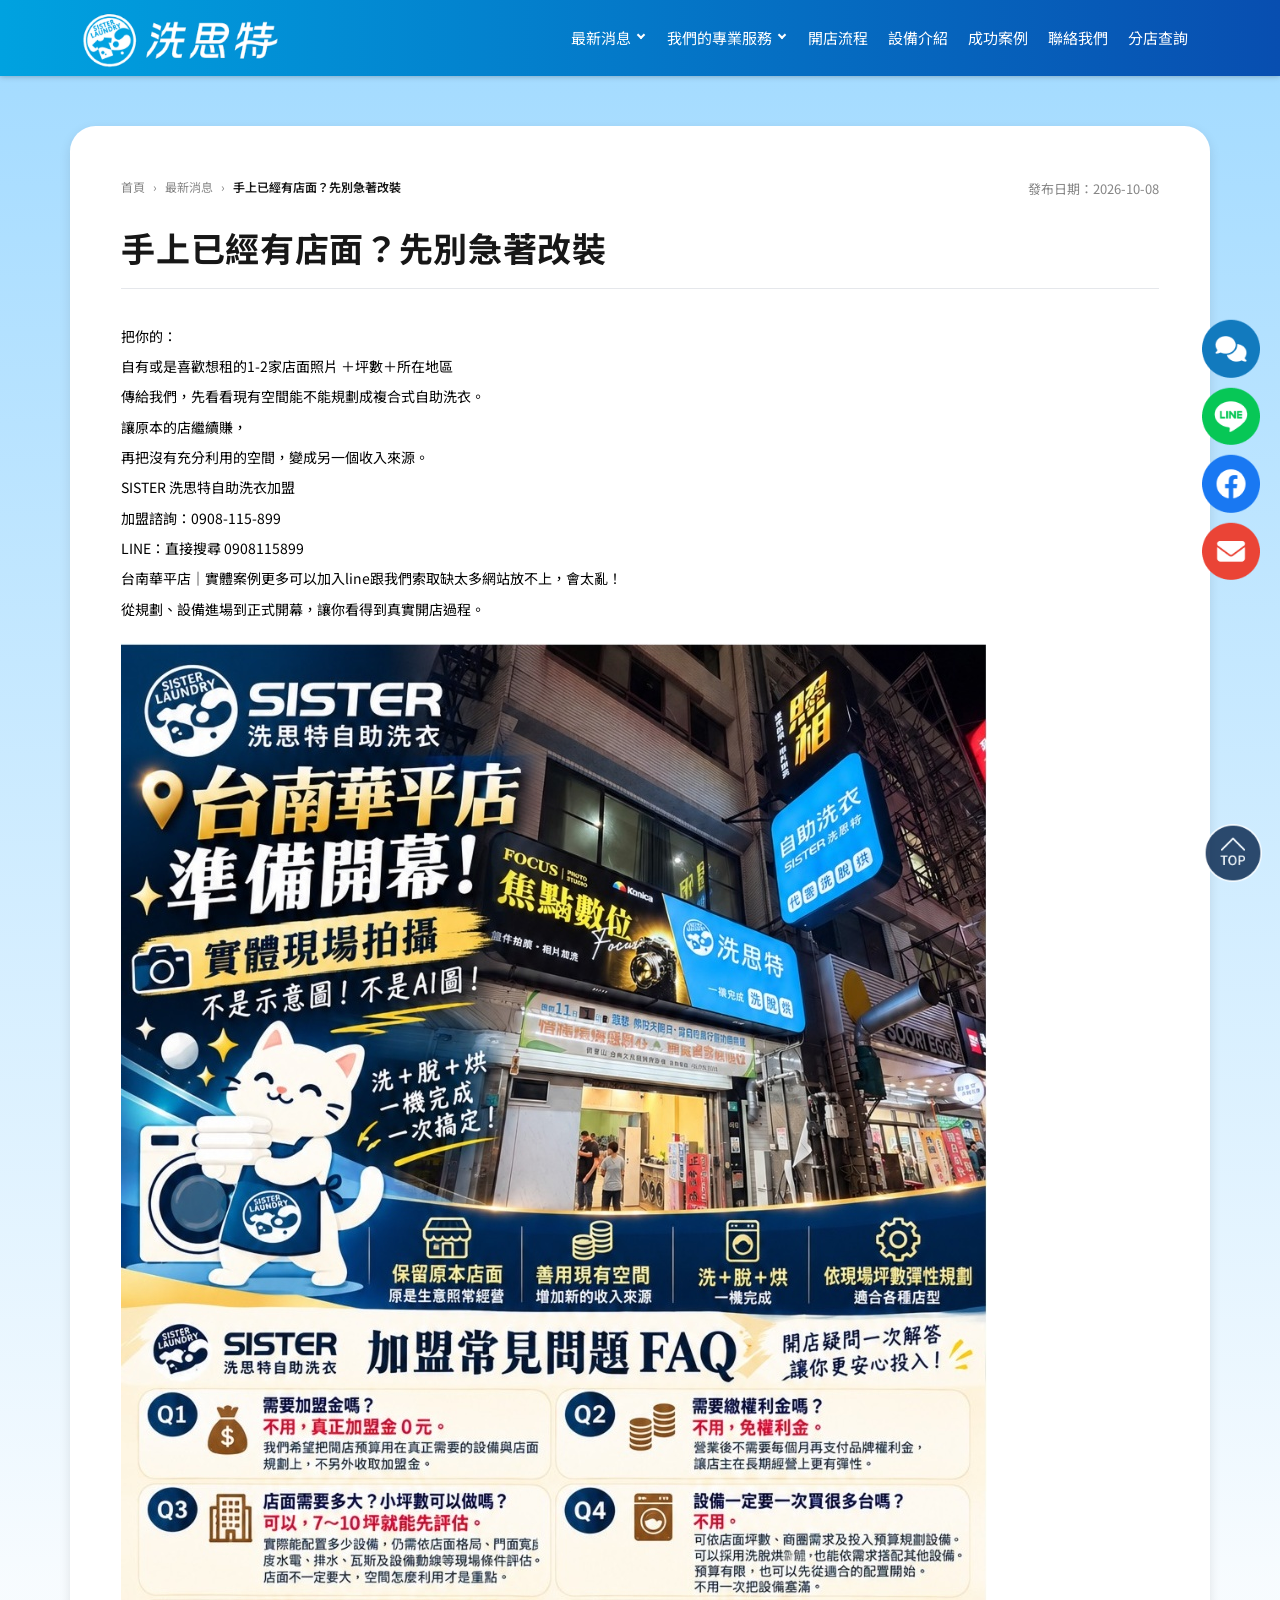
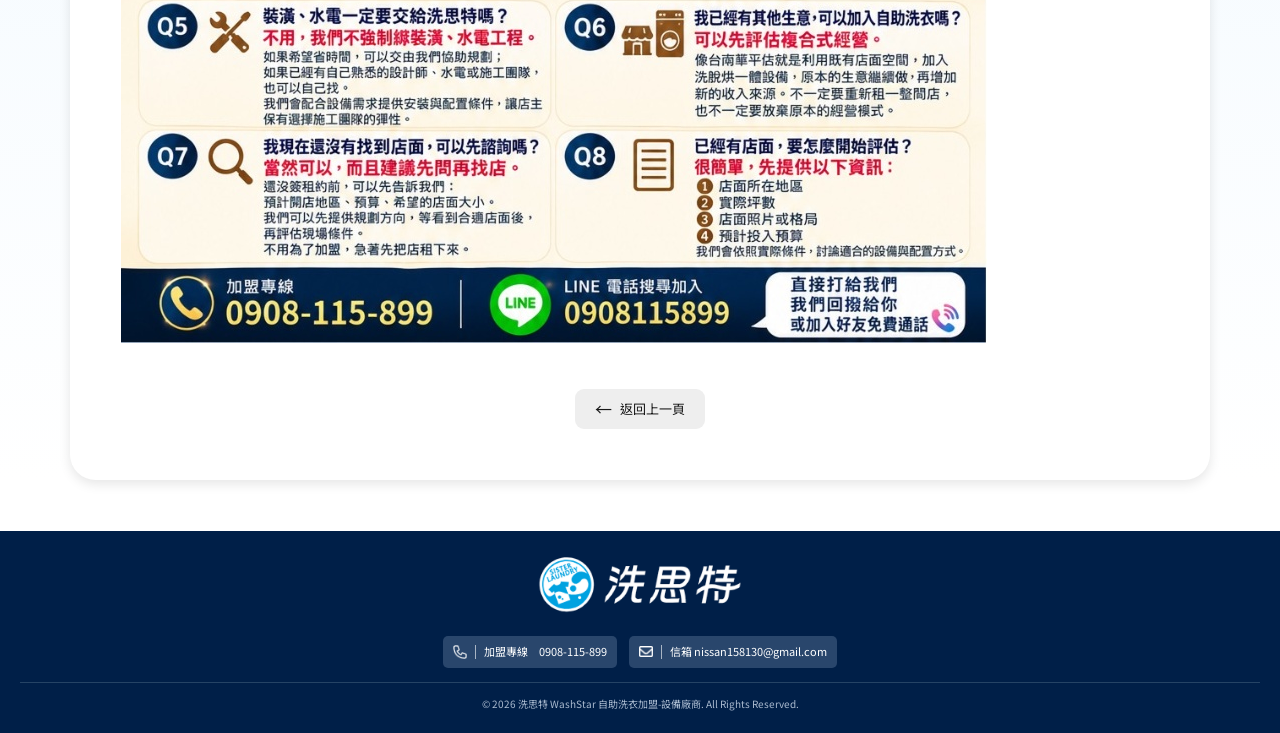
<file: more.html>
<!DOCTYPE html>
<html lang="zh-TW">

<head>
  <meta charset="UTF-8" />
  <meta name="viewport" content="width=device-width, initial-scale=1.0" />
  <title>洗脫烘自助洗衣加盟 - 洗思特自助洗衣加盟</title>
  <meta name="description" content="洗脫烘一機到位，效率爆表！若您有意購買洗衣烘衣相關機器設備，或是加盟洗思特自助洗衣加盟連鎖體系，歡迎來電加盟，輕鬆小額開店。">
  <link rel="stylesheet" href="./style/bootstrap.min.css" />
  <link rel="stylesheet" href="./style/font-awesome.min.css" />
  <link rel="stylesheet" href="./style/magnific-popup.css" />
  <link rel="stylesheet" href="./style/swiper-bundle.css" />
  <!-- <link rel="stylesheet" href="./style/simplemenu.min.css"> -->
  <link rel="stylesheet" href="./style/animate.min.css" />
  <link rel="stylesheet" href="./style/style.css?v=1110" />
  <link rel="shortcut icon" href="./images/ico.ico" type="image/x-icon">
</head>

<body>
  <header class="header">
    <div class="container">
      <nav class="navbar navbar-expand-lg navbar-light">
        <div class="d-flex justify-content-between w-100">
          <a href="./" class="logo me-3">
            <img src="./images/logo.png" alt="" />
          </a>
          <button class="navbar-toggler" type="button" data-bs-toggle="collapse" data-bs-target="#navbarTogglerDemo01"
            aria-controls="navbarTogglerDemo01" aria-expanded="false" aria-label="Toggle navigation">
            <img src="./images/m_1.png" alt="" />
            <img src="./images/m_2.png" alt="" />
          </button>
        </div>

        <div class="navbar-collapse collapse" id="navbarTogglerDemo01">
          <ul class="navbar-nav">
            <!-- 多層 -->
            <li class="nav-item dropdown">
              <!-- 下拉選單按鈕記得要加 .dropdown-toggle -->
              <a class="nav-link dropdown-toggle" href="./index.html?tab=a1-tab" id="dropdown-menu-1" role="button"
                aria-expanded="false">
                最新消息</a><i class="gg-arrow-right ms-1"></i>
              <!-- 第一層需要加 .nested-dropdown-menu -->
              <ul class="dropdown-menu nested-dropdown-menu" aria-labelledby="dropdown-menu-1">
                <li class="nav-item dropdown">
                  <a class="dropdown-item dropdown-toggle" href="./index.html?tab=a1-tab" id="dropdown-submenu-1"
                    role="button" aria-expanded="false">
                    最新活動</a></i>
                </li>
                <li class="nav-item dropdown">
                  <a class="dropdown-item dropdown-toggle" href="./index.html?tab=a2-tab" id="dropdown-submenu-1"
                    role="button" aria-expanded="false">
                    經營策略</a></i>
                </li>
                <li class="nav-item dropdown">
                  <a class="dropdown-item dropdown-toggle" href="./index.html?tab=a3-tab" id="dropdown-submenu-1"
                    role="button" aria-expanded="false">
                    企業動態</a></i>
                </li>
                <li class="nav-item dropdown">
                  <a class="dropdown-item dropdown-toggle" href="./index.html?tab=a4-tab" id="dropdown-submenu-1"
                    role="button" aria-expanded="false">
                    媒體報導</a></i>
                </li>
              </ul>
            </li>
            <!-- 多層 -->
            <li class="nav-item dropdown">
              <!-- 下拉選單按鈕記得要加 .dropdown-toggle -->
              <a class="nav-link dropdown-toggle" href="./about_1.html" id="dropdown-menu-1" role="button"
                aria-expanded="false">
                我們的專業服務</a><i class="gg-arrow-right ms-1"></i>
              <!-- 第一層需要加 .nested-dropdown-menu -->
              <ul class="dropdown-menu nested-dropdown-menu" aria-labelledby="dropdown-menu-1">
                <li class="nav-item dropdown">
                  <a class="dropdown-item dropdown-toggle" href="./about_1.html" id="dropdown-submenu-1" role="button"
                    aria-expanded="false">
                    關於我們</a></i>
                </li>
                <li class="nav-item dropdown">
                  <a class="dropdown-item dropdown-toggle" href="./about_2.html" id="dropdown-submenu-1" role="button"
                    aria-expanded="false">
                    SiSter</a></i>
                </li>
                <li class="nav-item dropdown">
                  <a class="dropdown-item dropdown-toggle" href="./about_3.html" id="dropdown-submenu-1" role="button"
                    aria-expanded="false">
                    SiSter店長系統</a></i>
                </li>
              </ul>
            </li>
            <!-- 單層 -->
            <li>
              <a class="nav-link" href="./flow.html">開店流程</a>
            </li>
            <!-- 單層 -->
            <li>
              <a class="nav-link" href="./equipmen_list.html">設備介紹</a>
            </li>
            <!-- 單層 -->
            <li>
              <a class="nav-link" href="./case_list.html">成功案例</a>
            </li>
            <!-- 單層 -->
            <li>
              <a class="nav-link" href="/contact.html">聯絡我們</a>
            </li>
            <!-- 單層 -->
            <li>
              <a class="nav-link" href="./branch.html">分店查詢</a>
            </li>
          </ul>
        </div>
      </nav>
    </div>
  </header>

  <main class="main inpage ">
    <div class="container container_box">
      <div class="article__header">
        <nav class="breadcrumb" aria-label="麵包屑導覽">
          <a href="./index.html#section-tabs">首頁</a><span aria-hidden="true">›</span>
          <a href="./index.html#section-tabs">最新消息</a><span aria-hidden="true">›</span>
          <span class="breadcrumb__current" aria-current="page">手上已經有店面？先別急著改裝</span>
        </nav>
        <time class="article__date" datetime="2026-10-08">發布日期：2026-10-08</time>
        <h1 class="article__title">手上已經有店面？先別急著改裝</h1>
      </div>

      <div class="article__body">
        <div class="article__copy">
          <p>把你的：</p>
          <p>自有或是喜歡想租的1-2家店面照片 ＋坪數＋所在地區</p>
          <p>傳給我們，先看看現有空間能不能規劃成複合式自助洗衣。</p>
          <p>讓原本的店繼續賺，</p>
          <p>再把沒有充分利用的空間，變成另一個收入來源。</p>
          <p>SISTER 洗思特自助洗衣加盟</p>
          <p>加盟諮詢：0908-115-899</p>
          <p>LINE：直接搜尋 0908115899</p>
          <p>台南華平店｜實體案例更多可以加入line跟我們索取缺太多網站放不上，會太亂！</p>
          <p>從規劃、設備進場到正式開幕，讓你看得到真實開店過程。</p>
        </div>
        <figure class="article__figure">
          <img src="WAS_file/article-poster.jpg" alt="">
        </figure>


      </div>

      <div class="article__footer">
        <a class="back-button" href="javascript:history.back()" aria-label="返回上一頁">
          <span aria-hidden="true">←</span>返回上一頁
        </a>
      </div>
    </div>
  </main>


  <div class="social-fixed-menu">
    <a href="tel:0908115899" target="_blank" class="social-btn">
      <img src="./images/btn_message.png" alt="">
    </a>
    <a href="https://line.me/ti/p/OtHSgi9biU" target="_blank" class="social-btn ">
      <img src="./images/btn_LINE.png" alt="">
    </a>
    <a href="https://www.facebook.com/622469711491925/" target="_blank" class="social-btn">
      <img src="./images/btn_facebook.png" alt="">
    </a>
    <a href="mailto:nissan158130@gmail.com" target="_blank" class="social-btn instagram">
      <img src="./images/btn_email.png" alt="">
    </a>
  </div>

  <a class="back-top" href="#" onclick="window.scrollTo({top:0,behavior:'smooth'});return false;">
    <img src="./images/btn_top.png" alt="回到最上方">
  </a>

  <footer class="site-footer">
    <div class="footer-brand"><img src="./images/logo.png" alt=""></div>
    <div class="footer-contact">
      <span class="item">
        <img src="./images/icon_tel_l.png" alt="">
        <i class="line"></i>
        加盟專線　0908-115-899
      </span>
      <span class="item">
        <img src="./images/icon_email.png" alt="">
        <i class="line"></i>
        信箱 nissan158130@gmail.com
      </span>
    </div>
    <div class="copyright">© 2026 洗思特 WashStar 自助洗衣加盟-設備廠商. All Rights Reserved.</div>
  </footer>

  <script src="./script/jquery.min.js"></script>
  <script src="./script/bootstrap.bundle.min.js"></script>
  <!-- <script src="./script/simplemenu.js"></script> -->
  <script src="./script/jquery.magnific-popup.js"></script>
  <script src="./script/swiper-bundle.min.js"></script>
  <script src="./script/font-awesome.min.js"></script>
  <script src="./script/wow.min.js"></script>
  <script src="./script/main.js?0427"></script>
</body>

</html>
</file>
<file: style/style.css>
@import url("https://fonts.googleapis.com/css2?family=Lugrasimo&family=Noto+Sans+TC:wght@100..900&display=swap");
body,
html {
  font-family: "Noto Sans TC", sans-serif;
  font-weight: 400;
  font-style: normal;
  max-width: 1920px;
  margin: auto;
}

img {
  max-width: 100%;
  width: auto;
}

p {
  color: #000;
}

a {
  text-decoration: unset;
}

.main {
  margin-top: 75px;
  padding-top: clamp(16px, 4vw, 60px);
}

.social-fixed-menu {
  position: fixed;
  right: 20px;
  transform: translateY(-50%);
  top: 50%;
  display: flex;
  flex-direction: column;
  gap: 10px;
  z-index: 1050;
}
@media (max-width: 991px) {
  .social-fixed-menu {
    right: 10px;
  }
}
@media (max-width: 480px) {
  .social-fixed-menu {
    right: 6px;
  }
}

.social-btn {
  width: clamp(36px, 4.5vw, 72px);
  height: clamp(36px, 4.5vw, 72px);
  transition: all 0.3s linear;
}
.social-btn:hover {
  transform: translateY(-4px);
}

.soon {
  font-size: clamp(30px, 8vw, 100px);
  color: #d4d4d4;
  text-align: center;
  font-weight: 600;
  min-height: 66vh;
  display: flex;
  align-items: center;
  justify-content: center;
}

.header {
  position: fixed;
  width: 100%;
  top: 0;
  left: 0;
  z-index: 999;
  background-image: linear-gradient(to left, #084EB0, #00A2E0);
  box-shadow: 0 0 6px rgba(0, 0, 0, 0.3);
}
.header .logo img {
  max-height: 60px;
}
.navbar-toggler {
  border: none;
}
.navbar-toggler img:first-child {
  display: block;
}
.navbar-toggler img:last-child {
  display: none;
}
.navbar-toggler[aria-expanded=false] img:first-child {
  display: block;
}
.navbar-toggler[aria-expanded=false] img:last-child {
  display: none;
}
.navbar-toggler[aria-expanded=true] img:first-child {
  display: none;
}
.navbar-toggler[aria-expanded=true] img:last-child {
  display: block;
}
.navbar-toggler:focus {
  box-shadow: none;
}

.dropdown-submenu {
  margin-left: 12px;
  margin-top: 5px;
  position: static;
}

.nested-dropdown-menu li {
  position: relative;
}
@media (min-width: 992px) {
  .nested-dropdown-menu li + li {
    border-top: 1px dashed #c3d0dc;
  }
}

@media (min-width: 992px) {
  .dropdown-menu > li:hover > .dropdown-submenu {
    display: block;
  }
  .dropdown-submenu {
    position: absolute;
  }
  .dropdown-submenu,
  .dropdown-submenu[data-bs-popper] {
    left: 100%;
    margin-left: 0;
    margin-top: 0;
    top: -7px;
  }
  .dropdown-submenu.show {
    display: none;
  }
}
#navbarTogglerDemo01 {
  margin-top: 4px;
  margin-bottom: 4px;
  flex-shrink: 0;
}
#navbarTogglerDemo01 .dropdown-menu {
  border: none;
  display: none;
}
@media (min-width: 992px) {
  #navbarTogglerDemo01 .dropdown-menu {
    background-color: #fff;
    transform: translateX(-50%);
    left: 50%;
    border-radius: 24px;
    box-shadow: 0 3px 6px rgba(0, 0, 0, 0.2);
  }
}
#navbarTogglerDemo01 .dropdown-menu::before {
  content: "";
  display: block;
  position: absolute;
  width: calc(100% + 4px);
  height: 100px;
  left: -4px;
}
#navbarTogglerDemo01 .dropdown-menu.show {
  display: block;
}
#navbarTogglerDemo01 .dropdown-toggle {
  display: flex;
  align-items: center;
  justify-content: flex-start;
  padding: 12px 20px;
  color: #000;
}
#navbarTogglerDemo01 .dropdown-toggle::after {
  display: none;
}
#navbarTogglerDemo01 .nav-item {
  position: relative;
}
#navbarTogglerDemo01 .nav-item .dropdown-item::before {
  content: "";
  width: 6px;
  height: 6px;
  border-radius: 50%;
  background-color: #1179BE;
  margin-right: 12px;
  opacity: 0;
}
#navbarTogglerDemo01 .nav-item .dropdown-item:hover::before {
  opacity: 1;
}
#navbarTogglerDemo01 .nav-item .gg-arrow-right {
  position: absolute;
  right: 18px;
  top: 12px;
  transform: rotate(90deg);
}
@media (min-width: 992px) {
  #navbarTogglerDemo01 .nav-item .gg-arrow-right {
    transform: scale(0.7);
    width: 16px;
    right: 10px;
    top: 8px;
    transform: rotate(0deg);
  }
}
@media (max-width: 991px) {
  #navbarTogglerDemo01 .navbar-nav {
    overflow-y: auto;
    max-height: 80vh;
    background-color: #fff;
    border-radius: clamp(10px, 1.75vw, 32px);
    padding: 10px;
  }
}
#navbarTogglerDemo01 .navbar-nav > .nav-item {
  margin: 2px 0;
}
#navbarTogglerDemo01 .navbar-nav > .nav-item > .nav-link {
  color: #000;
}
@media (min-width: 992px) {
  #navbarTogglerDemo01 .navbar-nav > .nav-item > .nav-link {
    background-color: transparent;
  }
}
#navbarTogglerDemo01 .navbar-nav > .nav-item > .nav-link.show {
  background-color: #f3f0ef;
}
@media (min-width: 992px) {
  #navbarTogglerDemo01 .navbar-nav > .nav-item > .nav-link.show {
    background-color: transparent;
  }
}
@media (max-width: 991px) {
  #navbarTogglerDemo01 .navbar-nav > .nav-item > .nav-link + .gg-arrow-right {
    display: none;
  }
}
@media (min-width: 992px) {
  #navbarTogglerDemo01 .navbar-nav > .nav-item > .dropdown-menu {
    padding: 12px;
  }
}
@media (min-width: 992px) {
  #navbarTogglerDemo01 .navbar-nav > .nav-item > .dropdown-menu > .nav-item:hover {
    background-color: #E6F6FD;
    border-radius: 14px;
  }
}
@media (min-width: 992px) {
  #navbarTogglerDemo01 .navbar-nav > .nav-item > .dropdown-menu > .nav-item:hover .dropdown-item {
    color: #1179BE;
  }
}
#navbarTogglerDemo01 .navbar-nav > .nav-item > .dropdown-menu > .nav-item + .nav-item {
  border-top: #ecf0f3 1px solid;
}
@media (min-width: 992px) {
  #navbarTogglerDemo01 .navbar-nav > .nav-item > .dropdown-menu > .nav-item + .nav-item {
    border-top: none;
  }
}
#navbarTogglerDemo01 .navbar-nav > .nav-item .nav-link {
  padding: 12px 20px;
  color: #fff;
  border-radius: 99px;
  color: #000;
}
@media (min-width: 992px) {
  #navbarTogglerDemo01 .navbar-nav > .nav-item .nav-link {
    padding: 6px 26px 6px 10px;
    color: #fff;
  }
}
#navbarTogglerDemo01 .navbar-nav > li {
  flex-shrink: 0;
}
#navbarTogglerDemo01 .navbar-nav > li > .nav-link {
  padding: 12px 20px;
  color: #fff;
  border-radius: 99px;
  color: #000;
}
@media (min-width: 992px) {
  #navbarTogglerDemo01 .navbar-nav > li > .nav-link {
    background-color: transparent;
    padding: 6px 10px;
    color: #fff;
  }
}
#navbarTogglerDemo01 .navbar-nav > li + li {
  margin: 2px 0;
}
#navbarTogglerDemo01 .dropdown-item:focus,
#navbarTogglerDemo01 .dropdown-item:hover {
  background-color: transparent;
}
#navbarTogglerDemo01 .dropdown-submenu.show {
  border-top: #ecf0f3 1px solid;
}
#navbarTogglerDemo01 .dropdown-submenu .dropdown-item {
  padding: 6px 20px;
  color: #595959;
}
@media (min-width: 992px) {
  #navbarTogglerDemo01 .dropdown-submenu .dropdown-item {
    padding: 12px 20px;
  }
}

@media (min-width: 992px) {
  #navbarTogglerDemo01 .dropdown-toggle.show + .dropdown-menu {
    display: block;
  }
}
.dropdown-menu {
  display: none;
}

.dropdown-menu.show {
  display: block;
}

@media (max-width: 991px) {
  .d-mobile-block {
    display: block !important;
  }
}

@media (max-width: 991px) {
  #navbarTogglerDemo01 > .navbar-nav > .nav-item > .nested-dropdown-menu {
    display: block !important;
    padding-left: 16px;
  }
}

.navbar-light .navbar-toggler {
  filter: brightness(0) invert(1);
}

@media (max-width: 991px) {
  #navbarTogglerDemo01 > .navbar-nav > .nav-item > .nested-dropdown-menu {
    padding-top: 0 !important;
  }
}

@media (max-width: 991px) {
  #navbarTogglerDemo01 .navbar-nav > .nav-item .nav-link {
    border-radius: 0;
    padding-left: 0;
    padding-right: 0;
  }
}

@media (max-width: 991px) {
  #navbarTogglerDemo01 .navbar-nav > li .nav-link {
    border-bottom: 1px solid #ecf0f3;
    border-radius: 0;
  }
}

@media (max-width: 991px) {
  #navbarTogglerDemo01 .navbar-nav > .nav-item {
    padding: 0 10px;
  }
}

@media (max-width: 991px) {
  #navbarTogglerDemo01 .navbar-nav > li + li {
    padding: 0 10px;
  }
}

@media (max-width: 991px) {
  #navbarTogglerDemo01 .navbar-nav > li a {
    padding-left: 0 !important;
    padding-right: 0 !important;
  }
}

.site-footer {
  background: #001F48;
  color: #fff;
  text-align: center;
  padding: clamp(10px, 2vw, 20px);
}

.footer-brand {
  margin-bottom: clamp(12px, 1.75vw, 24px);
}
.footer-brand img {
  width: clamp(140px, 16vw, 240px);
}

.footer-contact {
  display: flex;
  justify-content: center;
  gap: 12px;
  flex-wrap: wrap;
  margin-bottom: 14px;
}
.footer-contact .item {
  display: flex;
  align-items: center;
  gap: 8px;
}
@media (max-width: 480px) {
  .footer-contact .item {
    width: 100%;
  }
}
.footer-contact .item img {
  width: 14px;
}
.footer-contact .line {
  display: inline-block;
  width: 1px;
  height: 14px;
  background-color: rgba(255, 255, 255, 0.6);
}

.footer-contact span {
  background: #29466c;
  border-radius: 5px;
  padding: 6px 10px;
  font-size: 11px;
}

.copyright {
  border-top: 1px solid #254365;
  margin: 0 auto;
  padding-top: 12px;
  color: #aabbd0;
  font-size: 10px;
}

.back-top {
  position: fixed;
  right: 18px;
  bottom: 18px;
  width: clamp(36px, 4.5vw, 72px);
  height: clamp(36px, 4.5vw, 72px);
  z-index: 8;
  transition: all 0.3s linear;
}
.back-top:hover {
  transform: translateY(-4px);
}

.banner img {
  width: 100%;
  height: 100%;
  -o-object-fit: cover;
     object-fit: cover;
  border-radius: 0;
}
@media (min-width: 992px) {
  .banner img {
    max-height: 26vw;
  }
}

.tit_unit {
  color: #FFDF74;
  font-size: clamp(18px, 2vw, 24px);
}
.tit_unit .tit_en {
  margin-left: 6px;
  color: #FFDF74;
}

.tit_en {
  font-family: "Lugrasimo", cursive;
  font-weight: 400;
  font-style: normal;
  font-size: 22px;
}

.color_sec {
  color: #FFDF74 !important;
}
.color_sec * {
  color: #FFDF74 !important;
}

.btn_more {
  width: 114px;
  border: 1px solid #1179BE;
  color: #1179BE;
  background-color: #fff;
  border-radius: 99px;
  display: flex;
  align-items: center;
  justify-content: center;
  text-decoration: none;
  font-weight: 500;
  padding: 4px;
  transition: all 0.3s;
}
.btn_more:hover {
  background-color: #1179BE;
  color: #fff;
}
.btn_more:hover i {
  color: #fff;
}
.btn_more i {
  color: #1179BE;
}
.btn_more.grey {
  width: auto;
  padding: 12px;
  color: #595959;
  background-color: transparent;
  border: 1px solid #595959;
}
.btn_more.grey i {
  color: #595959;
}
.btn_more.grey:hover {
  background-color: #595959;
  color: #fff;
}
.btn_more.grey:hover i {
  color: #fff;
}

.box_link {
  color: #595959;
  display: flex;
  justify-content: center;
  gap: 4px 8px;
  list-style: none;
  font-size: 14px;
  margin-bottom: clamp(24px, 3vw, 40px);
  flex-wrap: wrap;
  line-height: 1.25;
  padding-left: 0;
}
.box_link * {
  color: #595959;
  font-size: 14px;
  line-height: 1.25;
}

.page_tit {
  font-size: clamp(22px, 2vw, 28px);
  letter-spacing: 8px;
  text-align: center;
}
.page_tit.short {
  letter-spacing: 0;
  text-align: left;
}
.page_tit + p {
  font-size: clamp(16px, 1.25vw, 20px);
}

.hr {
  color: #bbb;
  margin-top: clamp(20px, 3vw, 40px);
  margin-bottom: clamp(20px, 3vw, 40px);
}

.page_unit_tit {
  text-align: center;
  font-size: clamp(14px, 1.5vw, 16px);
  color: #000;
}

.banner .area_text {
  background-color: #F4F4F4;
  text-align: center;
  padding-top: 20px;
  padding-bottom: 20px;
}
.banner .area_text p {
  letter-spacing: 0.5px;
}
.banner .area_text p:first-child {
  font-size: 18px;
  letter-spacing: 2px;
  font-weight: 500;
}

.gg-arrow-right {
  box-sizing: border-box;
  position: relative;
  display: block;
  transform: scale(var(--ggs, 1));
  width: 22px;
  height: 22px;
}

.gg-arrow-right::after {
  content: "";
  display: block;
  box-sizing: border-box;
  position: absolute;
  right: 3px;
  color: #fff;
}

.gg-arrow-right::after {
  width: 6px;
  height: 6px;
  border-top: 2px solid;
  border-right: 2px solid;
  transform: rotate(135deg);
  bottom: 10px;
}

.gg-arrow-left {
  box-sizing: border-box;
  position: relative;
  display: block;
  transform: scale(var(--ggs, 1));
  width: 22px;
  height: 22px;
}

.gg-arrow-left::after,
.gg-arrow-left::before {
  content: "";
  display: block;
  box-sizing: border-box;
  position: absolute;
  left: 3px;
}

.gg-arrow-left::after {
  width: 8px;
  height: 8px;
  border-bottom: 2px solid;
  border-left: 2px solid;
  transform: rotate(45deg);
  bottom: 7px;
}

.gg-arrow-down {
  box-sizing: border-box;
  position: relative;
  display: block;
  transform: scale(var(--ggs, 1));
  width: 22px;
  height: 22px;
}

.gg-arrow-down::after,
.gg-arrow-down::before {
  content: "";
  display: block;
  box-sizing: border-box;
  position: absolute;
  bottom: 4px;
}

.gg-arrow-down::after {
  width: 8px;
  height: 8px;
  border-bottom: 2px solid;
  border-left: 2px solid;
  transform: rotate(-45deg);
  left: 7px;
}

.gg-arrow-down::before {
  width: 2px;
  height: 16px;
  left: 10px;
  background: currentColor;
}

.gg-arrow-up {
  box-sizing: border-box;
  position: relative;
  display: block;
  transform: scale(var(--ggs, 1));
  width: 22px;
  height: 22px;
}

.gg-arrow-up::after,
.gg-arrow-up::before {
  content: "";
  display: block;
  box-sizing: border-box;
  position: absolute;
  top: 4px;
}

.gg-arrow-up::after {
  width: 8px;
  height: 8px;
  border-top: 2px solid;
  border-left: 2px solid;
  transform: rotate(45deg);
  left: 7px;
}

.gg-arrow-up::before {
  width: 2px;
  height: 16px;
  left: 10px;
  background: currentColor;
}

.box_edit h1,
.box_edit h2,
.box_edit h3,
.box_edit h4,
.box_edit h5,
.box_edit h6 {
  color: #1179BE;
}
.box_edit ol {
  padding-left: 32px;
}
.box_edit ol ul {
  padding-left: 20px;
  list-style: disc;
}
.box_edit li b {
  color: #1179BE;
}
.box_edit img {
  height: auto !important;
}

.bannerSwiper {
  width: 100%;
  height: 100%;
  margin-bottom: clamp(16px, 4vw, 60px);
  border-radius: clamp(16px, 2vw, 36px);
  border: 1px solid #E2E2E2;
}
.bannerSwiper .swiper-slide {
  text-align: center;
  font-size: 18px;
  background: #fff;
  display: flex;
  justify-content: center;
  align-items: center;
}
.bannerSwiper .swiper-slide img {
  display: block;
  width: 100%;
  height: 100%;
  -o-object-fit: cover;
     object-fit: cover;
}
.bannerSwiper .swiper-pagination-bullet {
  width: 10px;
  height: 10px;
  background-color: #fff;
  opacity: 0.6;
  box-shadow: 0 0 4px rgba(0, 0, 0, 0.5);
}
.bannerSwiper .swiper-pagination-bullet-active {
  opacity: 1;
}

.swiper-horizontal > .swiper-pagination-bullets,
.swiper-pagination-bullets.swiper-pagination-horizontal {
  bottom: 16px;
}

.swiper-button-next {
  background-image: url("../images/btn_next.png");
  background-size: 100% 100%;
  width: clamp(30px, 4vw, 72px);
  height: clamp(30px, 4vw, 72px);
  right: 18px;
}
.swiper-button-next::after {
  display: none;
}

.swiper-button-prev {
  background-image: url("../images/btn_prev.png");
  background-size: 100% 100%;
  width: clamp(30px, 4vw, 72px);
  height: clamp(30px, 4vw, 72px);
  left: 18px;
}
.swiper-button-prev::after {
  display: none;
}

.swiper .swiper-pagination-bullet {
  opacity: 1;
  box-shadow: none;
  border: 1px solid #9E9E9E;
  width: 12px;
  height: 12px;
}
.swiper .swiper-pagination-bullet.swiper-pagination-bullet-active {
  background-color: #9E9E9E;
  width: 42px;
  height: 12px;
  border-radius: 20px;
}

.arr_box {
  display: flex;
  gap: 6px;
}
.arr_box .arrow-right,
.arr_box .arrow-left {
  width: 36px;
  height: 36px;
  display: flex;
  align-items: center;
  justify-content: center;
  border: 1px solid #bbb;
  transition: all 0.3s;
}
.arr_box .arrow-right i,
.arr_box .arrow-left i {
  color: #bbb;
  margin: 0 !important;
}
.arr_box .arrow-right:hover,
.arr_box .arrow-left:hover {
  filter: brightness(0.5);
}

.list_card {
  display: flex;
  justify-content: space-between;
  flex-wrap: wrap;
  margin-bottom: clamp(24px, 4vw, 80px);
}
@media (min-width: 992px) {
  .list_card {
    gap: 8px;
  }
}
.list_card .card {
  width: 100%;
  border: none;
  border-radius: 10px;
  margin-top: 12px;
}
@media (min-width: 992px) {
  .list_card .card {
    width: calc(50% - 8px);
  }
}
.list_card .card img {
  margin: 0;
}
.list_card .card:nth-child(1n) {
  background-color: #dde6e4;
}
.list_card .card:nth-child(2n) {
  background-color: #e5ded5;
}
.list_card .card:nth-child(3n) {
  background-color: #cbd5dd;
}
.list_card .card:nth-child(4n) {
  background-color: #d6cdcb;
}
.list_card .card .text {
  position: absolute;
  padding: 16px;
  transform: translateY(-50%);
  top: 50%;
  left: 0;
  width: 45%;
}
.list_card .card .btn_more {
  padding: 0 4px 1px 4px;
  width: 90px;
  opacity: 0.9;
  font-size: 15px;
}
.list_card .card .tw {
  margin-bottom: 4px;
  font-size: 20px;
}
.list_card .card .en {
  font-size: 16px;
  opacity: 0.9;
}
.list_card .card .btn_more {
  font-size: 16px;
}
.list_card.list_card_v2 .card {
  position: relative;
  overflow: hidden;
}
.list_card.list_card_v2 .card::after {
  content: "";
  display: block;
  position: absolute;
  width: 100%;
  height: 120%;
  opacity: 0.8;
  transform: translate(-50%, -50%);
  left: 50%;
  top: 50%;
  transition: all 0.5s;
}
.list_card.list_card_v2 .card:nth-child(1n)::after {
  background-color: #dde6e4;
}
.list_card.list_card_v2 .card:nth-child(2n)::after {
  background-color: #e5ded5;
}
.list_card.list_card_v2 .card:nth-child(3n)::after {
  background-color: #cbd5dd;
}
.list_card.list_card_v2 .card:nth-child(4n)::after {
  background-color: #d6cdcb;
}
.list_card.list_card_v2 .card img {
  margin: 0;
}
.list_card.list_card_v2 .card .text {
  position: absolute;
  z-index: 1;
  transform: translateY(-50%);
  left: 20px;
  transition: all 0.5s;
}
.list_card.list_card_v2 .card .btn_more {
  pointer-events: none;
}
.list_card.list_card_v2 .card:hover .text {
  opacity: 0;
}
.list_card.list_card_v2 .card:hover::after {
  opacity: 0;
}
.list_card.list_card_v3 .card:hover .text .btn_more {
  background-color: #595959;
  color: #fff;
}
.list_card.list_card_v3 .card:hover .text .btn_more .gg-arrow-right {
  color: #fff;
}
.list_card.list_card_v3 .card .btn_more {
  pointer-events: none;
}

#section-tabs {
  display: flex;
  justify-content: center;
  gap: clamp(12px, 1.35vw, 22px);
  margin: clamp(16px, 3vw, 48px) 0 clamp(16px, 1.5vw, 22px);
  padding: clamp(6px, 0.75vw, 10px);
  border-radius: clamp(10px, 0.85vw, 16px);
  background: linear-gradient(100deg, #1179BE, #00a7df);
}
@media (max-width: 480px) {
  #section-tabs {
    padding: 6px;
    gap: 6px;
  }
}
@media (max-width: 375px) {
  #section-tabs {
    padding: 4px;
    gap: 3px;
  }
}
#section-tabs .nav-item:focus-visible {
  outline: none;
}
#section-tabs .nav-link,
#section-tabs a {
  padding: clamp(6px, 0.75vw, 10px) clamp(12px, 1.35vw, 22px);
  border-radius: clamp(6px, 0.75vw, 10px);
  color: #fff;
  font-size: clamp(16px, 1.25vw, 18px);
  letter-spacing: 1px;
}
@media (max-width: 480px) {
  #section-tabs .nav-link,
  #section-tabs a {
    letter-spacing: 0;
    font-size: 14px;
  }
}
@media (max-width: 375px) {
  #section-tabs .nav-link,
  #section-tabs a {
    padding: 4px 6px;
    font-size: 13px;
  }
}
#section-tabs .nav-link.active,
#section-tabs a.active {
  color: #0873c8;
  background: #fff;
  background: linear-gradient(100deg, rgb(255, 255, 255), rgba(255, 255, 255, 0.8));
  border: none;
  font-weight: 700;
}
#section-tabs .nav-link:hover,
#section-tabs a:hover {
  background-color: rgba(255, 255, 255, 0.3);
  border: none;
}

.news-grid {
  display: grid;
  grid-template-columns: repeat(3, minmax(0, 1fr));
  gap: 31px 32px;
}

.news-card {
  overflow: hidden;
  border: 1px solid #dedede;
  border-radius: clamp(10px, 1.5vw, 24px);
  background: #f5f5f5;
  box-shadow: 0 4px 13px rgba(0, 0, 0, 0.06);
  color: #000;
}
.news-card:hover .tit {
  corlor: #1179BE;
}
.news-card p {
  margin-bottom: 0;
  font-size: 16px;
}
.news-card .tit {
  font-size: clamp(20px, 1.5vw, 24px);
  font-weight: 600;
  margin-bottom: 8px;
  line-height: 1.4;
  white-space: nowrap;
  overflow: hidden;
  text-overflow: ellipsis;
  margin-bottom: clamp(16px, 15vw, 26px);
}

.poster-box {
  height: 264px;
  display: flex;
  align-items: center;
  justify-content: center;
  background: #fff;
}
.poster-box img {
  height: 100%;
  width: 100%;
  -o-object-fit: cover;
     object-fit: cover;
}

.card-copy {
  padding: 16px;
}

.pagination-wrap {
  display: flex;
  justify-content: center;
  margin: clamp(20px, 4vw, 60px) 0;
}

.pagination {
  display: flex;
  align-items: center;
  gap: 8px;
  padding: 5px;
  border: 1px solid #e4e4e4;
  border-radius: clamp(10px, 1.35vw, 12px);
  margin-bottom: 0;
}

.page-link {
  border: 0;
  border-radius: 8px !important;
  color: #333;
  font-size: 12px;
  padding: 8px 15px;
  background: transparent;
}
.page-link:hover {
  color: #0754b7;
  background: #f0f0f0;
}
.page-link:focus {
  box-shadow: none;
}

.page-item.active .page-link {
  color: #fff;
  background: #050505;
}
.page-item:first-child .page-link, .page-item:last-child .page-link {
  background: #eee;
}
@media (max-width: 480px) {
  .page-item:first-child .page-link, .page-item:last-child .page-link {
    display: none;
  }
}
.page-item.disabled .page-link {
  color: #999;
  pointer-events: none;
}

.join-cta {
  background: linear-gradient(105deg, #70c5f4 0%, #e7f7ff 60%, #c6eaff 100%);
  padding: 45px 0 42px;
}

.cta-inner {
  margin: auto;
  display: flex;
  align-items: center;
  justify-content: space-between;
  gap: 30px;
  padding: 0 18px;
}

.cta-title {
  font-size: clamp(29px, 3vw, 48px);
  font-weight: 900;
  margin-bottom: 14px;
}
.cta-title span {
  color: #084EB0;
  position: relative;
  display: inline-block;
  z-index: 1;
  margin-right: 2px;
}
.cta-title span::before {
  content: "";
  display: inline-block;
  width: calc(100% + 4px);
  height: clamp(10px, 1vw, 15px);
  border-radius: 50px;
  background-color: #FFDF74;
  margin-right: 12px;
  bottom: 2px;
  position: absolute;
  z-index: -1;
  transform: translateX(-2px);
}
.cta-title span::after {
  content: "";
  display: inline-block;
  width: clamp(26px, 2.4vw, 36px);
  height: clamp(32px, 3vw, 42px);
  position: absolute;
  background-image: url("../images/desc_1.png");
  background-size: contain;
  background-repeat: no-repeat;
  left: -20px;
  top: -10px;
}

.cta-desc {
  font-size: clamp(18px, 1.5vw, 22px);
  margin-bottom: 23px;
}

.phone-pill {
  display: inline-flex;
  align-items: center;
  gap: 10px;
  background: linear-gradient(180deg, #0754b7, #548bd0);
  border-radius: clamp(10px, 1.5vw, 30px);
  padding: 9px 20px;
  color: #fff;
  font-size: 13px;
  font-weight: 700;
  transition: all 0.3s;
}
@media (max-width: 480px) {
  .phone-pill {
    padding: 10px 16px;
    gap: 6px;
    width: 100%;
  }
}
.phone-pill:hover {
  color: #FFDF74;
  transform: translateY(-2px);
}
.phone-pill strong {
  font-size: clamp(18px, 1.5vw, 22px);
  color: #ffd43b;
  letter-spacing: 1px;
}
@media (max-width: 480px) {
  .phone-pill strong {
    font-size: 16px;
  }
}
.phone-pill .line {
  width: 1px;
  height: 20px;
  background-color: rgba(255, 255, 255, 0.6);
}
@media (max-width: 480px) {
  .phone-pill .line {
    display: none;
  }
}
@media (max-width: 480px) {
  .phone-pill svg {
    display: none;
  }
}

.chat-cta {
  background: linear-gradient(100deg, #0754b7, #00a6df);
  color: #fff;
  border-radius: clamp(10px, 1vw, 16px);
  padding: clamp(10px, 1vw, 16px) clamp(16px, 1.5vw, 22px);
  font-size: clamp(18px, 1.5vw, 28px);
  display: flex;
  align-items: center;
  justify-content: center;
  gap: 12px;
  width: clamp(192px, 30%, 270px);
  flex-shrink: 0;
  transition: all 0.3s;
  font-weight: 700;
}
@media (max-width: 767.98px) {
  .chat-cta {
    margin: auto;
  }
}
@media (max-width: 480px) {
  .chat-cta {
    font-size: 16px;
    width: 100%;
  }
}
.chat-cta:hover {
  color: #FFDF74;
  transform: translateY(-2px);
}
.chat-cta img {
  width: clamp(30px, 3.2vw, 58px);
}

@media (max-width: 767.98px) {
  .header-inner {
    flex-wrap: wrap;
  }
  .main-nav {
    width: 100%;
    overflow-x: auto;
  }
  .news-grid {
    grid-template-columns: repeat(2, minmax(0, 1fr));
  }
  .cta-inner {
    display: block;
    text-align: center;
  }
}
@media (max-width: 480px) {
  .news-grid {
    grid-template-columns: 1fr;
  }
}
.inbanner {
  overflow: hidden;
  width: 100%;
  border-radius: clamp(10px, 1.75vw, 32px);
}
@media (max-width: 575px) {
  .inbanner {
    border-radius: 0;
  }
}
.inbanner__image {
  display: block;
  width: 100%;
  height: auto;
}

.section-panel {
  border-radius: clamp(10px, 1.75vw, 32px);
  background: #f0f0f0;
}

.about {
  margin-top: clamp(20px, 3vw, 40px);
  padding: clamp(20px, 4vw, 60px);
}
.about__title {
  margin: clamp(12px, 1.35vw, 18px) 0 clamp(16px, 1.5vw, 20px);
  font-size: clamp(28px, 2.6vw, 40px);
  font-weight: 800;
  line-height: 1.45;
  letter-spacing: 1px;
}
.about__title span {
  color: #1179BE;
}
.about__content {
  color: #111;
  font-size: clamp(17px, 1.6vw, 20px);
  line-height: 1.75;
}

.eyebrow {
  display: inline-block;
  margin: 0;
  padding-bottom: 3px;
  border-bottom: 1px solid currentColor;
  color: #111;
  font-size: 16px;
  font-weight: 700;
  letter-spacing: 1px;
}
.eyebrow span {
  padding: 0 6px;
}
.eyebrow--light {
  color: #fff;
}
@media (max-width: 425px) {
  .eyebrow--light {
    font-size: 14px;
    letter-spacing: 0;
  }
}

.services {
  margin-top: clamp(20px, 3vw, 40px);
}
.services__grid {
  display: flex;
  gap: 20px;
  flex-wrap: wrap;
  justify-content: center;
}
@media (max-width: 991px) {
  .services__grid {
    justify-content: space-between;
    gap: 10px;
  }
}
.services__grid .service-card {
  width: calc(25% - 15px);
}
@media (max-width: 991px) {
  .services__grid .service-card {
    width: calc(50% - 14px);
    flex-grow: 1;
  }
}
@media (max-width: 425px) {
  .services__grid .service-card {
    width: 100%;
  }
}

.services__grid__3 .service-card {
  width: calc(33.333% - 14px);
}
@media (max-width: 991px) {
  .services__grid__3 .service-card {
    width: calc(50% - 14px);
  }
}
@media (max-width: 425px) {
  .services__grid__3 .service-card {
    width: 100%;
  }
}

.section-heading {
  margin: 0 0 clamp(16px, 1.5vw, 20px);
  color: #080808;
  font-size: clamp(27px, 2.5vw, 36px);
  font-weight: 700;
  line-height: 1.35;
  text-align: center;
}
.section-heading span {
  color: #1179BE;
  font-weight: 500;
}

.service-card {
  padding: clamp(22px, 1.75vw, 28px);
  border-radius: clamp(10px, 1.75vw, 32px);
  background: #f0f0f0;
  box-shadow: 0 12px 26px rgba(20, 60, 90, 0.045);
}
.service-card h3 {
  margin: 0 0 6px;
  color: #1179BE;
  font-size: clamp(20px, 1.5vw, 24px);
  font-weight: 700;
  line-height: 1.5;
}
.service-card h3 span {
  color: #000;
}
.service-card h3 i {
  display: inline-block;
  margin: 0 8px;
  width: 1px;
  height: clamp(18px, 1.5vw, 24px);
  background: #858b94;
  transform: translateY(1px);
}
.service-card .step-label {
  display: inline-flex;
  min-height: 21px;
  align-items: center;
  padding: 6px 12px;
  border-radius: 99px;
  color: #111;
  background: #fff;
  font-size: clamp(14px, 1vw, 16px);
  line-height: 1;
  font-weight: 800;
  margin-bottom: 10px;
}
.service-card p {
  margin: 0;
  font-size: 16px;
  line-height: 1.5;
}

.philosophy {
  margin-top: clamp(20px, 2.5vw, 40px);
  padding: clamp(20px, 3.5vw, 60px);
  border-radius: clamp(10px, 1.75vw, 32px);
  color: #fff;
  background: linear-gradient(112deg, #0871c8 0%, #3196e7 57%, #06345c 100%);
  box-shadow: 0 12px 24px rgba(0, 77, 145, 0.12);
}
.philosophy__block {
  margin-top: clamp(12px, 1.5vw, 24px);
}
.philosophy__block h2 {
  margin: 0 0 3px;
  color: #fff;
  font-size: clamp(20px, 2.25vw, 28px);
  font-weight: 700;
  line-height: 1.5;
}
.philosophy__block p {
  margin: 0;
  color: rgba(255, 255, 255, 0.94);
  font-size: 16px;
  line-height: 1.8;
}
.philosophy__block--cta {
  margin-top: 24px;
}

.cta-button {
  display: inline-flex;
  align-items: center;
  gap: 12px;
  min-height: 44px;
  margin-top: 24px;
  padding: 10px 20px;
  border-radius: 999px;
  color: #06365f;
  background: #ffdc57;
  font-size: 16px;
  font-weight: 700;
  transition: transform 0.2s ease, background-color 0.2s ease;
  color: #1179BE;
}
@media (max-width: 425px) {
  .cta-button {
    font-size: 14px;
    gap: 6px;
    padding: 6px 12px;
  }
}
.cta-button:hover {
  transform: translateY(-2px);
}
.cta-button span {
  font-size: 18px;
}
@media (max-width: 425px) {
  .cta-button span {
    font-size: 14px;
  }
}

.contact-anchor {
  height: 1px;
}

.bannerSwiper_pr .swiper-pagination {
  width: 60px;
  background-color: rgba(255, 255, 255, 0.6);
  padding: 4px;
  margin: auto;
  transform: translateX(-50%);
  left: 50%;
  bottom: 18px;
  border-radius: 4px;
}
.bannerSwiper_pr .swiper-slide {
  display: flex;
  justify-content: center;
}
.bannerSwiper_pr img {
  border-radius: 0;
}

#pills-tab {
  justify-content: center;
  gap: 12px;
  margin-top: 8px;
}
#pills-tab .nav-link {
  background-color: #e2e2e2;
  color: #595959;
  border-radius: 99px;
  padding: 2px 16px 4px 16px;
  letter-spacing: 2px;
}
#pills-tab .nav-link.active {
  background-color: #1179BE;
  color: #fff;
}

.list-pp {
  list-style: none;
  padding-left: 0;
  display: flex;
  flex-wrap: wrap;
  align-items: flex-start;
  justify-content: start;
  gap: 8px;
}
@media (min-width: 992px) {
  .list-pp {
    gap: 18px;
  }
}
@media (min-width: 1366px) {
  .list-pp {
    gap: 16px;
  }
}
.list-pp .item {
  width: calc(50% - 4px);
}
@media (min-width: 992px) {
  .list-pp .item {
    width: calc(33.333% - 12px);
  }
}
@media (min-width: 1366px) {
  .list-pp .item {
    width: calc(25% - 12px);
  }
}
.list-pp .item:hover a > img {
  opacity: 0.7;
}
.list-pp a img {
  border-radius: 10px;
}

.box_sp {
  margin: 8px 0 4px 0;
}
.box_sp img {
  border-radius: 99px !important;
  width: clamp(24px, 3vw, 40px);
  height: clamp(24px, 3vw, 40px);
  transition: all 0.3s;
}
.box_sp img + img {
  margin-left: 12px;
}
.box_sp.lg {
  margin-top: 14px;
  margin-bottom: 14px;
}
.box_sp.lg img {
  width: clamp(42px, 3vw, 64px);
  height: clamp(42px, 3vw, 64px);
}
.box_sp.lg img + img {
  margin-left: 18px;
}

.box_sep .tit {
  font-size: 14px;
  color: #8a8a8a;
  margin-bottom: 4px;
}
@media (min-width: 992px) {
  .box_sep .tit {
    font-size: 16px;
  }
}
@media (min-width: 992px) {
  .box_sep p,
  .box_sep li {
    font-size: 18px;
  }
}

.mfp-bg {
  background-color: #fff;
}

.mfp-figure:after {
  display: none;
}

img.mfp-img {
  padding: 0 !important;
  border-radius: 10px;
  max-height: 80vh !important;
}

.mfp-image-holder .mfp-content {
  width: calc(100% - 32px);
}

.mfp-image-holder .mfp-close {
  margin-top: -40px;
  color: #555;
  padding-right: 12px;
}

.list_case {
  padding-left: 0;
  list-style: none;
  margin-bottom: clamp(24px, 4vw, 80px);
}
@media (min-width: 681px) {
  .list_case {
    margin-top: clamp(24px, 3vw, 60px);
    display: flex;
    flex-wrap: wrap;
    justify-content: start;
    align-items: start;
    gap: 0 26px;
  }
}
.list_case .item {
  padding-bottom: 16px;
  border-bottom: 1px solid #dddddd;
  padding-top: 16px;
}
@media (min-width: 681px) {
  .list_case .item {
    width: calc(50% - 20px);
  }
}
@media (min-width: 992px) {
  .list_case .item {
    width: calc(33.333% - 20px);
  }
}
@media (min-width: 1366px) {
  .list_case .item {
    width: calc(25% - 20px);
  }
}
@media (min-width: 681px) {
  .list_case .item:nth-child(2) {
    border-top: none;
  }
}
.list_case .item:hover img {
  opacity: 0.7;
}
.list_case .item a {
  display: flex;
  align-items: center;
  justify-content: flex-start;
  flex-direction: column;
}
.list_case .item a > img {
  border-radius: 10px;
  margin-bottom: 8px;
  transition: all 0.3s;
}
.list_case .box_text {
  width: 100%;
}
.list_case .box_text .tit {
  color: #1179BE;
  margin-bottom: 4px;
  display: -webkit-box;
  -webkit-box-orient: vertical;
  -webkit-line-clamp: 1;
  overflow: hidden;
}
.list_case .box_text .data {
  font-size: 14px;
  color: #898989;
  margin-bottom: 4px;
}
.list_case .box_text .des {
  margin-bottom: 0;
  display: -webkit-box;
  -webkit-box-orient: vertical;
  -webkit-line-clamp: 2;
  overflow: hidden;
  height: 48px;
}

.box_edit {
  margin-bottom: clamp(24px, 4vw, 80px);
}

*,
*::before,
*::after {
  box-sizing: border-box;
}

html {
  scroll-behavior: smooth;
}

body {
  margin: 0;
  color: #171717;
  background: #fff;
  font-family: "Noto Sans TC", "Microsoft JhengHei", sans-serif;
  font-size: 15px;
  line-height: 1.8;
}

a {
  color: inherit;
  text-decoration: none;
}

.inpage {
  background: linear-gradient(180deg, rgba(105, 196, 255, 0.6) 0%, rgba(235, 246, 254, 0.4) 75%, #FFFFFF 100%);
}
@media (max-width: 575px) {
  .inpage {
    padding: 0;
  }
}
.inpage.short {
  background: linear-gradient(180deg, rgba(105, 196, 255, 0.6) 0%, rgba(235, 246, 254, 0.4) 32%, #FFFFFF 100%);
}
.inpage .container_box {
  padding: clamp(16px, 4vw, 60px);
  background: #fff;
  border-radius: clamp(10px, 2vw, 36px);
  box-shadow: 0px 4px 12px rgba(0, 0, 0, 0.1);
  margin-bottom: clamp(20px, 4vw, 60px);
}
@media (max-width: 575px) {
  .inpage .container_box {
    margin-bottom: 0;
    border-radius: 0;
  }
}

.article {
  width: 100%;
}
.article__header {
  position: relative;
  padding-bottom: 16px;
  border-bottom: 1px solid #e5e7eb;
}
.article__date {
  position: absolute;
  top: 0;
  right: 0;
  color: #858585;
  font-size: 13px;
  white-space: nowrap;
}
.article__title {
  margin: 26px 0 0;
  font-size: clamp(26px, 3vw, 34px);
  font-weight: 700;
  line-height: 1.45;
  letter-spacing: 0.02em;
}
.article__body {
  padding-top: 34px;
}
.article__copy {
  margin-bottom: 20px;
  font-size: 14px;
  line-height: 1.95;
}
.article__copy p {
  margin: 0 0 3px;
}
.article__figure {
  width: min(100%, 866px);
  margin: 0;
}
.article__figure img {
  display: block;
  width: 100%;
  height: auto;
}
.article__footer {
  display: flex;
  justify-content: center;
  padding-top: 46px;
}

.breadcrumb {
  display: flex;
  flex-wrap: wrap;
  align-items: center;
  gap: 8px;
  padding-right: 220px;
  color: #858585;
  font-size: 12px;
  line-height: 1.6;
}
.breadcrumb a {
  transition: color 0.2s ease;
}
.breadcrumb a:hover {
  color: #171717;
}
.breadcrumb__current {
  color: #171717;
  font-weight: 600;
}

.back-button {
  display: inline-flex;
  align-items: center;
  justify-content: center;
  gap: 8px;
  min-height: 40px;
  padding: 8px 20px;
  border-radius: 9px;
  background: #eeeeee;
  font-size: 13px;
  line-height: 1.4;
  transition: background-color 0.2s ease, transform 0.2s ease;
}
.back-button:hover {
  background: #e2e2e2;
  transform: translateY(-1px);
}
.back-button span {
  font-size: 17px;
}

@media (max-width: 768px) {
  .article__date {
    position: static;
    display: block;
    margin-top: 12px;
    text-align: right;
  }
  .article__title {
    margin-top: 20px;
    font-size: 28px;
  }
  .article__body {
    padding-top: 26px;
  }
  .article__footer {
    padding-top: 36px;
  }
  .breadcrumb {
    padding-right: 0;
  }
}
@media (max-width: 480px) {
  body {
    font-size: 14px;
  }
  .article__header {
    padding-bottom: 14px;
  }
  .article__title {
    margin-top: 16px;
    font-size: 24px;
    line-height: 1.5;
  }
  .article__date {
    font-size: 12px;
  }
  .article__body {
    padding-top: 22px;
  }
  .article__copy {
    margin-bottom: 16px;
    font-size: 13px;
    line-height: 1.9;
  }
  .article__copy p {
    margin-bottom: 5px;
  }
  .article__footer {
    padding-top: 28px;
  }
  .breadcrumb {
    gap: 6px;
    font-size: 11px;
  }
  .back-button {
    min-height: 44px;
    padding-inline: 22px;
  }
}
.why-list {
  display: flex;
  flex-wrap: wrap;
  justify-content: center;
  gap: 10px;
  margin: 0 auto 16px;
  padding: 0;
  list-style: none;
}
.why-list li {
  display: inline-flex;
  min-height: 40px;
  align-items: center;
  gap: 6px;
  padding: 6px 14px 6px 8px;
  border-radius: 30px;
  background: #f0f1f2;
  color: #273044;
  font-size: 16px;
  font-weight: 700;
  white-space: nowrap;
}
.why-list li span {
  width: clamp(32px, 2.5vw, 48px);
  height: clamp(32px, 2.5vw, 48px);
  display: inline-flex;
  align-items: center;
  justify-content: center;
  flex: 0 0 clamp(32px, 2.5vw, 48px);
  border-radius: 50%;
  color: #fff;
  background: #1179BE;
  font-size: 16px;
  font-weight: 700;
}

.region + .region {
  margin-top: 24px;
}
.region__title {
  display: flex;
  align-items: baseline;
  gap: 7px;
  margin: 0 0 8px;
  padding-left: 14px;
  font-size: clamp(20px, 1.5vw, 28px);
  font-weight: 700;
  line-height: 1.3;
  position: relative;
}
.region__title::before {
  content: "";
  width: clamp(4px, 0.7vw, 6px);
  height: clamp(20px, 1.85vw, 28px);
  background-color: #00a4df;
  border-radius: 99px;
  transform: translateY(-50%);
  top: 50%;
  position: absolute;
  left: 0;
}
.region__title small {
  color: #333;
  font-size: 16px;
  font-weight: 400;
}
.region__stores {
  display: grid;
  gap: 6px;
}

.store-card {
  display: grid;
  grid-template-columns: 180px minmax(0, 1fr) 96px;
  align-items: center;
  padding: clamp(12px, 1.25vw, 16px) clamp(16px, 1.5vw, 24px);
  border-radius: 16px;
  background: #eeeeee;
}
@media (max-width: 600px) {
  .store-card {
    grid-template-columns: 1fr;
  }
}
.store-card__name {
  display: flex;
  min-width: 0;
  flex-direction: column;
  justify-content: center;
  align-items: flex-start;
  gap: 6px;
  padding: 0 12px 0 2px;
  border-right: 1px solid #dedede;
}
@media (max-width: 600px) {
  .store-card__name {
    margin-bottom: 6px;
    padding: 0;
    border-right: none;
  }
}
.store-card__name h3 {
  margin: 0;
  color: #111;
  font-size: clamp(18px, 1.5vw, 20px);
  font-weight: 700;
  line-height: 1.45;
}
.store-card__details {
  display: grid;
  gap: 3px;
  min-width: 0;
  padding: 0 12px;
}
@media (max-width: 600px) {
  .store-card__details {
    padding: 0;
    margin-bottom: 4px;
  }
}
.store-card__line {
  display: flex;
  align-items: center;
  gap: 6px;
  min-width: 0;
  margin: 0;
  color: #171717;
  font-size: 16px;
  line-height: 1.6;
}
.store-card__icon {
  display: inline-flex;
  flex: 0 0 16px;
  width: 16px;
  height: 16px;
  color: #1179BE;
}
.store-card__icon svg {
  width: 16px;
  height: 16px;
  fill: none;
  stroke: currentColor;
  stroke-width: 1.8;
  stroke-linecap: round;
  stroke-linejoin: round;
}
.store-card__text {
  min-width: 0;
  overflow-wrap: anywhere;
}
.store-card__phone {
  color: #333;
}
.store-card__phone a {
  color: #333;
  text-decoration: none;
}
.store-card__phone a:hover {
  color: #1179BE;
}

.open-badge {
  display: inline-flex;
  align-items: center;
  min-height: 20px;
  padding: 2px 8px;
  border-radius: 20px;
  color: #000;
  background: #fff;
  font-size: 14px;
  font-weight: 600;
  white-space: nowrap;
  position: relative;
}
.open-badge::before {
  content: "";
  display: inline-block;
  width: 4px;
  height: 4px;
  background-color: #000;
  border-radius: 99px;
  margin-right: 4px;
}

.map-button {
  display: inline-flex;
  align-items: center;
  justify-content: center;
  justify-self: end;
  gap: 4px;
  padding: 4px 14px;
  border-radius: 999px;
  color: #fff;
  background: #006493;
  font-size: 15px;
  font-weight: 600;
  text-decoration: none;
  white-space: nowrap;
  transition: background-color 0.2s ease, transform 0.2s ease;
}
.map-button:hover {
  color: #fff;
  transform: translateY(-2px);
}
.map-button__icon {
  display: inline-flex;
  width: 16px;
  height: 16px;
}
.map-button__icon svg {
  width: 16px;
  height: 16px;
  fill: none;
  stroke: currentColor;
  stroke-width: 1.8;
  stroke-linecap: round;
  stroke-linejoin: round;
}

.branch-loading,
.branch-error {
  padding: 24px;
  color: #333;
  text-align: center;
}

.contact-card {
  width: min(1200px, 100%);
  min-height: 910px;
  padding: 52px 59px 56px;
  border: 1px solid #dedede;
  border-radius: 30px;
  background: #fff;
  box-shadow: 0 3px 18px rgba(0, 0, 0, 0.08);
}

.contact-header {
  padding-bottom: 17px;
  border-bottom: 1px solid #e5e5e5;
}
.contact-header h1 {
  margin: 0 0 22px;
  text-align: center;
  font-size: clamp(27px, 3vw, 38px);
  line-height: 1.35;
  font-weight: 800;
  letter-spacing: 0.02em;
}
.contact-header h1 span {
  color: #1179BE;
  font-weight: 500;
  white-space: nowrap;
}

.contact-intro {
  display: flex;
  align-items: center;
  justify-content: space-between;
  gap: 20px;
  padding-bottom: 17px;
  border-bottom: 1px solid #e5e5e5;
}
.contact-intro__text p {
  margin: 0;
  font-size: 16px;
  line-height: 1.9;
  letter-spacing: 0.01em;
}
.contact-intro__text a {
  color: #0099df;
  text-decoration: none;
}
.contact-intro__text a:hover {
  text-decoration: underline;
}

.required-note {
  flex: 0 0 auto;
  margin: 0;
  padding: 7px 20px;
  border-radius: 30px;
  color: #c71919;
  background: #ffdddd;
  font-size: 14px;
  letter-spacing: 0.03em;
}
.required-note span {
  margin-right: 4px;
}

.contact-form {
  width: 100%;
  max-width: 930px;
  margin: 25px 0 0 auto;
}

.form-row {
  display: grid;
  grid-template-columns: 165px minmax(0, 1fr);
  align-items: center;
  gap: 0;
  margin-bottom: 19px;
}
.form-row > label {
  padding-right: 16px;
  text-align: right;
  white-space: nowrap;
  font-size: 16px;
  font-weight: 700;
}
.form-row > label span {
  color: #d71920;
}
.form-row input,
.form-row select,
.form-row textarea {
  width: 100%;
  min-width: 0;
  border: 0;
  outline: 0;
  color: #222;
  background: #ededed;
  font: inherit;
  font-size: 16px;
}
.form-row input::-moz-placeholder, .form-row select::-moz-placeholder, .form-row textarea::-moz-placeholder {
  color: #333;
  opacity: 1;
}
.form-row input::placeholder,
.form-row select::placeholder,
.form-row textarea::placeholder {
  color: #333;
  opacity: 1;
}
.form-row input,
.form-row select {
  height: 41px;
  padding: 0 14px;
  border-radius: 30px;
}
.form-row select {
  -webkit-appearance: none;
     -moz-appearance: none;
          appearance: none;
  cursor: pointer;
}

.select-wrap {
  position: relative;
}
.select-wrap::after {
  position: absolute;
  top: 50%;
  right: 13px;
  width: 7px;
  height: 7px;
  border-right: 1.5px solid #65717c;
  border-bottom: 1.5px solid #65717c;
  content: "";
  transform: translateY(-70%) rotate(45deg);
  pointer-events: none;
}

.form-row--message {
  align-items: start;
  margin-top: 1px;
  margin-bottom: 23px;
}
.form-row--message > label {
  padding-top: 12px;
}
.form-row--message textarea {
  min-height: 120px;
  padding: 14px;
  border-radius: 38px;
  line-height: 1.65;
  resize: vertical;
}

.form-row--captcha {
  grid-template-columns: 165px 160px 136px auto;
  -moz-column-gap: 10px;
       column-gap: 10px;
  margin-bottom: 31px;
}
.form-row--captcha > label {
  padding-right: 16px;
}
.form-row--captcha input {
  height: 42px;
}

.captcha-code {
  height: 41px;
  display: flex;
  align-items: center;
  justify-content: center;
  border-radius: 30px;
  color: #080808;
  background: #e9edff;
  font-size: 17px;
  font-weight: 800;
  font-style: italic;
  letter-spacing: 0.18em;
}

.captcha-refresh {
  color: #0077c8;
  font-size: 12px;
  text-decoration: none;
  white-space: nowrap;
}
.captcha-refresh:hover {
  text-decoration: underline;
}
.captcha-refresh span {
  margin-left: 2px;
}

.form-actions {
  padding-left: 105px;
}
.form-actions button {
  min-width: 171px;
  height: 48px;
  padding: 0 22px;
  display: inline-flex;
  align-items: center;
  justify-content: center;
  gap: 15px;
  border: 0;
  border-radius: 14px;
  color: #fff;
  background: linear-gradient(105deg, #084EB0, #00a7df);
  font-family: inherit;
  font-size: 14px;
  font-weight: 700;
  cursor: pointer;
  transition: filter 0.2s ease, transform 0.2s ease;
}
.form-actions button:hover {
  filter: brightness(1.06);
  transform: translateY(-1px);
}
.form-actions button span {
  font-size: 22px;
  line-height: 1;
  font-weight: 400;
}

@media (max-width: 900px) {
  .contact-form {
    max-width: 100%;
  }
  .contact-intro {
    align-items: flex-start;
  }
}
@media (max-width: 600px) {
  .contact-intro {
    flex-direction: column;
    gap: 12px;
  }
  .contact-intro__text p {
    font-size: 14px;
  }
  .required-note {
    align-self: flex-end;
    font-size: 12px;
  }
  .contact-form {
    margin-top: 22px;
  }
  .form-row,
  .form-row--captcha {
    grid-template-columns: 1fr;
    gap: 8px;
    margin-bottom: 17px;
  }
  .form-row > label,
  .form-row--captcha > label {
    padding: 0;
    text-align: left;
  }
  .form-row--message textarea {
    min-height: 130px;
    border-radius: 22px;
  }
  .form-row--captcha {
    grid-template-columns: minmax(0, 1fr) 108px;
    -moz-column-gap: 9px;
         column-gap: 9px;
  }
  .form-row--captcha > label {
    grid-column: 1/-1;
  }
  .form-row--captcha .captcha-refresh {
    grid-column: 1/-1;
  }
  .form-actions {
    padding-left: 0;
    text-align: center;
  }
  .form-actions button {
    width: 100%;
    max-width: 240px;
  }
}/*# sourceMappingURL=style.css.map */
</file>
<file: style/simplemenu.min.css>
/*!
 * Simplemenu
 * @description Tasty CSS-animated hamburgers
 * @author cookieseventeen@gmail.com
 * @link https://github.com/cookieseventeen/simplemenu.git
 */.simple_menu{list-style:none;margin:0;padding:0}.simple_menu .nobtn>a>.openmenu{opacity:0;display:none}.simple_menu .nodirectorylink>a>.openmenu{position:absolute;left:0;right:0;top:0;bottom:0;width:auto;height:auto;display:block}.simple_menu ul,.simple_menu li{list-style:none;margin:0;padding:0}.simple_menu ul{display:none}.simple_menu a{color:#000;display:block;position:relative}.simple_menu a:hover{color:#59b3e9;text-decoration:none}.simple_menu a .openmenu{display:block;width:50px;height:56px;max-height:100%;position:absolute;right:0;top:0;z-index:2}.simple_menu a .openmenu .simplemenu-normal-icon{position:absolute;width:50px;height:100%;right:0;-webkit-transition:all 0.8s ease;transition:all 0.8s ease}.simple_menu a .openmenu .simplemenu-normal-icon span:nth-child(1),.simple_menu a .openmenu .simplemenu-normal-icon span:nth-child(2){content:'';display:block;position:absolute;background:#666;left:50%;top:50%;-webkit-transform:translate(-50%, -50%);transform:translate(-50%, -50%)}.simple_menu a .openmenu .simplemenu-normal-icon span:nth-child(1){width:20px;height:1px}.simple_menu a .openmenu .simplemenu-normal-icon span:nth-child(2){width:1px;height:20px}.simple_menu li.active>a .openmenu .simplemenu-normal-icon{-webkit-transform:rotate(135deg);transform:rotate(135deg)}.simple_menu>li{border-top:1px solid #ddd}.simple_menu>li>a{font-size:20px;padding:13px 24px}.simple_menu>li>ul{border-top:1px solid #ddd}.simple_menu>li>ul>li>a{font-size:18px;padding:8px 56px}.simple_menu>li>ul>li>a:before{content:'';display:block;width:2px;height:2px;background:#000;position:absolute;left:45px;top:20px}.simple_menu>li>ul>li>a span{height:43px}.simple_menu>li>ul>li>ul>li>a{font-size:16px;padding:5px 70px;color:#a2a2a2}.disablethis *{cursor:no-drop}
</file>
